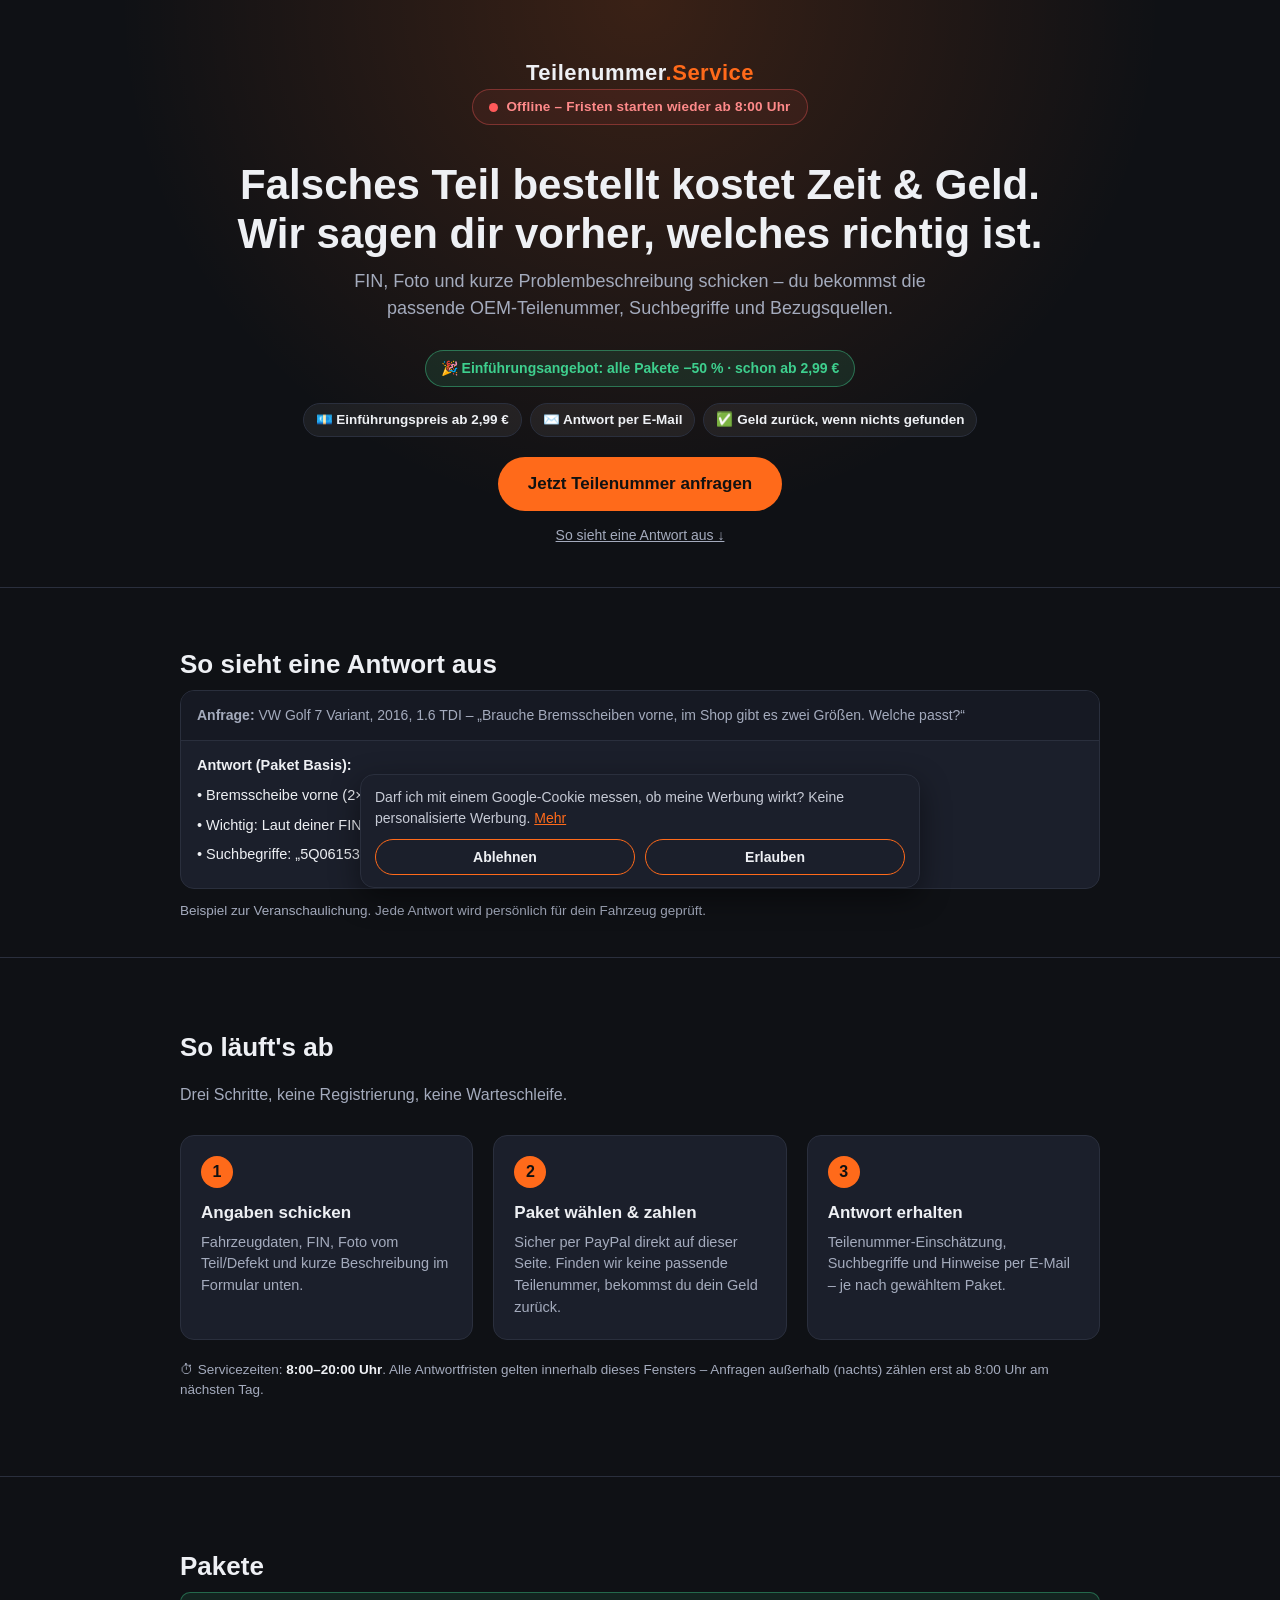
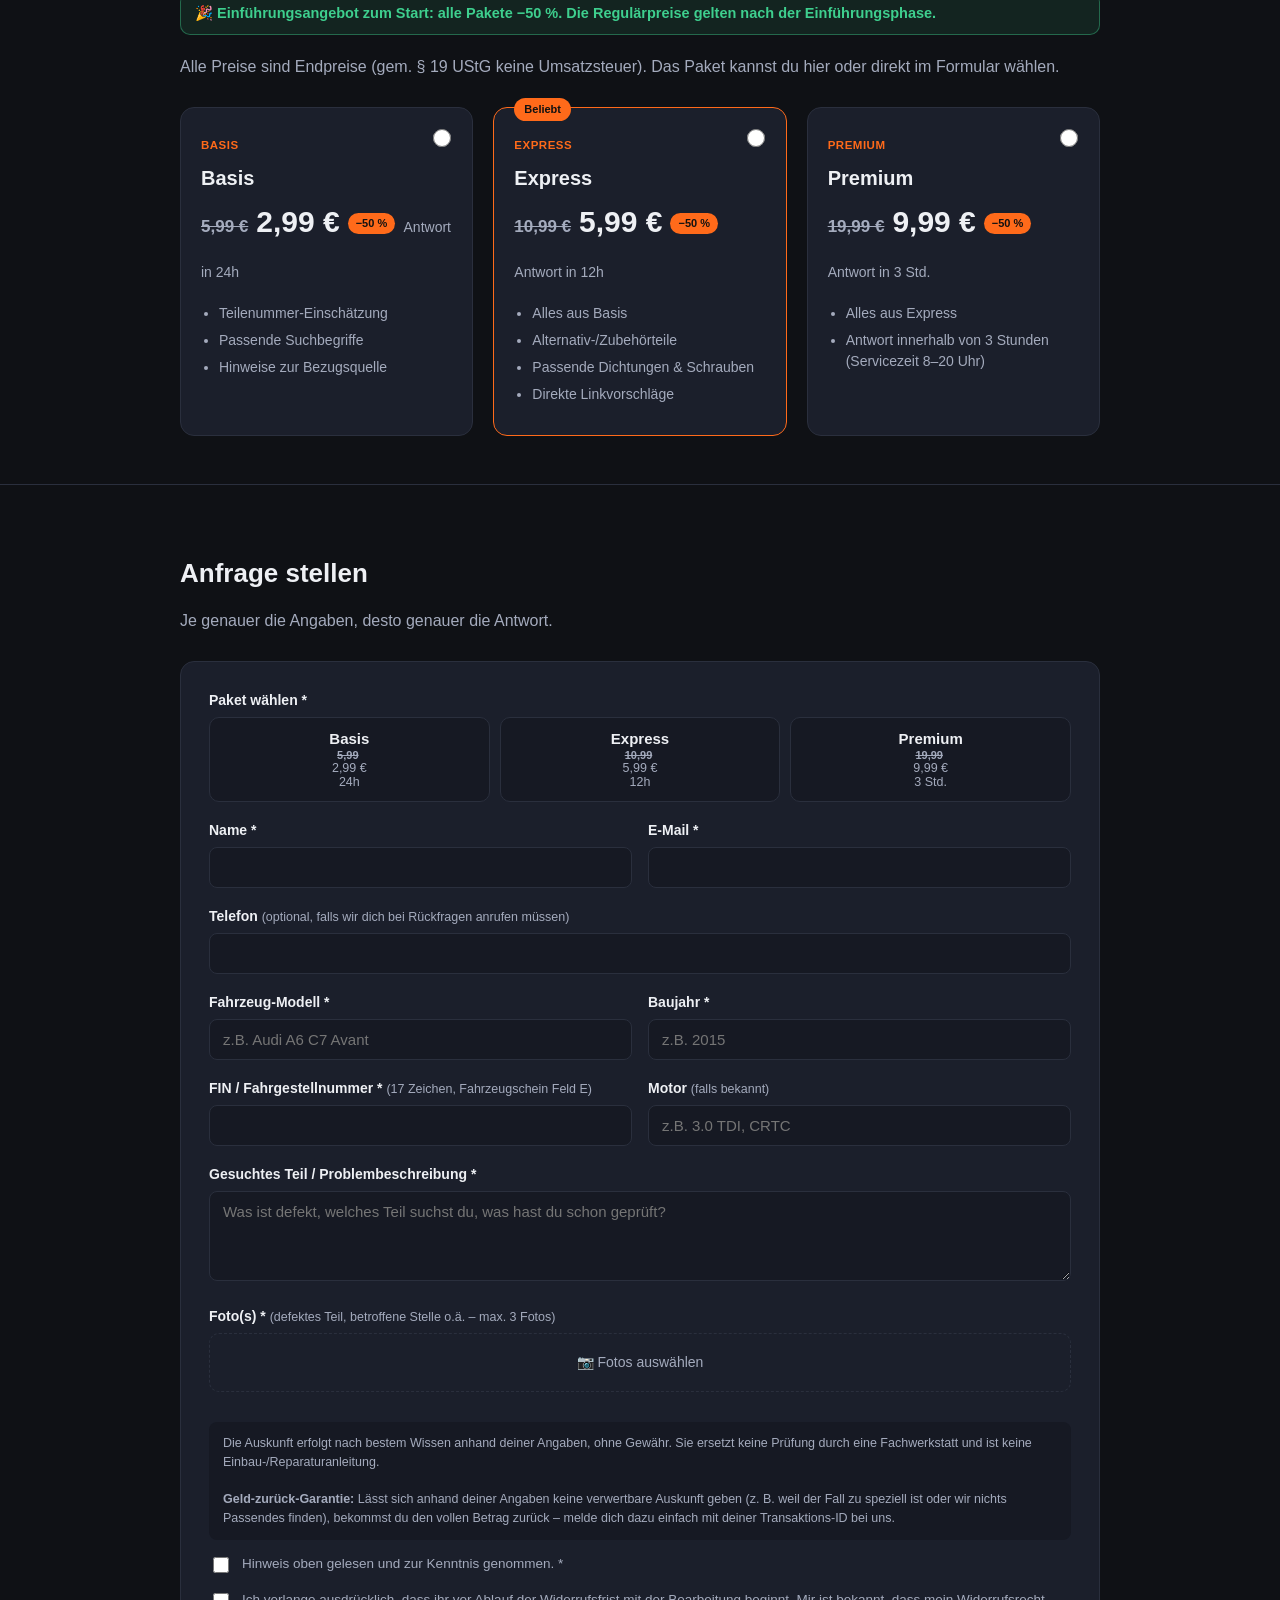
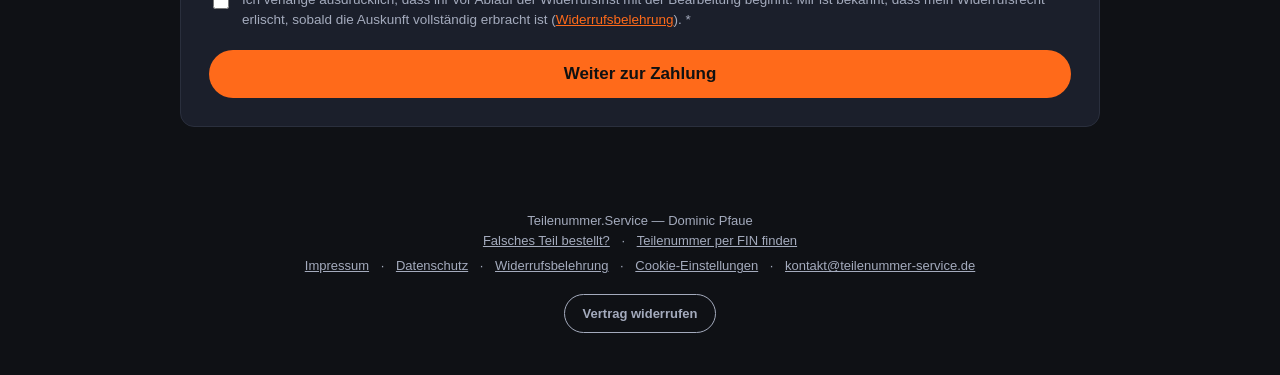
<file: index.html>
<!DOCTYPE html>
<html lang="de">
<head>
<meta charset="UTF-8">
<meta name="viewport" content="width=device-width, initial-scale=1.0">
<title>Kfz-Ersatzteilnummer finden per FIN & Foto | Teilenummer.Service</title>
<meta name="description" content="Falsches Teil bestellt? Schick FIN, Foto und Problembeschreibung – wir ermitteln deine passende Kfz-Ersatzteilnummer, ab 2,99€, mit Geld-zurück-Garantie.">
<link rel="canonical" href="https://teilenummer-service.de/">
<link rel="icon" type="image/png" href="[data-uri]">
<meta name="theme-color" content="#0f1115">
<meta property="og:type" content="website">
<meta property="og:locale" content="de_DE">
<meta property="og:url" content="https://teilenummer-service.de/">
<meta property="og:title" content="Kfz-Ersatzteilnummer finden per FIN & Foto | Teilenummer.Service">
<meta property="og:description" content="Falsches Teil bestellt? Schick FIN, Foto und Problembeschreibung – wir ermitteln deine passende Kfz-Ersatzteilnummer, ab 2,99€, mit Geld-zurück-Garantie.">
<script type="application/ld+json">
{
  "@context": "https://schema.org",
  "@type": "Service",
  "serviceType": "Kfz-Ersatzteilnummer-Beratung",
  "name": "Teilenummer.Service",
  "description": "Ermittlung der passenden Kfz-Ersatzteilnummer anhand Fahrgestellnummer (FIN), Foto und Problembeschreibung.",
  "provider": {
    "@type": "Organization",
    "name": "Teilenummer.Service",
    "url": "https://teilenummer-service.de/",
    "email": "kontakt@teilenummer-service.de"
  },
  "areaServed": "DE",
  "audience": {
    "@type": "Audience",
    "audienceType": "Fahrzeughalter, Hobbyschrauber, Werkstätten"
  },
  "offers": [
    {
      "@type": "Offer",
      "name": "Basis",
      "price": "2.99",
      "priceCurrency": "EUR",
      "description": "Teilenummer-Einschätzung, Suchbegriffe, Hinweise zur Bezugsquelle. Antwort in 24h."
    },
    {
      "@type": "Offer",
      "name": "Express",
      "price": "5.99",
      "priceCurrency": "EUR",
      "description": "Zusätzlich Alternativ-/Zubehörteile, passende Dichtungen & Schrauben, Linkvorschläge. Antwort in 12h."
    },
    {
      "@type": "Offer",
      "name": "Premium",
      "price": "9.99",
      "priceCurrency": "EUR",
      "description": "Wie Express, Antwort innerhalb von 3 Stunden (Servicezeit 8–20 Uhr)."
    }
  ]
}
</script>
<style>
  :root{
    --bg:#0f1115; --bg-alt:#161923; --card:#1b1f2b; --border:#2a2f3d;
    --text:#eef0f4; --text-dim:#a4abbd; --accent:#ff6a1a; --accent-dark:#e35a10;
    --ok:#3ecf8e; --radius:14px;
    font-family:-apple-system,BlinkMacSystemFont,"Segoe UI",Roboto,Helvetica,Arial,sans-serif;
  }
  *{box-sizing:border-box;}
  html{scroll-behavior:smooth;}
  body{margin:0;background:var(--bg);color:var(--text);line-height:1.5;}
  a{color:var(--accent);}
  .wrap{max-width:960px;margin:0 auto;padding:0 20px;}
  header.hero{padding:56px 0 40px;text-align:center;background:
    radial-gradient(circle at 50% 0%, rgba(255,106,26,0.18), transparent 60%);}
  .logo{font-weight:800;font-size:22px;letter-spacing:.5px;}
  .logo span{color:var(--accent);}
  h1{font-size:clamp(28px,5vw,42px);margin:18px 0 10px;line-height:1.15;}
  .hero p.sub{color:var(--text-dim);font-size:18px;max-width:600px;margin:0 auto 28px;}
  .cta-btn{display:inline-block;background:var(--accent);color:#111;font-weight:700;
    padding:14px 30px;border-radius:999px;text-decoration:none;font-size:17px;
    border:none;cursor:pointer;transition:background .15s;}
  .cta-btn:hover{background:var(--accent-dark);}
  .status-badge{display:inline-flex;align-items:center;gap:8px;background:var(--bg-alt);
    border:1px solid var(--border);border-radius:999px;padding:7px 16px;font-size:13.5px;
    font-weight:700;margin-bottom:18px;letter-spacing:.2px;}
  .status-badge .dot{width:9px;height:9px;border-radius:50%;background:#666;flex-shrink:0;}
  .status-badge.online{color:var(--ok);border-color:rgba(62,207,142,.4);background:rgba(62,207,142,.08);}
  .status-badge.online .dot{background:var(--ok);box-shadow:0 0 0 3px rgba(62,207,142,.25);}
  .status-badge.offline{color:#ff8a8a;border-color:rgba(255,90,90,.35);background:rgba(255,90,90,.07);}
  .status-badge.offline .dot{background:#ff5a5a;}
  section{padding:48px 0;border-top:1px solid var(--border);}
  h2{font-size:26px;margin-bottom:6px;}
  .lead{color:var(--text-dim);margin-bottom:28px;}
  .steps{display:grid;grid-template-columns:repeat(3,1fr);gap:20px;}
  .step{background:var(--card);border:1px solid var(--border);border-radius:var(--radius);padding:20px;}
  .step .num{display:inline-flex;align-items:center;justify-content:center;width:32px;height:32px;
    border-radius:50%;background:var(--accent);color:#111;font-weight:800;margin-bottom:12px;}
  .step h3{margin:0 0 6px;font-size:17px;}
  .step p{margin:0;color:var(--text-dim);font-size:14.5px;}
  .pricing{display:grid;grid-template-columns:repeat(3,1fr);gap:20px;}
  .plan{background:var(--card);border:1px solid var(--border);border-radius:var(--radius);
    padding:24px 20px;cursor:pointer;position:relative;transition:border-color .15s,transform .1s;}
  .plan:hover{transform:translateY(-2px);}
  .plan.selected{border-color:var(--accent);box-shadow:0 0 0 1px var(--accent);}
  .plan input{position:absolute;top:18px;right:18px;width:18px;height:18px;accent-color:var(--accent);}
  .plan .badge{display:inline-block;font-size:11.5px;font-weight:700;color:var(--accent);
    text-transform:uppercase;letter-spacing:.5px;margin-bottom:8px;}
  .plan h3{margin:0 0 4px;font-size:20px;}
  .plan .price{font-size:30px;font-weight:800;margin:6px 0 14px;}
  .plan .price small{font-size:14px;font-weight:500;color:var(--text-dim);}
  .plan ul{margin:0;padding-left:18px;color:var(--text-dim);font-size:14px;}
  .plan ul li{margin-bottom:6px;}
  .plan.featured{border-color:var(--accent);}
  .plan .flag{position:absolute;top:-10px;left:20px;background:var(--accent);color:#111;
    font-size:11px;font-weight:800;padding:3px 10px;border-radius:999px;}

  form#reqform{background:var(--card);border:1px solid var(--border);border-radius:var(--radius);padding:28px;}
  .field{margin-bottom:18px;}
  .field label{display:block;font-size:14px;font-weight:600;margin-bottom:6px;}
  .field .hint{font-weight:400;color:var(--text-dim);font-size:12.5px;}
  .field input[type=text],.field input[type=email],.field input[type=tel],.field input[type=number],.field textarea{
    width:100%;background:var(--bg-alt);border:1px solid var(--border);border-radius:8px;
    color:var(--text);padding:11px 13px;font-size:15px;font-family:inherit;}
  .field textarea{min-height:90px;resize:vertical;}
  .grid2{display:grid;grid-template-columns:1fr 1fr;gap:16px;}
  .file-drop{border:1.5px dashed var(--border);border-radius:10px;padding:18px;text-align:center;
    color:var(--text-dim);font-size:14px;cursor:pointer;}
  .file-drop.has-files{border-color:var(--ok);color:var(--ok);}
  #photoInput{display:none;}
  .disclaimer{font-size:12.5px;color:var(--text-dim);background:var(--bg-alt);border-radius:8px;
    padding:12px 14px;margin:20px 0;}
  .ack-check{display:flex;align-items:flex-start;gap:10px;font-size:13.5px;color:var(--text-dim);margin:-6px 0 20px;cursor:pointer;}
  .ack-check input{margin-top:3px;width:16px;height:16px;accent-color:var(--accent);flex-shrink:0;cursor:pointer;}
  .selected-plan-bar{display:flex;justify-content:space-between;align-items:center;
    background:var(--bg-alt);border-radius:10px;padding:14px 16px;margin-bottom:20px;font-size:14.5px;}
  .selected-plan-bar strong{font-size:17px;}
  #stage2{display:none;background:var(--card);border:1px solid var(--border);border-radius:var(--radius);
    padding:28px;text-align:center;}
  #stage2 .sum{font-size:18px;margin-bottom:22px;}
  #paypal-btn-container{max-width:380px;margin:0 auto;}
  .back-link{display:inline-block;margin-top:16px;font-size:14px;color:var(--text-dim);cursor:pointer;}
  #confirmation{display:none;background:var(--card);border:1px solid var(--ok);border-radius:var(--radius);
    padding:28px;text-align:center;}
  #confirmation h3{color:var(--ok);}
  #errorBox{display:none;background:#3a1a1a;border:1px solid #a33;color:#ffb4b4;border-radius:8px;
    padding:12px 14px;margin-bottom:16px;font-size:14px;}
  .plan-picker{display:grid;grid-template-columns:repeat(3,1fr);gap:10px;}
  .pp{background:var(--bg-alt);border:1.5px solid var(--border);border-radius:10px;color:var(--text);
    padding:12px 8px;cursor:pointer;font-family:inherit;text-align:center;transition:border-color .15s;}
  .pp b{display:block;font-size:15px;}
  .pp span{display:block;font-size:12.5px;color:var(--text-dim);margin-top:2px;}
  .pp.selected{border-color:var(--accent);box-shadow:0 0 0 1px var(--accent);background:rgba(255,106,26,.08);}
  .pp:focus-visible{outline:2px solid var(--accent);outline-offset:2px;}
  .field.need .plan-picker{outline:2px solid #a33;outline-offset:4px;border-radius:10px;}
  .thumbs{display:flex;gap:10px;flex-wrap:wrap;margin-top:10px;}
  .thumb{position:relative;width:84px;height:84px;border-radius:8px;overflow:hidden;border:1px solid var(--border);}
  .thumb img{width:100%;height:100%;object-fit:cover;display:block;}
  .thumb button{position:absolute;top:3px;right:3px;width:24px;height:24px;border-radius:50%;border:none;
    background:rgba(0,0,0,.7);color:#fff;font-size:15px;line-height:24px;cursor:pointer;padding:0;}
  .photo-note{font-size:12.5px;color:var(--text-dim);margin-top:6px;}
  .photo-note.warn{color:#ffb4b4;}
  .s2-note{font-size:13px;color:var(--text-dim);max-width:420px;margin:0 auto 18px;}
  #stage2{border:none;padding:0;background:none;}
  footer{padding:36px 0;text-align:center;color:var(--text-dim);font-size:13px;}
  footer a{color:var(--text-dim);margin:0 8px;}
  @media (max-width:760px){
    .steps,.pricing,.grid2{grid-template-columns:1fr;}
    form#reqform{padding:20px 16px;}
  }
  .usp{display:flex;flex-wrap:wrap;justify-content:center;gap:8px;margin:0 0 20px;}
  .usp span{background:rgba(255,255,255,.06);border:1px solid var(--border);border-radius:999px;padding:6px 12px;font-size:13.5px;font-weight:600;}
  .sec-link{color:var(--text-dim);font-size:14px;}
  #beispiel{padding:36px 0 8px;}
  .mail{background:var(--card);border:1px solid var(--border);border-radius:var(--radius);overflow:hidden;text-align:left;}
  .mail-q{padding:14px 16px;background:var(--bg-alt);color:var(--text-dim);font-size:14px;border-bottom:1px solid var(--border);}
  .mail-a{padding:14px 16px;font-size:14.5px;}
  .mail-a p{margin:0 0 8px;}
  .deal-badge{display:inline-block;background:rgba(62,207,142,.12);color:var(--ok);border:1px solid rgba(62,207,142,.45);border-radius:999px;padding:7px 15px;font-size:14px;font-weight:700;margin:0 0 16px;}
  .deal-note{background:rgba(62,207,142,.1);border:1px solid rgba(62,207,142,.4);color:var(--ok);border-radius:10px;padding:10px 14px;font-weight:600;font-size:14.5px;margin-bottom:20px;}
  .plan .price .old{color:var(--text-dim);text-decoration:line-through;font-weight:600;font-size:17px;margin-right:8px;}
  .plan .save{display:inline-block;background:var(--accent);color:#111;border-radius:999px;font-size:11px;font-weight:800;padding:2px 8px;margin-left:8px;vertical-align:middle;}
  .pp .old{text-decoration:line-through;color:var(--text-dim);font-size:11px;margin-right:3px;font-weight:600;}
</style>
</head>
<body>

<header class="hero">
  <div class="wrap">
    <div class="logo">Teilenummer<span>.Service</span></div>
    <div id="statusBadge" class="status-badge"><span class="dot"></span><span id="statusText">Status wird geprüft…</span></div>    <script>(function(){var h=parseInt(new Intl.DateTimeFormat('de-DE',{timeZone:'Europe/Berlin',hour:'2-digit',hour12:false}).format(new Date()),10);var o=h>=8&&h<20;var b=document.getElementById('statusBadge');var t=document.getElementById('statusText');if(b&&t){b.classList.toggle('online',o);b.classList.toggle('offline',!o);t.textContent=o?'Live – wir bearbeiten gerade Anfragen':'Offline – Fristen starten wieder ab 8:00 Uhr';}})();</script>
    <h1>Falsches Teil bestellt kostet Zeit &amp; Geld.<br>Wir sagen dir vorher, welches richtig ist.</h1>
    <p class="sub">FIN, Foto und kurze Problembeschreibung schicken – du bekommst die passende OEM-Teilenummer, Suchbegriffe und Bezugsquellen.</p>
    <div class="deal-badge">🎉 Einführungsangebot: alle Pakete −50 % · schon ab 2,99 €</div>
    <div class="usp">
      <span>💶 Einführungspreis ab 2,99 €</span><span>✉️ Antwort per E-Mail</span><span>✅ Geld zurück, wenn nichts gefunden</span>
    </div>
    <a href="#anfrage" class="cta-btn">Jetzt Teilenummer anfragen</a>
    <div style="margin-top:12px;"><a href="#beispiel" class="sec-link">So sieht eine Antwort aus ↓</a></div>
  </div>
</header>

<section id="beispiel">
  <div class="wrap">
    <h2>So sieht eine Antwort aus</h2>
    <div class="mail">
      <div class="mail-q"><strong>Anfrage:</strong> VW Golf 7 Variant, 2016, 1.6 TDI – „Brauche Bremsscheiben vorne, im Shop gibt es zwei Größen. Welche passt?“</div>
      <div class="mail-a">
        <p><strong>Antwort (Paket Basis):</strong></p>
        <p>• Bremsscheibe vorne (2×): <b>OEM 5Q0 615 301 F</b> – 312 × 25 mm, innenbelüftet</p>
        <p>• Wichtig: Laut deiner FIN ist die 312-mm-Bremse verbaut. Die 288-mm-Scheibe aus dem Shop passt <u>nicht</u>.</p>
        <p>• Suchbegriffe: „5Q0615301F“, „Bremsscheibe 312x25 Golf 7“</p>
      </div>
    </div>
    <p class="lead" style="margin-top:12px;font-size:13.5px;">Beispiel zur Veranschaulichung. Jede Antwort wird persönlich für dein Fahrzeug geprüft.</p>
  </div>
</section>

<section id="ablauf">
  <div class="wrap">
    <h2>So läuft's ab</h2>
    <p class="lead">Drei Schritte, keine Registrierung, keine Warteschleife.</p>
    <div class="steps">
      <div class="step"><div class="num">1</div><h3>Angaben schicken</h3>
        <p>Fahrzeugdaten, FIN, Foto vom Teil/Defekt und kurze Beschreibung im Formular unten.</p></div>
      <div class="step"><div class="num">2</div><h3>Paket wählen &amp; zahlen</h3>
        <p>Sicher per PayPal direkt auf dieser Seite. Finden wir keine passende Teilenummer, bekommst du dein Geld zurück.</p></div>
      <div class="step"><div class="num">3</div><h3>Antwort erhalten</h3>
        <p>Teilenummer-Einschätzung, Suchbegriffe und Hinweise per E-Mail – je nach gewähltem Paket.</p></div>
    </div>
    <p class="lead" style="margin-top:20px;font-size:13.5px;">
      ⏱ Servicezeiten: <strong style="color:var(--text)">8:00–20:00 Uhr</strong>. Alle Antwortfristen gelten innerhalb dieses Fensters – Anfragen außerhalb (nachts) zählen erst ab 8:00 Uhr am nächsten Tag.
    </p>
  </div>
</section>

<section id="pakete">
  <div class="wrap">
    <h2>Pakete</h2>
    <div class="deal-note">🎉 Einführungsangebot zum Start: alle Pakete −50 %. Die Regulärpreise gelten nach der Einführungsphase.</div>
    <p class="lead">Alle Preise sind Endpreise (gem. §&nbsp;19 UStG keine Umsatzsteuer). Das Paket kannst du hier oder direkt im Formular wählen.</p>
    <div class="pricing" id="pricingCards">
      <label class="plan" data-plan="basis" data-price="2.99">
        <input type="radio" name="planRadio" value="basis">
        <span class="badge">Basis</span>
        <h3>Basis</h3>
        <div class="price"><span class="old">5,99&nbsp;€</span>2,99&nbsp;€<span class="save">−50 %</span> <small>Antwort in 24h</small></div>
        <ul>
          <li>Teilenummer-Einschätzung</li>
          <li>Passende Suchbegriffe</li>
          <li>Hinweise zur Bezugsquelle</li>
        </ul>
      </label>
      <label class="plan featured" data-plan="express" data-price="5.99">
        <div class="flag">Beliebt</div>
        <input type="radio" name="planRadio" value="express">
        <span class="badge">Express</span>
        <h3>Express</h3>
        <div class="price"><span class="old">10,99&nbsp;€</span>5,99&nbsp;€<span class="save">−50 %</span> <small>Antwort in 12h</small></div>
        <ul>
          <li>Alles aus Basis</li>
          <li>Alternativ-/Zubehörteile</li>
          <li>Passende Dichtungen &amp; Schrauben</li>
          <li>Direkte Linkvorschläge</li>
        </ul>
      </label>
      <label class="plan" data-plan="premium" data-price="9.99">
        <input type="radio" name="planRadio" value="premium">
        <span class="badge">Premium</span>
        <h3>Premium</h3>
        <div class="price"><span class="old">19,99&nbsp;€</span>9,99&nbsp;€<span class="save">−50 %</span> <small>Antwort in 3&nbsp;Std.</small></div>
        <ul>
          <li>Alles aus Express</li>
          <li>Antwort innerhalb von 3 Stunden (Servicezeit 8–20 Uhr)</li>
        </ul>
      </label>
    </div>
  </div>
</section>

<section id="anfrage">
  <div class="wrap">
    <h2>Anfrage stellen</h2>
    <p class="lead">Je genauer die Angaben, desto genauer die Antwort.</p>

    <div id="errorBox"></div>

    <form id="reqform">
      <div id="stage1">
        <div class="field" id="planField">
          <label>Paket wählen *</label>
          <div class="plan-picker" id="planPicker" role="radiogroup" aria-label="Paket">
            <button type="button" class="pp" data-plan="basis" role="radio" aria-checked="false"><b>Basis</b><span><span class="old">5,99</span>2,99&nbsp;€<br>24h</span></button>
            <button type="button" class="pp" data-plan="express" role="radio" aria-checked="false"><b>Express</b><span><span class="old">10,99</span>5,99&nbsp;€<br>12h</span></button>
            <button type="button" class="pp" data-plan="premium" role="radio" aria-checked="false"><b>Premium</b><span><span class="old">19,99</span>9,99&nbsp;€<br>3&nbsp;Std.</span></button>
          </div>
        </div>

        <div class="grid2">
          <div class="field">
            <label>Name *</label>
            <input type="text" id="f_name" autocomplete="name" required>
          </div>
          <div class="field">
            <label>E-Mail *</label>
            <input type="email" id="f_email" autocomplete="email" required>
          </div>
        </div>

        <div class="field">
          <label>Telefon <span class="hint">(optional, falls wir dich bei Rückfragen anrufen müssen)</span></label>
          <input type="tel" id="f_phone" autocomplete="tel">
        </div>

        <div class="grid2">
          <div class="field">
            <label>Fahrzeug-Modell *</label>
            <input type="text" id="f_model" placeholder="z.B. Audi A6 C7 Avant" required>
          </div>
          <div class="field">
            <label>Baujahr *</label>
            <input type="text" id="f_year" inputmode="numeric" maxlength="4" pattern="(19|20)[0-9]{2}" title="Bitte 4-stelliges Baujahr eingeben, z.B. 2015" placeholder="z.B. 2015" required>
          </div>
        </div>

        <div class="grid2">
          <div class="field">
            <label>FIN / Fahrgestellnummer * <span class="hint">(17 Zeichen, Fahrzeugschein Feld E)</span></label>
            <input type="text" id="f_vin" maxlength="17" minlength="17" pattern="[A-HJ-NPR-Za-hj-npr-z0-9]{17}" title="Die FIN hat genau 17 Zeichen (Buchstaben I, O und Q kommen nicht vor). Du findest sie im Fahrzeugschein unter Feld E." autocomplete="off" autocapitalize="characters" spellcheck="false" style="text-transform:uppercase" required>
          </div>
          <div class="field">
            <label>Motor <span class="hint">(falls bekannt)</span></label>
            <input type="text" id="f_engine" placeholder="z.B. 3.0 TDI, CRTC">
          </div>
        </div>

        <div class="field">
          <label>Gesuchtes Teil / Problembeschreibung *</label>
          <textarea id="f_problem" placeholder="Was ist defekt, welches Teil suchst du, was hast du schon geprüft?" required></textarea>
        </div>

        <div class="field">
          <label>Foto(s) * <span class="hint">(defektes Teil, betroffene Stelle o.ä. – max. 3 Fotos)</span></label>
          <div class="file-drop" id="fileDrop" role="button" tabindex="0">📷 Fotos auswählen</div>
          <input type="file" id="photoInput" accept="image/*" multiple>
          <div class="thumbs" id="thumbs"></div>
          <div class="photo-note" id="photoNote"></div>
        </div>

        <div class="disclaimer">
          Die Auskunft erfolgt nach bestem Wissen anhand deiner Angaben, ohne Gewähr. Sie ersetzt keine Prüfung durch eine Fachwerkstatt und ist keine Einbau-/Reparaturanleitung.<br><br>
          <strong>Geld-zurück-Garantie:</strong> Lässt sich anhand deiner Angaben keine verwertbare Auskunft geben (z.&nbsp;B. weil der Fall zu speziell ist oder wir nichts Passendes finden), bekommst du den vollen Betrag zurück – melde dich dazu einfach mit deiner Transaktions-ID bei uns.
        </div>

        <label class="ack-check">
          <input type="checkbox" id="f_ack" required>
          <span>Hinweis oben gelesen und zur Kenntnis genommen. *</span>
        </label>

        <label class="ack-check">
          <input type="checkbox" id="f_widerruf" required>
          <span>Ich verlange ausdrücklich, dass ihr vor Ablauf der Widerrufsfrist mit der Bearbeitung beginnt. Mir ist bekannt, dass mein Widerrufsrecht erlischt, sobald die Auskunft vollständig erbracht ist (<a href="widerruf.html" target="_blank" rel="noopener">Widerrufsbelehrung</a>). *</span>
        </label>

        <button type="button" id="toStage2" class="cta-btn" style="width:100%">Weiter zur Zahlung</button>
      </div>

      <div id="stage2">
        <div class="sum">Paket <strong id="s2plan"></strong> — <strong id="s2price"></strong></div>
        <p class="s2-note">Endpreis, gem. §&nbsp;19 UStG ohne Umsatzsteuer. Mit Klick auf <strong>„Jetzt kaufen“</strong> bestellst du die Auskunft zahlungspflichtig. Du bekommst direkt danach eine Bestätigung per E-Mail.</p>
        <div id="paypal-btn-container"></div>
        <div class="back-link" id="backToForm">← zurück zum Formular</div>
      </div>
    </form>

    <div id="confirmation">
      <h3>✅ Zahlung erhalten, Anfrage ist bei uns eingegangen</h3>
      <p id="confirmText"></p>
      <p style="color:var(--text-dim);font-size:13px">
        Eine Bestätigung mit allen Angaben geht gleich an deine E-Mail-Adresse (bitte auch im Spam-Ordner schauen).
        Falls du innerhalb der Frist nichts hörst, melde dich mit deiner Transaktions-ID per E-Mail bei uns.
      </p>
    </div>
  </div>
</section>

<footer>
  <div class="wrap">
    <div>Teilenummer.Service — Dominic Pfaue</div>
    <div style="margin-bottom:6px;"><a href="ratgeber-falsches-teil-bestellt.html">Falsches Teil bestellt?</a> · <a href="ratgeber-teilenummer-per-fin-finden.html">Teilenummer per FIN finden</a></div>
    <div><a href="impressum.html">Impressum</a> · <a href="datenschutz.html">Datenschutz</a> · <a href="widerruf.html">Widerrufsbelehrung</a> · <a href="#" data-consent-settings>Cookie-Einstellungen</a> · <a href="mailto:kontakt@teilenummer-service.de">kontakt@teilenummer-service.de</a></div>
  </div>
<div style="text-align:center;margin:18px 0 6px"><a href="widerrufen.html" style="display:inline-block;padding:9px 18px;border:1.5px solid currentColor;border-radius:999px;font-weight:700;text-decoration:none">Vertrag widerrufen</a></div></footer>

<script src="https://www.paypal.com/sdk/js?client-id=BAAsjVXxgdQBDmmix0nPcFfvPWdEdysRrlNo1NUGm29-Db1CYm8RUYOWF1LtGmYuGYv70AgUrjaHHSVO_o&currency=EUR&locale=de_DE"></script>
<script>
/* ============ KONFIGURATION ============ */
const APPS_SCRIPT_URL = "https://script.google.com/macros/s/AKfycbz5uEEaTn5Pe-ec-33u-pvSRlJCKSAYdsRV3CgDyBfdfGwoHiEGjb46DXZIARyjO293aA/exec";
/* ======================================= */

const PLANS = {
  basis:   { label: "Basis (24h)",          price: "2.99"  },
  express: { label: "Express (12h)",        price: "5.99" },
  premium: { label: "Premium (3 Std.)",     price: "9.99" }
};
const MAX_PHOTOS = 3;
let selectedPlan = null;     // { key, price }
let photos = [];             // [{ dataUrl }]
let photosChanged = true;    // Fotos seit letzter Sicherung geändert?

function euro(p) { return p.replace('.', ',') + ' €'; }
function newId() {
  if (window.crypto && crypto.randomUUID) return crypto.randomUUID();
  return 'r' + Date.now().toString(36) + Math.random().toString(36).slice(2, 10);
}
const requestId = newId();

// --- Herkunft merken (für die Auswertung der Werbung, ohne Cookies) ---
const quelle = (function () {
  let q = '';
  try {
    const u = new URLSearchParams(location.search);
    q = u.get('quelle') || u.get('utm_source') || (u.get('gclid') ? 'google-ads' : '');
    if (!q && document.referrer) {
      const host = new URL(document.referrer).hostname.replace(/^www\./, '');
      if (host && host !== location.hostname.replace(/^www\./, '')) q = host;
    }
    if (q) sessionStorage.setItem('tns_quelle', q.slice(0, 60));
    else q = sessionStorage.getItem('tns_quelle') || '';
  } catch (e) {}
  return q || 'direkt';
})();

// --- Trichter: anonym zählen, bis zu welchem Schritt ein Besuch kommt (keine Eingaben, keine Cookies) ---
const visitId = newId();
const funnelSent = {};
function funnel(step) {
  if (funnelSent[step] || navigator.webdriver) return;
  funnelSent[step] = true;
  try {
    fetch(APPS_SCRIPT_URL, {
      method: 'POST', mode: 'no-cors', keepalive: true,
      headers: { 'Content-Type': 'text/plain;charset=utf-8' },
      body: JSON.stringify({ kind: 'funnel', visit: visitId, step, quelle,
        plan: selectedPlan ? selectedPlan.key : '',
        device: window.matchMedia && matchMedia('(max-width: 700px)').matches ? 'mobil' : 'desktop' })
    }).catch(() => {});
  } catch (e) {}
}
funnel('1 Seite geöffnet');
try {
  const pk = document.getElementById('pakete');
  if (pk && 'IntersectionObserver' in window) {
    const io = new IntersectionObserver(es => {
      if (es.some(x => x.isIntersecting)) { funnel('1b Preise gesehen'); io.disconnect(); }
    }, { threshold: 0.2 });
    io.observe(pk);
  }
} catch (e) {}

// --- Live/Offline-Status je nach Servicezeiten (8–20 Uhr, deutsche Zeit) ---
function updateStatusBadge() {
  const badge = document.getElementById('statusBadge');
  const text = document.getElementById('statusText');
  const hour = parseInt(new Intl.DateTimeFormat('de-DE', { timeZone: 'Europe/Berlin', hour: '2-digit', hour12: false }).format(new Date()), 10);
  const online = hour >= 8 && hour < 20;
  badge.classList.toggle('online', online);
  badge.classList.toggle('offline', !online);
  text.textContent = online ? 'Live – wir bearbeiten gerade Anfragen' : 'Offline – Fristen starten wieder ab 8:00 Uhr';
}
updateStatusBadge();
setInterval(updateStatusBadge, 60000);

// --- Paketwahl: Karten oben UND Auswahl im Formular sind immer synchron ---
function selectPlan(key) {
  if (!PLANS[key]) return;
  selectedPlan = { key, price: PLANS[key].price };
  document.querySelectorAll('.plan').forEach(c => {
    const on = c.dataset.plan === key;
    c.classList.toggle('selected', on);
    c.querySelector('input[type=radio]').checked = on;
  });
  document.querySelectorAll('.pp').forEach(b => {
    const on = b.dataset.plan === key;
    b.classList.toggle('selected', on);
    b.setAttribute('aria-checked', on ? 'true' : 'false');
  });
  document.getElementById('planField').classList.remove('need');
}
document.querySelectorAll('.plan').forEach(card => card.addEventListener('click', () => { selectPlan(card.dataset.plan); funnel('2 Paket gewählt'); }));
document.querySelectorAll('.pp').forEach(btn => btn.addEventListener('click', () => { selectPlan(btn.dataset.plan); funnel('2 Paket gewählt'); }));
try { const p = new URLSearchParams(location.search).get('paket'); if (p) selectPlan(p); } catch (e) {}

// --- FIN immer in Großbuchstaben ---
const vinInput = document.getElementById('f_vin');
vinInput.addEventListener('input', () => {
  const clean = vinInput.value.toUpperCase().replace(/\s+/g, '');
  if (clean === vinInput.value) return;
  const pos = vinInput.selectionStart;
  vinInput.value = clean;
  try { vinInput.setSelectionRange(pos, pos); } catch (e) {}
});

// --- Fotos: Vorschau, Entfernen, max. 3, Komprimierung im Browser ---
const fileDrop = document.getElementById('fileDrop');
const photoInput = document.getElementById('photoInput');
const thumbs = document.getElementById('thumbs');
const photoNote = document.getElementById('photoNote');
fileDrop.addEventListener('click', () => photoInput.click());
fileDrop.addEventListener('keydown', e => { if (e.key === 'Enter' || e.key === ' ') { e.preventDefault(); photoInput.click(); } });

function note(msg, warn) { photoNote.textContent = msg || ''; photoNote.classList.toggle('warn', !!warn); }

function renderPhotos() {
  thumbs.innerHTML = '';
  photos.forEach((p, i) => {
    const d = document.createElement('div'); d.className = 'thumb';
    const img = document.createElement('img'); img.src = p.dataUrl; img.alt = 'Foto ' + (i + 1);
    const x = document.createElement('button'); x.type = 'button'; x.textContent = '×'; x.setAttribute('aria-label', 'Foto ' + (i + 1) + ' entfernen');
    x.addEventListener('click', () => { photos.splice(i, 1); photosChanged = true; renderPhotos(); note(''); });
    d.append(img, x); thumbs.appendChild(d);
  });
  const n = photos.length;
  fileDrop.classList.toggle('has-files', n > 0);
  fileDrop.textContent = n === 0 ? '📷 Fotos auswählen' : (n < MAX_PHOTOS ? `✅ ${n} Foto(s) – weitere hinzufügen` : `✅ ${n} Fotos ausgewählt (Maximum)`);
}

photoInput.addEventListener('change', async () => {
  const files = Array.from(photoInput.files || []);
  photoInput.value = '';
  if (!files.length) return; // Auswahl abgebrochen -> nichts ändern
  const free = MAX_PHOTOS - photos.length;
  if (free <= 0) { note('Es sind schon 3 Fotos ausgewählt. Entferne eins, um ein anderes hinzuzufügen.', true); return; }
  const take = files.slice(0, free);
  fileDrop.textContent = 'Fotos werden verarbeitet…';
  let failed = 0;
  for (const f of take) {
    try { photos.push({ dataUrl: await compressImage(f, 1400, 0.72) }); photosChanged = true; funnel('4 Foto hinzugefügt'); }
    catch (e) { failed++; }
  }
  renderPhotos();
  const msgs = [];
  if (files.length > take.length) msgs.push(`Es werden maximal ${MAX_PHOTOS} Fotos übernommen.`);
  if (failed) msgs.push(failed === 1 ? 'Ein Foto konnte nicht gelesen werden – bitte als JPG oder PNG versuchen.' : failed + ' Fotos konnten nicht gelesen werden – bitte als JPG oder PNG versuchen.');
  note(msgs.join(' '), msgs.length > 0);
});

function compressImage(file, maxDim, quality) {
  return new Promise((resolve, reject) => {
    const img = new Image();
    const reader = new FileReader();
    const timer = setTimeout(() => reject(new Error('timeout')), 20000);
    reader.onload = e => { img.src = e.target.result; };
    reader.onerror = () => { clearTimeout(timer); reject(new Error('read')); };
    img.onerror = () => { clearTimeout(timer); reject(new Error('decode')); };
    img.onload = () => {
      clearTimeout(timer);
      let { width, height } = img;
      if (width > maxDim || height > maxDim) {
        const scale = maxDim / Math.max(width, height);
        width = Math.round(width * scale); height = Math.round(height * scale);
      }
      const canvas = document.createElement('canvas');
      canvas.width = width; canvas.height = height;
      canvas.getContext('2d').drawImage(img, 0, 0, width, height);
      resolve(canvas.toDataURL('image/jpeg', quality));
    };
    reader.readAsDataURL(file);
  });
}

// --- Daten sammeln + an das Backend schicken ---
function formData() {
  const v = id => document.getElementById(id).value.trim();
  return {
    requestId, quelle,
    timestamp: new Date().toISOString(),
    plan: selectedPlan.key, price: selectedPlan.price,
    name: v('f_name'), email: v('f_email'), phone: v('f_phone'),
    model: v('f_model'), year: v('f_year'), vin: v('f_vin').toUpperCase(), engine: v('f_engine'),
    problem: v('f_problem')
  };
}
function post(payload) {
  // no-cors: Apps Script sendet keine CORS-Header; die Antwort ist nicht lesbar, der Request kommt aber an.
  return fetch(APPS_SCRIPT_URL, {
    method: 'POST', mode: 'no-cors', keepalive: false,
    headers: { 'Content-Type': 'text/plain;charset=utf-8' },
    body: JSON.stringify(payload)
  });
}

// --- Validierung + Wechsel zur Zahlung ---
const form = document.getElementById('reqform');
const errorBox = document.getElementById('errorBox');
form.addEventListener('input', () => funnel('3 Formular begonnen'));

document.getElementById('toStage2').addEventListener('click', () => {
  errorBox.style.display = 'none';
  if (!selectedPlan) {
    document.getElementById('planField').classList.add('need');
    return showError('Bitte wähle oben im Formular ein Paket aus.');
  }
  if (!form.checkValidity()) { form.reportValidity(); return; }
  if (photos.length === 0) return showError('Bitte mindestens ein Foto hochladen.');
  funnel('5 Weiter zur Zahlung');

  // Formular vor der Zahlung sichern (Fotos nur, wenn sie sich geändert haben)
  const payload = Object.assign({ kind: 'request' }, formData(), { photos: photosChanged ? photos.map(p => p.dataUrl) : [] });
  post(payload).then(() => { photosChanged = false; }).catch(err => console.error('Sicherung fehlgeschlagen', err));

  document.getElementById('stage1').style.display = 'none';
  document.getElementById('stage2').style.display = 'block';
  document.getElementById('s2plan').textContent = PLANS[selectedPlan.key].label;
  document.getElementById('s2price').textContent = euro(selectedPlan.price);
  renderPaypalButton();
  document.getElementById('anfrage').scrollIntoView({ behavior: 'smooth' });
});

document.getElementById('backToForm').addEventListener('click', () => {
  document.getElementById('stage2').style.display = 'none';
  document.getElementById('stage1').style.display = 'block';
});

function showError(msg) {
  errorBox.textContent = msg;
  errorBox.style.display = 'block';
  errorBox.scrollIntoView({ behavior: 'smooth', block: 'center' });
}

// --- PayPal-Button (wird einmal gerendert und bleibt erhalten, auch nach "zurück") ---
let paypalRendered = false;
function renderPaypalButton() {
  if (paypalRendered) return;
  if (typeof paypal === 'undefined') { showError('Die Zahlungsfunktion konnte nicht geladen werden. Bitte Seite neu laden oder Werbeblocker kurz deaktivieren.'); return; }
  paypalRendered = true;
  paypal.Buttons({
    style: { layout: 'vertical', color: 'gold', shape: 'pill', label: 'buynow' },
    createOrder: (data, actions) => (funnel('6 PayPal geöffnet'), actions.order.create({
      purchase_units: [{
        amount: { value: selectedPlan.price, currency_code: 'EUR' },
        description: 'Teilenummer.Service – Paket ' + PLANS[selectedPlan.key].label,
        custom_id: requestId
      }]
    })),
    onApprove: async (data, actions) => {
      const order = await actions.order.capture();
      await submitPaid(order);
    },
    onError: (err) => {
      console.error(err);
      paypalRendered = false;
      document.getElementById('paypal-btn-container').innerHTML = '';
      showError('Bei der Zahlung ist ein Fehler aufgetreten. Es wurde nichts abgebucht – bitte versuch es erneut.');
      renderPaypalButton();
    }
  }).render('#paypal-btn-container');
}

// --- Nach der Zahlung: Anfrage als bezahlt melden (inkl. aller Daten als Rückfallebene) ---
async function submitPaid(order) {
  funnel('7 Bezahlt');
  const payload = Object.assign({ kind: 'paid' }, formData(), {
    photos: photos.map(p => p.dataUrl),
    paypalOrderId: order.id,
    paypalPayerEmail: (order.payer && order.payer.email_address) || ''
  });
  let sent = false;
  for (let i = 0; i < 3 && !sent; i++) {
    try { await post(payload); sent = true; }
    catch (e) { console.error('Übertragung fehlgeschlagen, neuer Versuch', e); await new Promise(r => setTimeout(r, 1500)); }
  }

  document.getElementById('stage2').style.display = 'none';
  document.getElementById('confirmation').style.display = 'block';
  const t = document.getElementById('confirmText');
  t.textContent = '';
  t.append('Paket ', Object.assign(document.createElement('strong'), { textContent: PLANS[selectedPlan.key].label }),
    ' · Transaktions-ID: ', Object.assign(document.createElement('strong'), { textContent: order.id }),
    document.createElement('br'), 'Antwort geht an ' + payload.email + '.');
  try { if (window.tnsConversion) window.tnsConversion(selectedPlan.price, order.id); } catch (e) {}
  if (!sent) t.append(document.createElement('br'), 'Hinweis: Die Übertragung war gestört. Bitte schick uns kurz deine Transaktions-ID per E-Mail, damit nichts verloren geht.');
  document.getElementById('confirmation').scrollIntoView({ behavior: 'smooth' });
}
</script>
<script src="consent.js?v=2"></script>
<!-- Cloudflare Web Analytics --><script type='module' src='https://static.cloudflareinsights.com/beacon.min.js' data-cf-beacon='{"token": "d872927817e94946a4bc0a62241a03fe"}'></script><!-- End Cloudflare Web Analytics -->
</body>
</html>
</file>
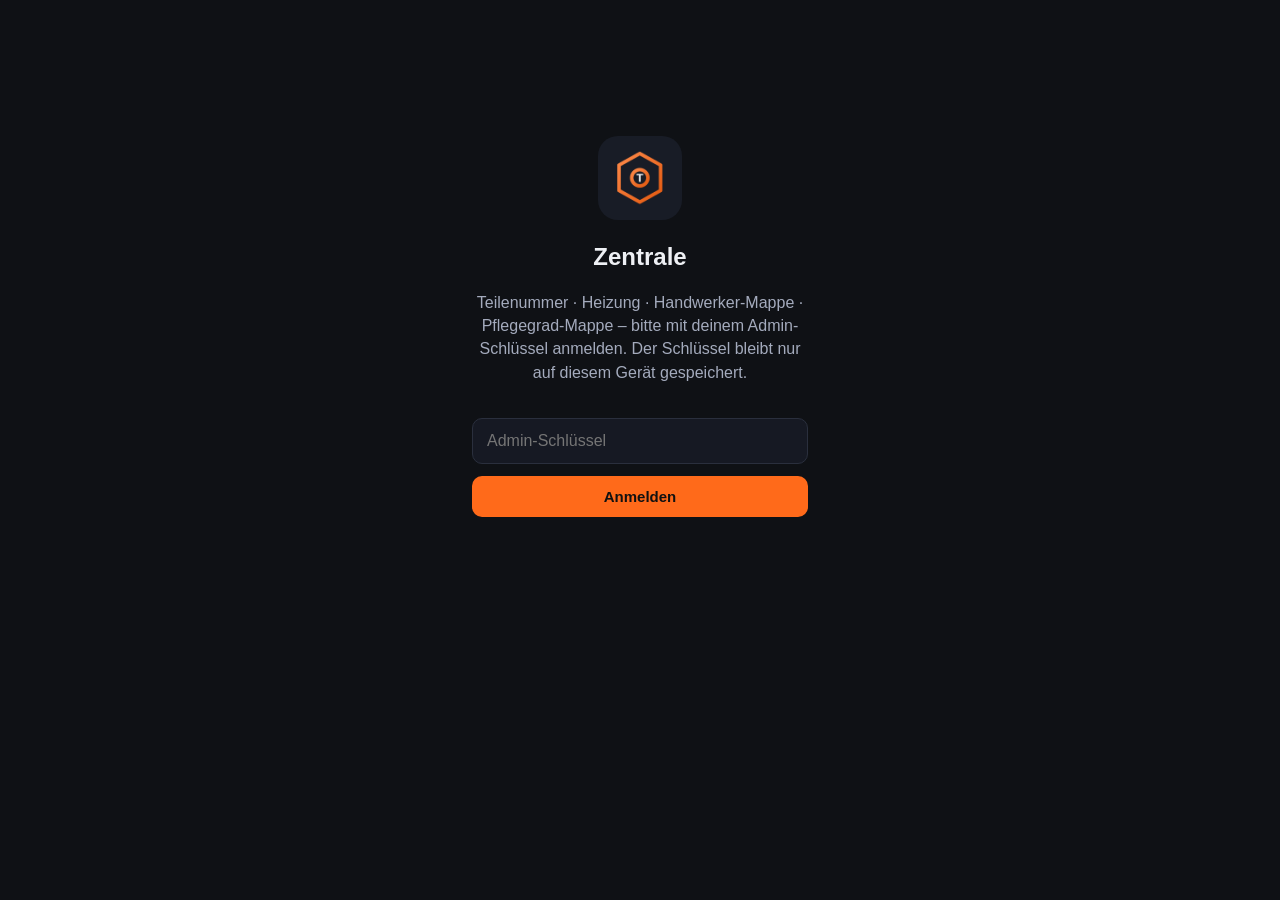
<file: app/index.html>
<!DOCTYPE html>
<html lang="de">
<head>
<meta charset="UTF-8">
<meta name="viewport" content="width=device-width, initial-scale=1.0, viewport-fit=cover">
<title>Zentrale – Verwaltung</title>
<meta name="robots" content="noindex,nofollow">
<meta name="theme-color" content="#0f1115">
<meta name="apple-mobile-web-app-capable" content="yes">
<meta name="mobile-web-app-capable" content="yes">
<meta name="apple-mobile-web-app-status-bar-style" content="black-translucent">
<meta name="apple-mobile-web-app-title" content="Zentrale">
<link rel="manifest" href="manifest.webmanifest">
<link rel="icon" type="image/png" href="icons/favicon-64.png">
<link rel="apple-touch-icon" href="icons/icon-180.png">
<link rel="stylesheet" href="style.css?v=8">
<style>
  @media (max-width:899px){.tabs{grid-template-columns:repeat(5,1fr)}}
  #bereichSel{background:var(--card,#1b1f2b);color:inherit;border:1px solid var(--border,#2a2f3d);border-radius:10px;padding:6px 8px;font-size:14px;max-width:46vw}
  #view-buch{padding:0!important;margin:0 -16px}
  @media (max-width:520px){#syncInfo{display:none}}
  #buchFrame{display:block;width:100%;border:0;height:calc(100dvh - 128px - env(safe-area-inset-bottom));background:transparent}
  @media (min-width:900px){#view-buch{margin:-22px -32px -40px;max-width:none}#buchFrame{height:calc(100dvh - 62px)}}
</style>
</head>
<body>

<!-- Anmeldung -->
<section id="gate" class="gate" hidden>
  <img src="icons/icon-192.png" alt="" class="gate-logo">
  <h1>Zentrale</h1>
  <p class="dim">Teilenummer · Heizung · Handwerker-Mappe · Pflegegrad-Mappe – bitte mit deinem Admin-Schlüssel anmelden. Der Schlüssel bleibt nur auf diesem Gerät gespeichert.</p>
  <form id="gateForm">
    <input type="password" id="keyInput" placeholder="Admin-Schlüssel" autocomplete="current-password" required>
    <button type="submit" class="btn">Anmelden</button>
  </form>
  <div id="gateError" class="err"></div>
</section>

<!-- App -->
<div id="app" hidden>
  <header class="top">
    <div class="brand"><img src="icons/favicon-64.png" alt=""><span>Zentrale</span></div>
    <div class="top-right">
      <select id="bereichSel" aria-label="Bereich wählen"></select>
      <span id="syncInfo" class="dim small"></span>
      <button id="refreshBtn" class="icon-btn" title="Aktualisieren" aria-label="Aktualisieren">↻</button>
    </div>
  </header>

  <nav class="tabs" id="tabs">
    <button data-view="anfragen" class="active"><span class="ti">📋</span><span>Anfragen</span><em id="badgeOpen" hidden></em></button>
    <button data-view="postfach"><span class="ti">✉️</span><span>Postfach</span><em id="badgeMail" hidden></em></button>
    <button data-view="umsatz"><span class="ti">📈</span><span>Umsatz</span></button>
    <button data-view="buch"><span class="ti">🧾</span><span>Buchhaltung</span></button>
    <button data-view="mehr"><span class="ti">⚙️</span><span>Mehr</span></button>
  </nav>

  <main id="main">
    <!-- Anfragen -->
    <section class="view" id="view-anfragen">
      <div id="summary" class="summary"></div>
      <div id="replyBanner" class="banner" hidden></div>
      <div class="chips" id="statusChips"></div>
      <input type="search" id="search" class="search" placeholder="Suchen: Name, FIN/Fehlercode, Modell/Gerät, E-Mail …">
      <div id="list"></div>
    </section>

    <!-- Detail -->
    <section class="view" id="view-detail" hidden>
      <button class="back" id="backBtn">← Zurück</button>
      <div id="detail"></div>
    </section>

    <!-- Postfach -->
    <section class="view" id="view-postfach" hidden>
      <div class="view-head"><h2>Postfach</h2><a class="small" target="_blank" rel="noopener" href="https://mail.google.com/mail/?authuser=teilenummer.service@gmail.com#inbox">In Gmail öffnen ↗</a></div>
      <p class="dim small">Posteingang von teilenummer.service@gmail.com (letzte 25 Unterhaltungen).</p>
      <div id="inbox"><div class="empty">Wird geladen …</div></div>
    </section>

    <!-- Umsatz -->
    <section class="view" id="view-umsatz" hidden>
      <h2>Umsatz</h2>
      <div id="revenue"></div>
    </section>

    <!-- Buchhaltung (eingebettet, gleicher Schlüssel) -->
    <section class="view" id="view-buch" hidden>
      <iframe id="buchFrame" title="Buchhaltung"></iframe>
    </section>

    <!-- Mehr -->
    <section class="view" id="view-mehr" hidden>
      <h2>Einstellungen</h2>
      <div class="card">
        <h3>Push-Benachrichtigungen</h3>
        <p class="dim small">Meldung aufs Gerät bei neuer bezahlter Anfrage, neuer E-Mail bzw. Kundenantwort und 60 Minuten vor Ablauf einer Frist.</p>
        <p class="small" id="pushInfo"></p>
        <div class="actions">
          <button class="btn small" id="pushBtn">🔔 Auf diesem Gerät aktivieren</button>
          <button class="btn ghost small" id="pushTestBtn" hidden>Test senden</button>
          <button class="btn ghost small" id="pushOffBtn" hidden>Deaktivieren</button>
        </div>
      </div>
      <div class="card">
        <h3>Textbausteine</h3>
        <p class="dim small">Erscheinen beim Antworten als Knöpfe. Platzhalter: {teile} (deine Teileliste), {extras} (bei Express/Premium: Zubehör + Links), {vorname}, {modell}, {baujahr}, {fin}, {motor}. „Hallo …“ und die Grußformel ergänzt das System automatisch – Text daher mit großem Anfangsbuchstaben als eigenen Absatz schreiben.</p>
        <div id="tplList"></div>
        <div class="actions"><button class="btn ghost small" id="tplAdd">+ Neuer Baustein</button><button class="btn ghost small" id="tplReset">Standard wiederherstellen</button></div>
      </div>
      <div class="card">
        <h3>App installieren</h3>
        <p class="dim small"><b>iPhone/iPad:</b> in Safari öffnen → Teilen-Symbol → „Zum Home-Bildschirm“.<br>
        <b>Mac:</b> in Safari „Ablage → Zum Dock hinzufügen“ bzw. in Chrome das Installieren-Symbol in der Adresszeile.<br>
        <b>Android/Windows:</b> Chrome-Menü → „App installieren“.</p>
        <button class="btn ghost" id="installBtn" hidden>Jetzt installieren</button>
      </div>
      <div class="card">
        <h3>Links</h3>
        <p class="small">Websites: <a href="https://teilenummer-service.de/" target="_blank" rel="noopener">Teilenummer ↗</a> ·
        <a href="https://heizung-stoerung.de/" target="_blank" rel="noopener">Heizung ↗</a> ·
        <a href="https://handwerker-mappe.de/" target="_blank" rel="noopener">Handwerker-Mappe ↗</a> ·
        <a href="https://pflegegrad-mappe.de/" target="_blank" rel="noopener">Pflegegrad-Mappe ↗</a><br>
        <a href="https://www.paypal.com/activities" target="_blank" rel="noopener">PayPal-Aktivitäten ↗</a> ·
        <a href="https://mail.google.com/mail/?authuser=teilenummer.service@gmail.com" target="_blank" rel="noopener">Gmail ↗</a></p>
      </div>
      <div class="card">
        <h3>Abmelden</h3>
        <p class="dim small">Entfernt den gespeicherten Schlüssel von diesem Gerät.</p>
        <button class="btn danger" id="logoutBtn">Abmelden</button>
      </div>
      <p class="dim small center">Version <span id="appVersion"></span></p>
    </section>
  </main>
</div>

<div id="toast" class="toast" hidden></div>
<script src="app.js?v=12"></script>
<script src="hz-assist.js?v=2"></script>
</body>
</html>
</file>
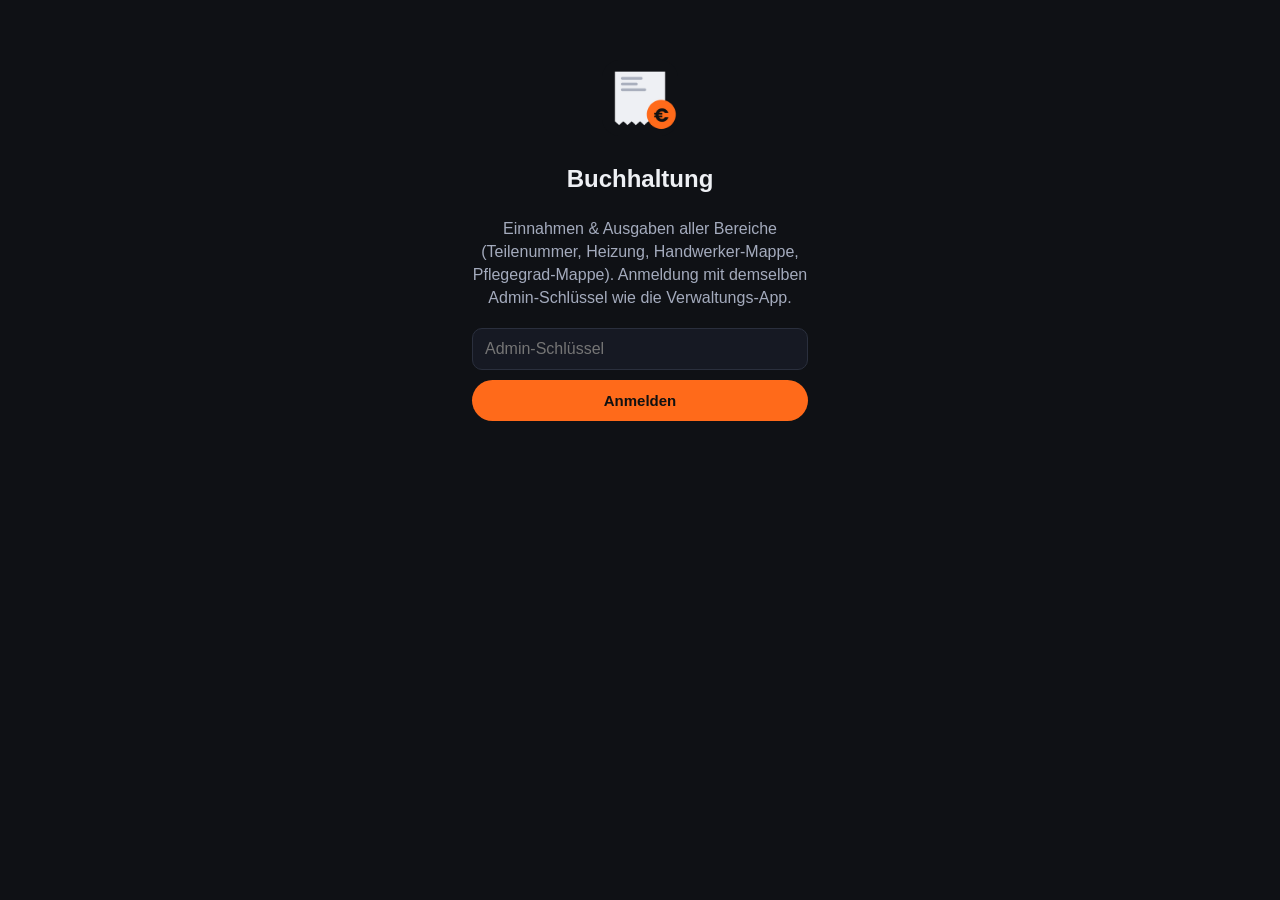
<file: buchhaltung/index.html>
<!DOCTYPE html>
<html lang="de">
<head>
<meta charset="UTF-8">
<meta name="viewport" content="width=device-width, initial-scale=1.0, viewport-fit=cover">
<title>Teilenummer – Buchhaltung</title>
<meta name="robots" content="noindex,nofollow">
<meta name="theme-color" content="#0f1115">
<meta name="apple-mobile-web-app-capable" content="yes">
<meta name="mobile-web-app-capable" content="yes">
<meta name="apple-mobile-web-app-status-bar-style" content="black-translucent">
<meta name="apple-mobile-web-app-title" content="Buchhaltung">
<link rel="manifest" href="manifest.webmanifest">
<link rel="icon" type="image/png" href="icons/favicon-64.png">
<link rel="apple-touch-icon" href="icons/icon-180.png">
<link rel="stylesheet" href="style.css?v=2">
<style>
  #berSel{max-width:150px}
  body.embed .top .brand{display:none}
  body.embed .top{justify-content:flex-end}
  body.embed #berSel{display:none}
  body.embed .top{padding-top:6px;padding-bottom:6px}
  .bertab{font-size:13px}
  .berlabel{margin:-4px 0 12px;font-size:13px;color:var(--dim,#9aa3b2)}
  .bertab td:first-child{white-space:nowrap}
  .bi{opacity:.9;margin-right:3px}
</style>
</head>
<body>

<section id="gate" class="gate" hidden>
  <img src="icons/icon-192.png" alt="" class="gate-logo">
  <h1>Buchhaltung</h1>
  <p class="dim">Einnahmen &amp; Ausgaben aller Bereiche (Teilenummer, Heizung, Handwerker-Mappe, Pflegegrad-Mappe). Anmeldung mit demselben Admin-Schlüssel wie die Verwaltungs-App.</p>
  <form id="gateForm">
    <input type="password" id="keyInput" placeholder="Admin-Schlüssel" autocomplete="current-password" required>
    <button type="submit" class="btn">Anmelden</button>
  </form>
  <div id="gateError" class="err"></div>
</section>

<div id="app" hidden>
  <header class="top">
    <div class="brand"><img src="icons/favicon-64.png" alt=""><span>Buchhaltung</span></div>
    <div class="top-right">
      <select id="berSel" aria-label="Bereich"></select>
      <select id="yearSel" aria-label="Jahr"></select>
      <button id="refreshBtn" class="icon-btn" title="Aktualisieren" aria-label="Aktualisieren">↻</button>
    </div>
  </header>

  <main>
    <!-- Übersicht -->
    <section id="v-start" class="view">
      <div class="kpis">
        <div class="kpi"><span>Einnahmen</span><b id="kEin">–</b></div>
        <div class="kpi"><span>Ausgaben</span><b id="kAus">–</b></div>
        <div class="kpi big"><span>Gewinn</span><b id="kGew">–</b></div>
      </div>
      <div class="berlabel" id="berLabel"></div>

      <div id="vorBox" class="vorbox" hidden>
        <h2 id="vorschlaege">🧾 <span id="vorTitle"></span></h2>
        <p class="dim small">Aus deinen E-Mails erkannt. Kurz prüfen und übernehmen.</p>
        <div id="vorList"></div>
      </div>

      <div class="actions">
        <label class="act primary">📷 Beleg fotografieren
          <input type="file" id="camInput" accept="image/*" capture="environment" hidden></label>
        <label class="act">📄 Datei / PDF
          <input type="file" id="fileInput" accept="image/*,application/pdf" hidden></label>
        <button class="act" id="addAus">➖ Ausgabe ohne Beleg</button>
        <button class="act" id="addEin">➕ Einnahme</button>
      </div>

      <div class="hint">
        <b>Automatisch:</b> Verkäufe über die Website (mit PayPal-Gebühr und Erstattungen) werden selbst gebucht.
        Rechnungen per E-Mail einfach an <b>teilenummer.service@gmail.com</b> weiterleiten – sie erscheinen hier als Vorschlag.
        Oben rechts wählst du den Bereich; das Finanzamt bekommt am Ende alles zusammen.
      </div>

      <div id="berBox"></div>
      <h3 class="sec">Zuletzt</h3>
      <div id="recentList"></div>
      <div id="syncInfo" class="dim small center"></div>
    </section>

    <!-- Buchungen -->
    <section id="v-list" class="view" hidden>
      <input type="search" id="search" placeholder="Suchen (Partner, Beschreibung, Betrag) …">
      <div class="chips" id="artChips">
        <button data-f="alle" class="chip on">Alle</button>
        <button data-f="Einnahme" class="chip">Einnahmen</button>
        <button data-f="Ausgabe" class="chip">Ausgaben</button>
        <button data-f="ohne" class="chip">Ohne Beleg</button>
      </div>
      <div id="fullList"></div>
    </section>

    <!-- Auswertung -->
    <section id="v-report" class="view" hidden>
      <h2>Anlage EÜR <span id="rYear"></span></h2>
      <p class="dim small">Diese Werte trägst du in die Anlage EÜR (ELSTER) ein – immer <b>alle Bereiche zusammen</b> (ein Gewerbe). Als Kleinunternehmer alles brutto.</p>
      <div id="euerTable"></div>
      <div id="rWarn"></div>
      <h3 class="sec">Nach Bereich (nur zur Übersicht)</h3>
      <div id="berTable"></div>
      <h3 class="sec">Nach Kategorie</h3>
      <div id="katTable"></div>
      <div class="actions col">
        <button class="act primary" id="exportBtn">📦 PDF + alle Belege (ZIP) erstellen</button>
        <button class="act" id="csvBtn">⬇️ Tabelle als CSV herunterladen</button>
        <a class="act" id="sheetLink" target="_blank" rel="noopener">📊 Google-Tabelle öffnen</a>
        <a class="act" id="folderLink" target="_blank" rel="noopener">📁 Belege-Ordner öffnen</a>
      </div>
      <div id="exportOut"></div>
      <p class="dim small">Hinweis: keine Steuerberatung. Bei Unklarheiten (z. B. Reverse Charge) kurz beim Finanzamt nachfragen.</p>
      <p class="dim small center"><button id="logoutBtn" class="link">Abmelden</button></p>
    </section>
  </main>

  <nav class="tabs">
    <button data-v="start" class="on">🏠<span>Übersicht</span></button>
    <button data-v="list">📒<span>Buchungen</span></button>
    <button data-v="report">📊<span>Auswertung</span></button>
  </nav>
</div>

<!-- Erfassen / Bearbeiten -->
<div id="sheet" class="sheet" hidden>
  <div class="sheet-inner">
    <div class="sheet-head">
      <b id="sheetTitle">Buchung</b>
      <button class="icon-btn" id="sheetClose" aria-label="Schließen">✕</button>
    </div>
    <div id="belegState" class="belegstate" hidden></div>
    <form id="bForm">
      <div class="seg">
        <label><input type="radio" name="art" value="Ausgabe" checked><span>Ausgabe</span></label>
        <label><input type="radio" name="art" value="Einnahme"><span>Einnahme</span></label>
      </div>
      <div class="row2">
        <label>Betrag (€)<input id="fBetrag" inputmode="decimal" placeholder="0,00" required></label>
        <label>Datum<input type="date" id="fDatum" required></label>
      </div>
      <label>Bei wem / von wem<input id="fPartner" placeholder="z. B. Google, Amazon, Kunde"></label>
      <div class="row2">
        <label>Kategorie<select id="fKat"></select></label>
        <label>Bereich<select id="fBereich"></select></label>
      </div>
      <label>Wofür<input id="fBeschr" placeholder="z. B. Druckerpapier, Google Ads Oktober"></label>
      <div class="row2">
        <label>Bezahlt mit<select id="fZahl">
          <option>PayPal</option><option>Karte</option><option>Überweisung</option><option>Lastschrift</option><option>Bar</option><option value="">–</option>
        </select></label>
        <label class="chk"><input type="checkbox" id="fRc"> Reverse Charge<small>Rechnung ohne MwSt. aus dem EU-Ausland</small></label>
      </div>
      <label>Notiz<input id="fNotiz" placeholder="optional"></label>
      <div class="sheet-actions">
        <button type="submit" class="btn" id="saveBtn">Speichern</button>
        <button type="button" class="btn ghost danger" id="delBtn" hidden>Entfernen</button>
      </div>
    </form>
  </div>
</div>

<div id="toast" class="toast" hidden></div>
<script src="app.js?v=5"></script>
</body>
</html>
</file>
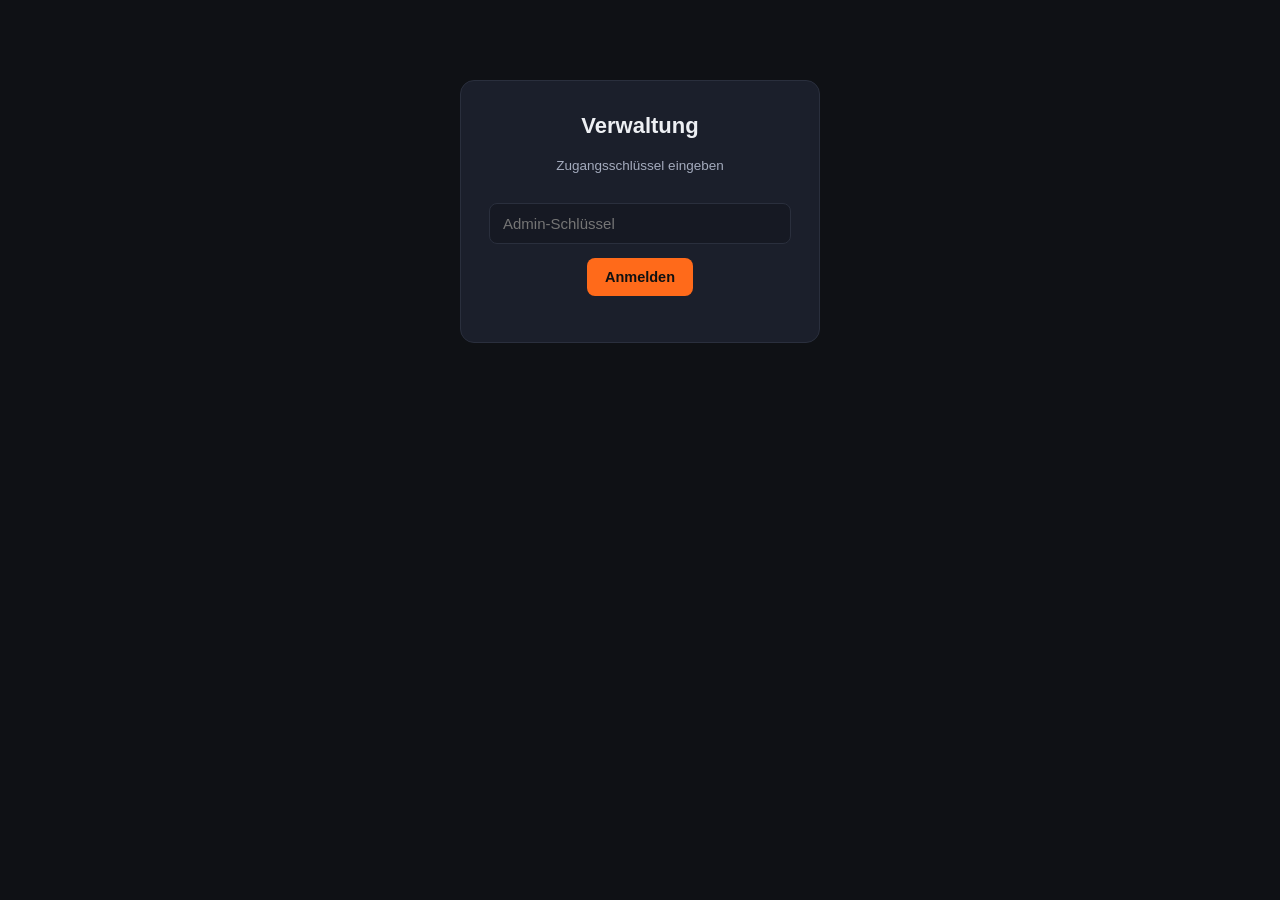
<file: admin-alt.html>
<!DOCTYPE html>
<html lang="de">
<head>
<meta charset="UTF-8">
<meta name="viewport" content="width=device-width, initial-scale=1.0">
<title>Verwaltung – Teilenummer.Service</title>
<meta name="robots" content="noindex,nofollow">
<style>
  :root{
    --bg:#0f1115; --bg-alt:#161923; --card:#1b1f2b; --border:#2a2f3d;
    --text:#eef0f4; --text-dim:#a4abbd; --accent:#ff6a1a; --accent-dark:#e35a10;
    --ok:#3ecf8e; --warn:#f5c451; --radius:14px;
    font-family:-apple-system,BlinkMacSystemFont,"Segoe UI",Roboto,Helvetica,Arial,sans-serif;
  }
  *{box-sizing:border-box;}
  body{margin:0;background:var(--bg);color:var(--text);line-height:1.5;}
  a{color:var(--accent);}
  .wrap{max-width:920px;margin:0 auto;padding:28px 20px 60px;}
  h1{font-size:22px;margin:0 0 4px;}
  .muted{color:var(--text-dim);font-size:13.5px;}

  /* Login-Gate */
  #gate{max-width:360px;margin:80px auto;background:var(--card);border:1px solid var(--border);
    border-radius:var(--radius);padding:28px;text-align:center;}
  #gate input{width:100%;background:var(--bg-alt);border:1px solid var(--border);border-radius:8px;
    color:var(--text);padding:11px 13px;font-size:15px;margin:14px 0;}
  #gate button, .btn{background:var(--accent);color:#111;font-weight:700;border:none;border-radius:8px;
    padding:11px 18px;font-size:14.5px;cursor:pointer;}
  #gate button:hover, .btn:hover{background:var(--accent-dark);}
  #gateError{color:#ff8a8a;font-size:13px;min-height:18px;}

  /* App */
  #app{display:none;}
  .stats{display:grid;grid-template-columns:repeat(4,1fr);gap:14px;margin:20px 0 26px;}
  @media (max-width:700px){ .stats{grid-template-columns:repeat(2,1fr);} }
  .stat{background:var(--card);border:1px solid var(--border);border-radius:var(--radius);padding:16px;}
  .stat .val{font-size:24px;font-weight:800;}
  .stat .lbl{color:var(--text-dim);font-size:12.5px;}

  .filters{display:flex;gap:8px;margin-bottom:18px;flex-wrap:wrap;}
  .filters button{background:var(--card);border:1px solid var(--border);color:var(--text-dim);
    padding:7px 14px;border-radius:999px;font-size:13.5px;cursor:pointer;}
  .filters button.active{background:var(--accent);color:#111;border-color:var(--accent);font-weight:700;}
  #reload{margin-left:auto;background:none;border:1px solid var(--border);color:var(--text-dim);
    border-radius:999px;padding:7px 14px;font-size:13.5px;cursor:pointer;}

  .card{background:var(--card);border:1px solid var(--border);border-radius:var(--radius);
    padding:20px;margin-bottom:16px;}
  .card-top{display:flex;justify-content:space-between;align-items:flex-start;gap:10px;flex-wrap:wrap;}
  .card-top h3{margin:0 0 2px;font-size:17px;}
  .status-pill{font-size:11.5px;font-weight:800;text-transform:uppercase;letter-spacing:.4px;
    padding:4px 10px;border-radius:999px;white-space:nowrap;}
  .status-offen{background:rgba(245,196,81,.15);color:var(--warn);}
  .status-beantwortet{background:rgba(62,207,142,.15);color:var(--ok);}
  .status-in-bearbeitung{background:rgba(164,171,189,.15);color:var(--text-dim);}
  .status-erstattet{background:rgba(255,90,90,.15);color:#ff8a8a;}
  .kv{display:grid;grid-template-columns:1fr 1fr;gap:6px 20px;font-size:13.5px;margin:14px 0;color:var(--text-dim);}
  .kv b{color:var(--text);}
  .problem-box{background:var(--bg-alt);border-radius:8px;padding:12px 14px;font-size:14px;margin:10px 0;}
  .photos{display:flex;gap:8px;flex-wrap:wrap;margin:10px 0;}
  .photos a{font-size:12.5px;background:var(--bg-alt);padding:5px 10px;border-radius:6px;text-decoration:none;}
  .actions{display:flex;gap:8px;flex-wrap:wrap;margin-top:14px;}
  .actions button{background:var(--bg-alt);border:1px solid var(--border);color:var(--text);
    padding:8px 14px;border-radius:8px;font-size:13.5px;cursor:pointer;}
  .actions button:hover{border-color:var(--accent);}
  .reply-box{display:none;margin-top:14px;}
  .reply-box textarea{width:100%;min-height:100px;background:var(--bg-alt);border:1px solid var(--border);
    border-radius:8px;color:var(--text);padding:11px 13px;font-size:14px;font-family:inherit;}
  .reply-box .pdf-input{margin-top:10px;font-size:13px;color:var(--text-dim);}
  .reply-box .pdf-hint{margin-top:4px;}
  .invoice-box{display:none;margin-top:14px;}
  .invoice-box textarea{width:100%;min-height:80px;background:var(--bg-alt);border:1px solid var(--border);
    border-radius:8px;color:var(--text);padding:11px 13px;font-size:13.5px;font-family:inherit;}
  .invoice-box .hint{margin-bottom:6px;}
  .invoice-box .hint code{background:var(--bg-alt);padding:1px 5px;border-radius:4px;}
  .invoice-link{display:inline-flex;align-items:center;gap:6px;font-size:13px;text-decoration:none;
    background:rgba(62,207,142,.15);color:var(--ok);padding:8px 14px;border-radius:8px;font-weight:700;}
  .invoice-meta{margin-top:8px;}
  .reply-existing{margin-top:10px;font-size:13px;color:var(--text-dim);border-left:2px solid var(--ok);
    padding-left:10px;}
  .empty{color:var(--text-dim);text-align:center;padding:40px 0;}
  .mail-link{display:inline-flex;align-items:center;gap:6px;font-size:12.5px;text-decoration:none;
    background:var(--bg-alt);padding:5px 10px;border-radius:6px;margin-top:8px;}
  .mail-link.unread{background:rgba(245,196,81,.18);color:var(--warn);font-weight:700;}
  #unreadBanner{display:none;align-items:center;gap:10px;background:rgba(245,196,81,.15);
    border:1px solid var(--warn);color:var(--warn);font-weight:700;font-size:14px;
    border-radius:var(--radius);padding:12px 16px;margin:18px 0 0;}
  #reload.just-reloaded{color:var(--ok);border-color:var(--ok);}
</style>
</head>
<body>

<div id="gate">
  <h1>Verwaltung</h1>
  <p class="muted">Zugangsschlüssel eingeben</p>
  <input type="password" id="keyInput" placeholder="Admin-Schlüssel">
  <button onclick="login()">Anmelden</button>
  <div id="gateError"></div>
</div>

<div class="wrap" id="app">
  <h1>Teilenummer.Service — Anfragen</h1>
  <p class="muted">Nicht öffentlich verlinkt. Diese Seite bitte nicht teilen.</p>

  <div id="unreadBanner">🔵 <span id="unreadText"></span></div>

  <div class="stats">
    <div class="stat"><div class="val" id="statOpen">–</div><div class="lbl">offene Anfragen</div></div>
    <div class="stat"><div class="val" id="statCount">–</div><div class="lbl">Anfragen gesamt</div></div>
    <div class="stat"><div class="val" id="statRevenue">–</div><div class="lbl">Umsatz netto (bezahlt − erstattet)</div></div>
    <div class="stat"><div class="val" id="statRefunded">–</div><div class="lbl">Erstattet (Anzahl / Betrag)</div></div>
  </div>

  <div class="filters">
    <button class="active" data-f="alle" onclick="setFilter('alle')">Alle</button>
    <button data-f="offen" onclick="setFilter('offen')">Offen</button>
    <button data-f="in Bearbeitung" onclick="setFilter('in Bearbeitung')">In Bearbeitung</button>
    <button data-f="beantwortet" onclick="setFilter('beantwortet')">Beantwortet</button>
    <button data-f="erstattet" onclick="setFilter('erstattet')">Erstattet</button>
    <button id="reload" onclick="loadList()">↻ Aktualisieren</button>
  </div>

  <div id="list"></div>
</div>

<script>
const APPS_SCRIPT_URL = "https://script.google.com/macros/s/AKfycbz5uEEaTn5Pe-ec-33u-pvSRlJCKSAYdsRV3CgDyBfdfGwoHiEGjb46DXZIARyjO293aA/exec";

let adminKey = localStorage.getItem('tns_admin_key') || '';
let allRows = [];
let currentFilter = 'alle';

function jsonp(params) {
  return new Promise((resolve, reject) => {
    const cbName = 'cb_' + Math.random().toString(36).slice(2);
    window[cbName] = (data) => { cleanup(); resolve(data); };
    const script = document.createElement('script');
    const qs = new URLSearchParams({ ...params, admin: '1', key: adminKey, callback: cbName });
    script.src = APPS_SCRIPT_URL + '?' + qs.toString();
    script.onerror = () => { cleanup(); reject(new Error('Netzwerkfehler')); };
    function cleanup() { delete window[cbName]; script.remove(); }
    document.body.appendChild(script);
    setTimeout(() => { if (window[cbName]) { cleanup(); reject(new Error('Zeitüberschreitung')); } }, 15000);
  });
}

async function login() {
  const val = document.getElementById('keyInput').value.trim();
  if (!val) return;
  adminKey = val;
  document.getElementById('gateError').textContent = 'Prüfe...';
  try {
    const res = await jsonp({ action: 'list' });
    if (!res.ok) {
      document.getElementById('gateError').textContent = 'Falscher Schlüssel.';
      adminKey = '';
      return;
    }
    localStorage.setItem('tns_admin_key', val);
    document.getElementById('gate').style.display = 'none';
    document.getElementById('app').style.display = 'block';
    renderRows(res.rows);
  } catch (e) {
    document.getElementById('gateError').textContent = 'Fehler: ' + e.message;
  }
}

async function loadList() {
  const btn = document.getElementById('reload');
  const originalLabel = '↻ Aktualisieren';
  if (btn) { btn.disabled = true; btn.textContent = 'Lädt…'; }
  try {
    const res = await jsonp({ action: 'list' });
    if (!res.ok) { alert('Fehler: ' + res.error); return; }
    renderRows(res.rows);
    if (btn) {
      btn.textContent = '✓ Aktualisiert';
      btn.classList.add('just-reloaded');
      setTimeout(() => { btn.textContent = originalLabel; btn.classList.remove('just-reloaded'); }, 1500);
    }
  } catch (e) {
    alert('Netzwerkfehler beim Laden: ' + e.message);
    if (btn) btn.textContent = originalLabel;
  } finally {
    if (btn) btn.disabled = false;
  }
}

function setFilter(f) {
  currentFilter = f;
  document.querySelectorAll('.filters button[data-f]').forEach(b => b.classList.toggle('active', b.dataset.f === f));
  renderList();
}

function renderRows(rows) {
  allRows = rows;
  renderList();
}

function fmtDate(iso) {
  if (!iso) return '–';
  const d = new Date(iso);
  return d.toLocaleString('de-DE', { day:'2-digit', month:'2-digit', year:'numeric', hour:'2-digit', minute:'2-digit' });
}

function statusClass(s) {
  return 'status-' + (s || 'offen').replace(/\s+/g, '-');
}

function renderList() {
  const open = allRows.filter(r => r.status === 'offen').length;
  const refundedRows = allRows.filter(r => r.status === 'erstattet');
  const refundedSum = refundedRows.reduce((sum, r) => sum + (parseFloat(r.preis) || 0), 0);
  const revenue = allRows.reduce((sum, r) => sum + (r.status === 'erstattet' ? 0 : (parseFloat(r.preis) || 0)), 0);
  document.getElementById('statOpen').textContent = open;
  document.getElementById('statCount').textContent = allRows.length;
  document.getElementById('statRevenue').textContent = revenue.toFixed(2).replace('.', ',') + ' €';
  document.getElementById('statRefunded').textContent = refundedRows.length + ' / ' + refundedSum.toFixed(2).replace('.', ',') + ' €';

  const unread = allRows.filter(r => r.kundenAntwortUngelesen).length;
  const banner = document.getElementById('unreadBanner');
  if (unread > 0) {
    document.getElementById('unreadText').textContent = unread === 1
      ? 'Neue Antwort von einem Kunden – siehe markierte Karte unten.'
      : unread + ' neue Kundenantworten – siehe markierte Karten unten.';
    banner.style.display = 'flex';
    document.title = '(' + unread + ') Teilenummer.Service — Anfragen';
  } else {
    banner.style.display = 'none';
    document.title = 'Teilenummer.Service — Anfragen';
  }

  const rows = currentFilter === 'alle' ? allRows : allRows.filter(r => r.status === currentFilter);
  const list = document.getElementById('list');

  if (rows.length === 0) {
    list.innerHTML = '<div class="empty">Keine Anfragen in dieser Ansicht.</div>';
    return;
  }

  list.innerHTML = rows.map(r => `
    <div class="card">
      <div class="card-top">
        <div>
          <h3>${esc(r.name)} — ${esc(r.modell)} (${esc(r.baujahr)})</h3>
          <div class="muted">${fmtDate(r.eingang)} · Paket ${esc(r.paket)} · ${parseFloat(r.preis||0).toFixed(2).replace('.',',')} €</div>
        </div>
        <span class="status-pill ${statusClass(r.status)}">${esc(r.status || 'offen')}</span>
      </div>

      <div class="kv">
        <div>E-Mail: <b>${esc(r.email)}</b></div>
        <div>Telefon: <b>${esc(r.telefon) || '–'}</b></div>
        <div>FIN: <b>${esc(r.fin)}</b></div>
        <div>Motor: <b>${esc(r.motor) || '–'}</b></div>
        <div>Frist: <b>${r.frist ? fmtDate(r.frist) : '–'}</b></div>
        <div>PayPal-Order-ID: <b>${esc(r.orderId)}</b></div>
        <div>Quelle: <b>${esc(r.quelle) || '–'}</b></div>
        <div>Zahlung: <b${String(r.zahlungCheck || '').indexOf('ABWEICHUNG') === 0 ? ' style="color:#ff8a8a"' : ''}>${esc(r.zahlungCheck) || '–'}</b></div>
      </div>

      <div class="problem-box">${esc(r.problem)}</div>

      <div class="photos">
        ${(r.fotos || []).filter(Boolean).map((u, i) => `<a href="${esc(u)}" target="_blank" rel="noopener">Foto ${i+1} ↗</a>`).join('')}
      </div>

      ${r.antwort ? `<div class="reply-existing">Letzte Antwort (${fmtDate(r.antwortDatum)}):<br>${esc(r.antwort)}</div>` : ''}

      ${r.threadId ? `<a class="mail-link${r.kundenAntwortUngelesen ? ' unread' : ''}" href="${gmailThreadUrl(r.threadId)}" target="_blank" rel="noopener">
        ${r.kundenAntwortUngelesen ? '🔵 Neue Antwort vom Kunden – Verlauf in Gmail öffnen ↗' : '📧 Mail-Verlauf in Gmail öffnen ↗'}
      </a>` : ''}

      <div class="actions">
        <button onclick="toggleReply(this)">✉️ Antworten</button>
        <button onclick="toggleInvoice(this)">🧾 Rechnung/PDF${r.rechnungsnummer ? ' (' + esc(r.rechnungsnummer) + ')' : ''}</button>
        ${r.status !== 'beantwortet' ? `<button onclick="quickStatus('${esc(r.orderId)}','beantwortet',this)">Als beantwortet markieren</button>` : ''}
        ${r.status !== 'in Bearbeitung' && r.status !== 'beantwortet' ? `<button onclick="quickStatus('${esc(r.orderId)}','in Bearbeitung',this)">In Bearbeitung</button>` : ''}
        ${r.status !== 'erstattet' ? `<button onclick="quickStatus('${esc(r.orderId)}','erstattet',this)">💸 Als erstattet markieren</button>` : ''}
        ${r.status !== 'offen' ? `<button onclick="quickStatus('${esc(r.orderId)}','offen',this)">Wieder öffnen</button>` : ''}
      </div>

      <div class="reply-box">
        <textarea placeholder="Nur deine Antwort eintippen – Anrede, Fahrzeugbezug und Grußformel werden beim Senden automatisch ergänzt…"></textarea>
        <input type="file" class="pdf-input" accept="application/pdf" multiple>
        <div class="muted pdf-hint">Optional: PDF(s) anhängen (z.B. Explosionszeichnung, Teileliste)</div>
        <div class="actions">
          <button class="send-btn" onclick="sendReply(this,'${esc(r.orderId)}','${esc(r.email)}','${esc(r.name)}')">Senden</button>
        </div>
      </div>

      <div class="invoice-box">
        <div class="muted hint">Gefundene Ersatzteile, eine Zeile pro Teil: <code>Bezeichnung | Teilenummer | Hinweis</code> (Hinweis optional, z.B. „links“/„rechts“)</div>
        <textarea class="teile-input" placeholder="Abdeckblech-Bremsscheibe rechts | 13219214&#10;Abdeckblech-Bremsscheibe links | 13219213">${esc(r.ersatzteile)}</textarea>
        <div class="actions">
          <button class="pdf-gen-btn" onclick="generatePdf(this,'${esc(r.orderId)}')">📄 PDF erstellen/aktualisieren</button>
          ${r.pdfLink ? `<a class="invoice-link" href="${esc(r.pdfLink)}" target="_blank" rel="noopener">📄 PDF ansehen ↗</a>` : ''}
        </div>
        ${r.rechnungsnummer ? `<div class="muted invoice-meta">Rechnungsnummer <b>${esc(r.rechnungsnummer)}</b> – wird automatisch an die nächste Antwort-Mail angehängt.</div>` : ''}
      </div>
    </div>
  `).join('');
}

function gmailThreadUrl(threadId) {
  return 'https://mail.google.com/mail/u/0/#all/' + encodeURIComponent(threadId);
}

function esc(s) {
  return String(s ?? '').replace(/[&<>"']/g, c => ({'&':'&amp;','<':'&lt;','>':'&gt;','"':'&quot;',"'":'&#39;'}[c]));
}

function toggleReply(btn) {
  const box = btn.closest('.card').querySelector('.reply-box');
  box.style.display = box.style.display === 'block' ? 'none' : 'block';
}

function toggleInvoice(btn) {
  const box = btn.closest('.card').querySelector('.invoice-box');
  box.style.display = box.style.display === 'block' ? 'none' : 'block';
}

async function generatePdf(btn, orderId) {
  const box = btn.closest('.invoice-box');
  const ersatzteile = box.querySelector('.teile-input').value;
  btn.disabled = true;
  const orig = btn.textContent;
  btn.textContent = 'Erstelle...';
  try {
    const res = await jsonp({ action: 'generatePdf', orderId, ersatzteile });
    if (!res.ok) { alert('Fehler: ' + res.error); return; }
    alert('✅ PDF erstellt (Rechnungsnummer ' + res.invoiceNumber + ').\nWird automatisch an die nächste Antwort-Mail angehängt.\n\n' + res.url);
    await loadList();
  } catch (e) {
    alert('Netzwerkfehler: ' + e.message);
  } finally {
    btn.disabled = false;
    btn.textContent = orig;
  }
}

async function quickStatus(orderId, status, btn) {
  if (status === 'erstattet' && !confirm('Als erstattet markieren? Bitte die Rückerstattung vorher in PayPal auslösen – das hier ist nur die Protokoll-Notiz im Sheet, kein automatischer Geldtransfer.')) return;
  btn.disabled = true;
  try {
    const res = await jsonp({ action: 'markStatus', orderId, status });
    if (!res.ok) { alert('Fehler: ' + res.error); btn.disabled = false; return; }
    await loadList();
  } catch (e) {
    alert('Netzwerkfehler: ' + e.message);
    btn.disabled = false;
  }
}

function fileToDataUrl(file) {
  return new Promise((resolve, reject) => {
    const reader = new FileReader();
    reader.onload = () => resolve(reader.result);
    reader.onerror = () => reject(new Error('Datei konnte nicht gelesen werden'));
    reader.readAsDataURL(file);
  });
}

async function uploadAttachment(orderId, file) {
  const dataUrl = await fileToDataUrl(file);
  await fetch(APPS_SCRIPT_URL, {
    method: 'POST',
    mode: 'no-cors',
    body: JSON.stringify({
      kind: 'admin_attachment',
      adminKey,
      orderId,
      filename: file.name,
      mimeType: file.type || 'application/pdf',
      dataUrl
    })
  });
}

async function sendReply(btn, orderId, email, name) {
  const box = btn.closest('.reply-box');
  const text = box.querySelector('textarea').value.trim();
  const files = Array.from(box.querySelector('.pdf-input').files || []);
  if (!text) return;
  btn.disabled = true; btn.textContent = 'Sende...';
  try {
    for (const file of files) {
      await uploadAttachment(orderId, file);
    }
    const res = await jsonp({ action: 'reply', orderId, email, name, text });
    if (!res.ok) { alert('Fehler: ' + res.error); btn.disabled = false; btn.textContent = 'Senden'; return; }
    await loadList();
  } catch (e) {
    alert('Netzwerkfehler: ' + e.message);
    btn.disabled = false; btn.textContent = 'Senden';
  }
}

// Auto-Login, falls Schlüssel schon gespeichert ist
if (adminKey) {
  jsonp({ action: 'list' }).then(res => {
    if (res.ok) {
      document.getElementById('gate').style.display = 'none';
      document.getElementById('app').style.display = 'block';
      renderRows(res.rows);
    } else {
      localStorage.removeItem('tns_admin_key');
      adminKey = '';
    }
  }).catch(() => {});
}
</script>
</body>
</html>
</file>
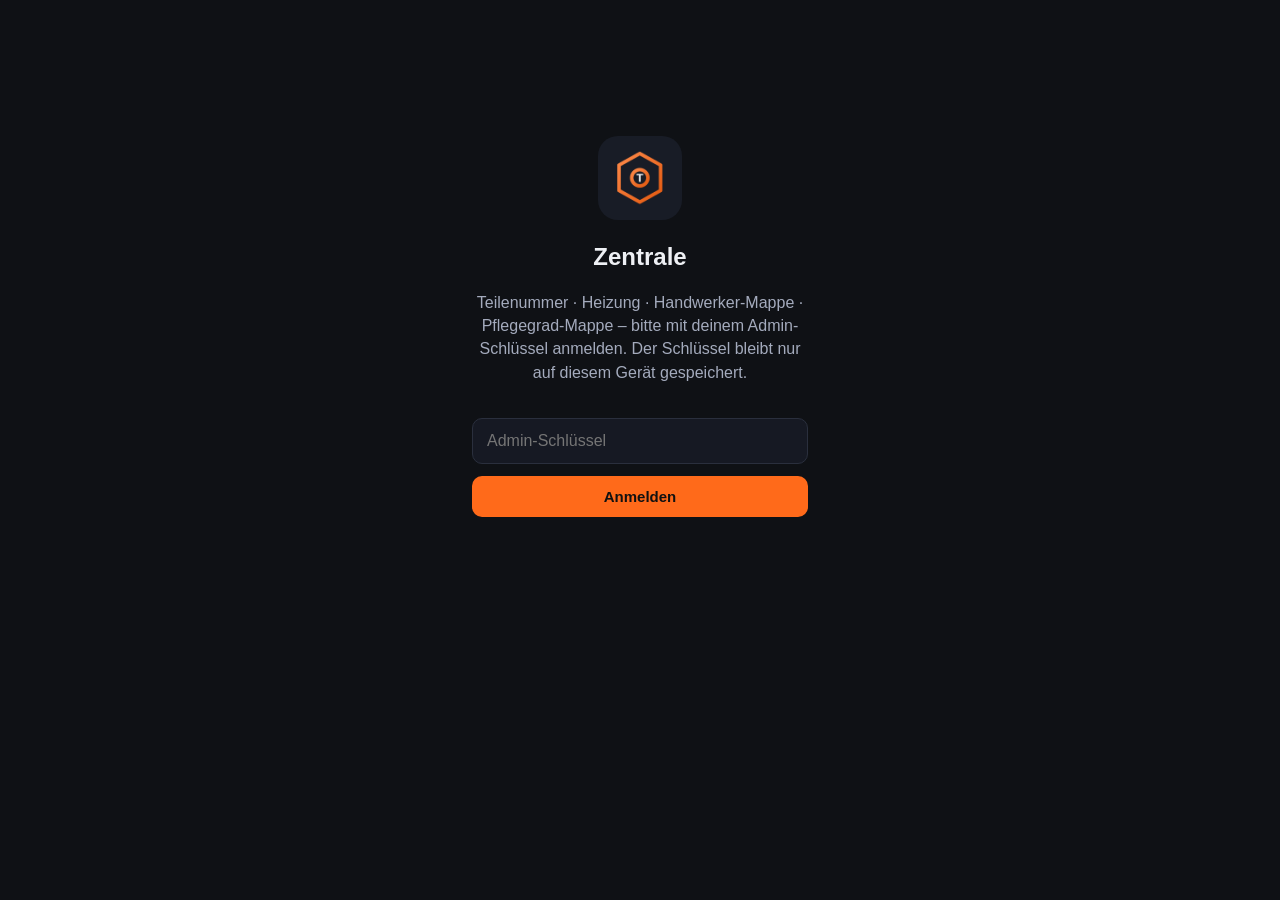
<file: admin.html>
<!DOCTYPE html>
<html lang="de">
<head>
<meta charset="UTF-8">
<meta name="viewport" content="width=device-width, initial-scale=1.0">
<meta name="robots" content="noindex,nofollow">
<title>Verwaltung – Teilenummer.Service</title>
<script>location.replace('app/' + location.hash);</script>
<meta http-equiv="refresh" content="0; url=app/">
<style>body{margin:0;background:#0f1115;color:#eef0f4;font-family:-apple-system,BlinkMacSystemFont,"Segoe UI",Roboto,Arial,sans-serif;text-align:center;padding:22vh 16px 0}a{color:#ff6a1a}.alt{color:#a4abbd;font-size:13px}</style>
</head>
<body>
<p>Die Verwaltung ist jetzt die Verwaltungs-App: <a href="app/">zur App</a></p>
<p class="alt"><a class="alt" href="admin-alt.html">alte Verwaltungsseite (Notfall)</a></p>
</body>
</html>
</file>
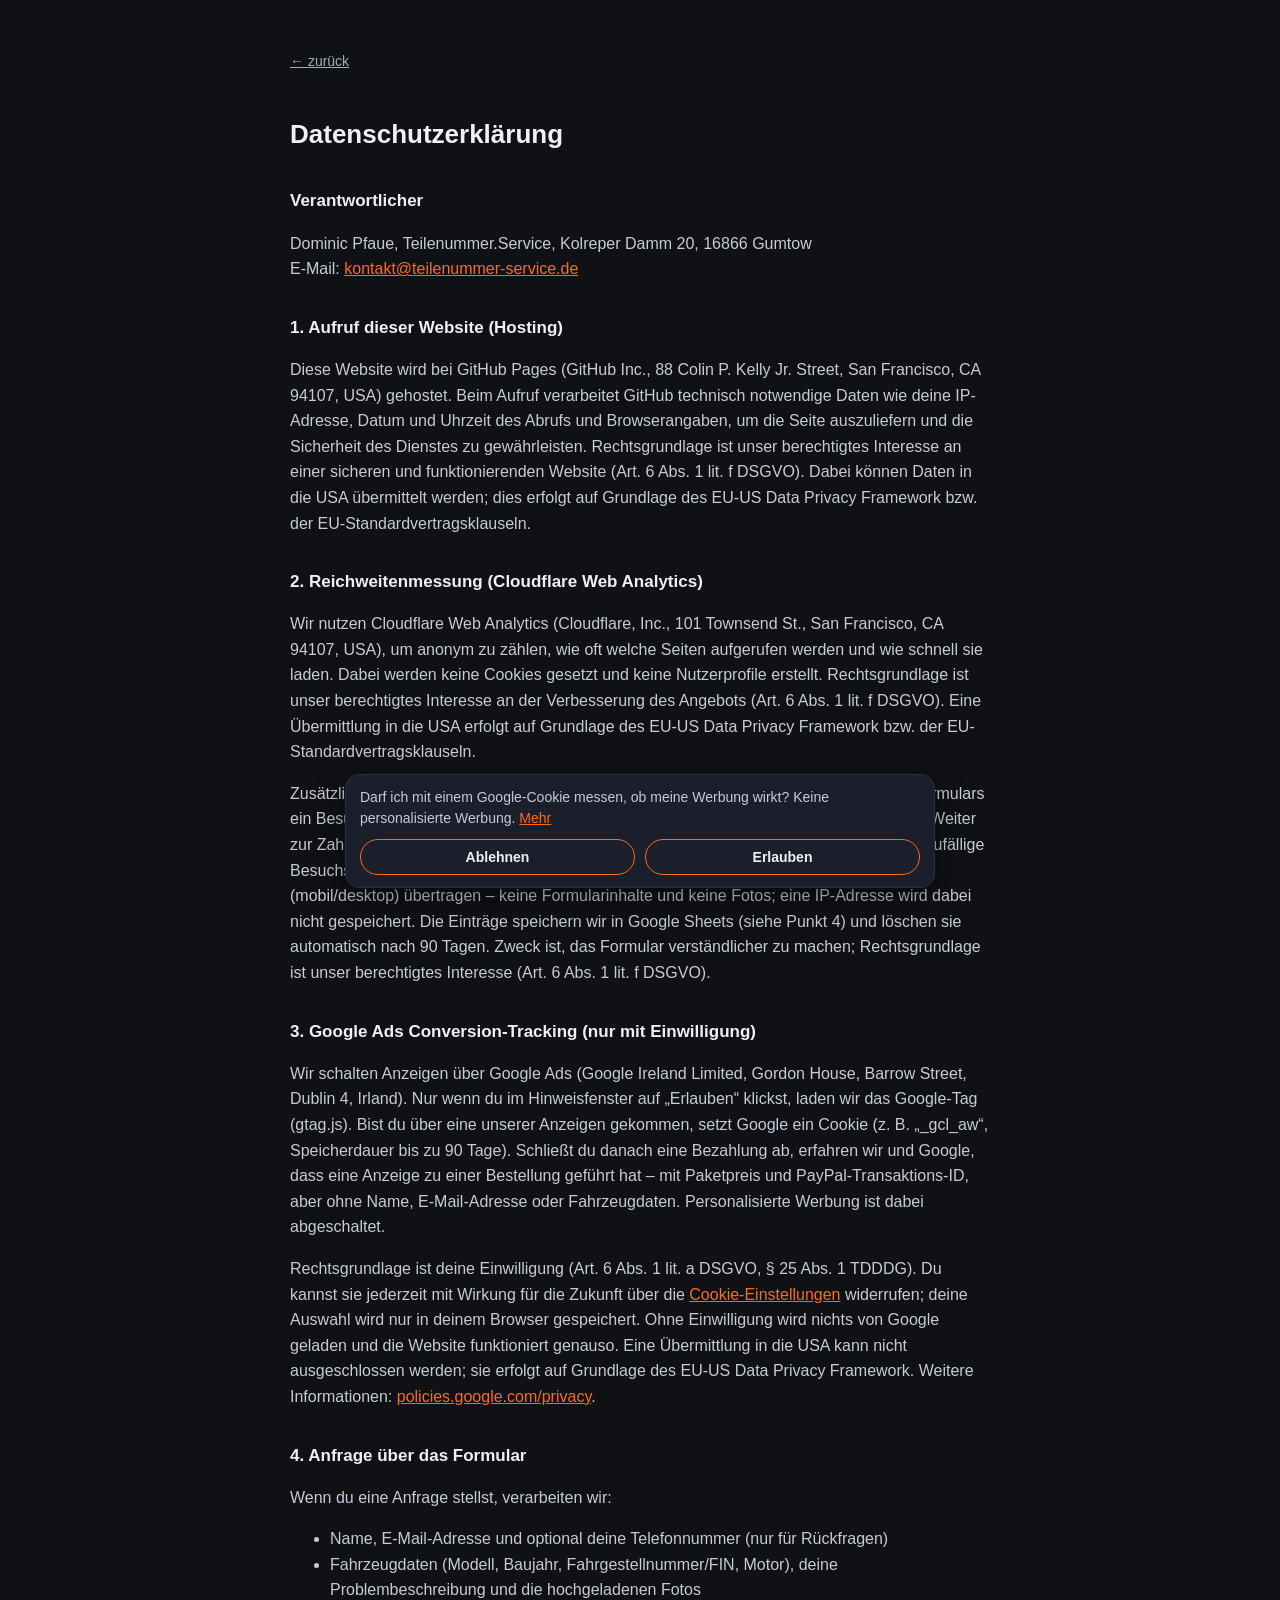
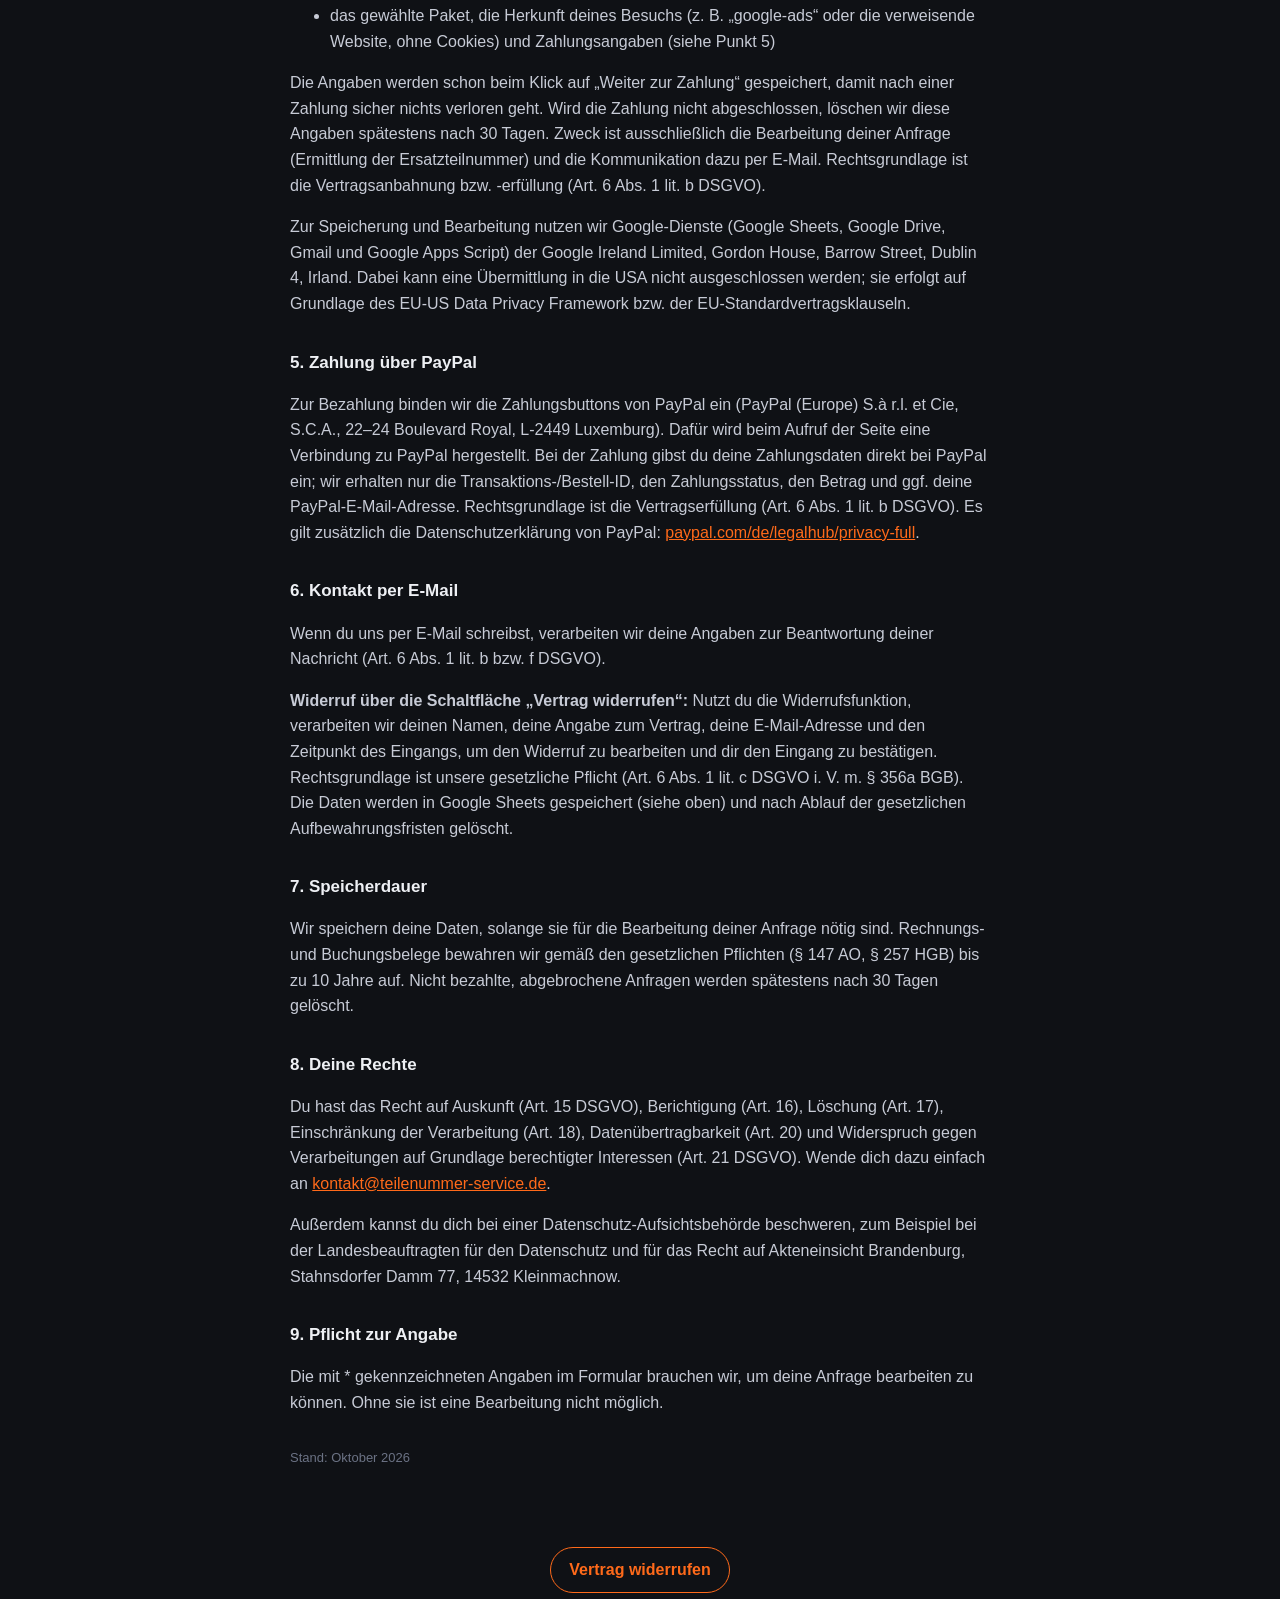
<file: datenschutz.html>
<!DOCTYPE html>
<html lang="de">
<head>
<meta charset="UTF-8">
<meta name="viewport" content="width=device-width, initial-scale=1.0">
<title>Datenschutzerklärung – Teilenummer.Service</title>
<style>
  body{margin:0;background:#0f1115;color:#eef0f4;font-family:-apple-system,BlinkMacSystemFont,"Segoe UI",Roboto,Helvetica,Arial,sans-serif;line-height:1.6;}
  .wrap{max-width:700px;margin:0 auto;padding:48px 20px;}
  a{color:#ff6a1a;}
  h1{font-size:26px;}
  h2{font-size:17px;margin-top:32px;}
  p,li{color:#c7cbd6;}
  .box{border:1px solid #2a2f3d;border-radius:10px;padding:16px 18px;background:#161923;}
  .back{display:inline-block;margin-bottom:24px;color:#a4abbd;font-size:14px;}
</style>
</head>
<body>
<div class="wrap">
  <a class="back" href="index.html">← zurück</a>
  <h1>Datenschutzerklärung</h1>

  <h2>Verantwortlicher</h2>
  <p>Dominic Pfaue, Teilenummer.Service, Kolreper Damm 20, 16866 Gumtow<br>
  E-Mail: <a href="mailto:kontakt@teilenummer-service.de">kontakt@teilenummer-service.de</a></p>

  <h2>1. Aufruf dieser Website (Hosting)</h2>
  <p>Diese Website wird bei GitHub Pages (GitHub Inc., 88 Colin P. Kelly Jr. Street, San Francisco, CA 94107, USA) gehostet. Beim Aufruf verarbeitet GitHub technisch notwendige Daten wie deine IP-Adresse, Datum und Uhrzeit des Abrufs und Browserangaben, um die Seite auszuliefern und die Sicherheit des Dienstes zu gewährleisten. Rechtsgrundlage ist unser berechtigtes Interesse an einer sicheren und funktionierenden Website (Art. 6 Abs. 1 lit. f DSGVO). Dabei können Daten in die USA übermittelt werden; dies erfolgt auf Grundlage des EU-US Data Privacy Framework bzw. der EU-Standardvertragsklauseln.</p>

  <h2>2. Reichweitenmessung (Cloudflare Web Analytics)</h2>
  <p>Wir nutzen Cloudflare Web Analytics (Cloudflare, Inc., 101 Townsend St., San Francisco, CA 94107, USA), um anonym zu zählen, wie oft welche Seiten aufgerufen werden und wie schnell sie laden. Dabei werden keine Cookies gesetzt und keine Nutzerprofile erstellt. Rechtsgrundlage ist unser berechtigtes Interesse an der Verbesserung des Angebots (Art. 6 Abs. 1 lit. f DSGVO). Eine Übermittlung in die USA erfolgt auf Grundlage des EU-US Data Privacy Framework bzw. der EU-Standardvertragsklauseln.</p>

  <p>Zusätzlich zählen wir selbst, ebenfalls ohne Cookies, bis zu welchem Schritt des Anfrageformulars ein Besuch kommt (Seite geöffnet, Paket gewählt, Formular begonnen, Foto hinzugefügt, „Weiter zur Zahlung“, PayPal geöffnet, bezahlt). Dabei werden nur der Schritt, der Zeitpunkt, eine zufällige Besuchskennung, die Herkunft (z.&nbsp;B. „google-ads“), das gewählte Paket und die Geräteart (mobil/desktop) übertragen – keine Formularinhalte und keine Fotos; eine IP-Adresse wird dabei nicht gespeichert. Die Einträge speichern wir in Google Sheets (siehe Punkt 4) und löschen sie automatisch nach 90 Tagen. Zweck ist, das Formular verständlicher zu machen; Rechtsgrundlage ist unser berechtigtes Interesse (Art. 6 Abs. 1 lit. f DSGVO).</p>

  <h2 id="google-ads">3. Google Ads Conversion-Tracking (nur mit Einwilligung)</h2>
  <p>Wir schalten Anzeigen über Google Ads (Google Ireland Limited, Gordon House, Barrow Street, Dublin 4, Irland). Nur wenn du im Hinweisfenster auf „Erlauben“ klickst, laden wir das Google-Tag (gtag.js). Bist du über eine unserer Anzeigen gekommen, setzt Google ein Cookie (z.&nbsp;B. „_gcl_aw“, Speicherdauer bis zu 90 Tage). Schließt du danach eine Bezahlung ab, erfahren wir und Google, dass eine Anzeige zu einer Bestellung geführt hat – mit Paketpreis und PayPal-Transaktions-ID, aber ohne Name, E-Mail-Adresse oder Fahrzeugdaten. Personalisierte Werbung ist dabei abgeschaltet.</p>
  <p>Rechtsgrundlage ist deine Einwilligung (Art. 6 Abs. 1 lit. a DSGVO, § 25 Abs. 1 TDDDG). Du kannst sie jederzeit mit Wirkung für die Zukunft über die <a href="#" data-consent-settings>Cookie-Einstellungen</a> widerrufen; deine Auswahl wird nur in deinem Browser gespeichert. Ohne Einwilligung wird nichts von Google geladen und die Website funktioniert genauso. Eine Übermittlung in die USA kann nicht ausgeschlossen werden; sie erfolgt auf Grundlage des EU-US Data Privacy Framework. Weitere Informationen: <a href="https://policies.google.com/privacy" target="_blank" rel="noopener">policies.google.com/privacy</a>.</p>

  <h2>4. Anfrage über das Formular</h2>
  <p>Wenn du eine Anfrage stellst, verarbeiten wir:</p>
  <ul>
    <li>Name, E-Mail-Adresse und optional deine Telefonnummer (nur für Rückfragen)</li>
    <li>Fahrzeugdaten (Modell, Baujahr, Fahrgestellnummer/FIN, Motor), deine Problembeschreibung und die hochgeladenen Fotos</li>
    <li>das gewählte Paket, die Herkunft deines Besuchs (z.&nbsp;B. „google-ads“ oder die verweisende Website, ohne Cookies) und Zahlungsangaben (siehe Punkt 5)</li>
  </ul>
  <p>Die Angaben werden schon beim Klick auf „Weiter zur Zahlung“ gespeichert, damit nach einer Zahlung sicher nichts verloren geht. Wird die Zahlung nicht abgeschlossen, löschen wir diese Angaben spätestens nach 30 Tagen. Zweck ist ausschließlich die Bearbeitung deiner Anfrage (Ermittlung der Ersatzteilnummer) und die Kommunikation dazu per E-Mail. Rechtsgrundlage ist die Vertragsanbahnung bzw. -erfüllung (Art. 6 Abs. 1 lit. b DSGVO).</p>
  <p>Zur Speicherung und Bearbeitung nutzen wir Google-Dienste (Google Sheets, Google Drive, Gmail und Google Apps Script) der Google Ireland Limited, Gordon House, Barrow Street, Dublin 4, Irland. Dabei kann eine Übermittlung in die USA nicht ausgeschlossen werden; sie erfolgt auf Grundlage des EU-US Data Privacy Framework bzw. der EU-Standardvertragsklauseln.</p>

  <h2>5. Zahlung über PayPal</h2>
  <p>Zur Bezahlung binden wir die Zahlungsbuttons von PayPal ein (PayPal (Europe) S.à r.l. et Cie, S.C.A., 22–24 Boulevard Royal, L-2449 Luxemburg). Dafür wird beim Aufruf der Seite eine Verbindung zu PayPal hergestellt. Bei der Zahlung gibst du deine Zahlungsdaten direkt bei PayPal ein; wir erhalten nur die Transaktions-/Bestell-ID, den Zahlungsstatus, den Betrag und ggf. deine PayPal-E-Mail-Adresse. Rechtsgrundlage ist die Vertragserfüllung (Art. 6 Abs. 1 lit. b DSGVO). Es gilt zusätzlich die Datenschutzerklärung von PayPal: <a href="https://www.paypal.com/de/legalhub/privacy-full" target="_blank" rel="noopener">paypal.com/de/legalhub/privacy-full</a>.</p>

  <h2>6. Kontakt per E-Mail</h2>
  <p>Wenn du uns per E-Mail schreibst, verarbeiten wir deine Angaben zur Beantwortung deiner Nachricht (Art. 6 Abs. 1 lit. b bzw. f DSGVO).</p>
<p><b>Widerruf über die Schaltfläche „Vertrag widerrufen“:</b> Nutzt du die Widerrufsfunktion, verarbeiten wir deinen Namen, deine Angabe zum Vertrag, deine E-Mail-Adresse und den Zeitpunkt des Eingangs, um den Widerruf zu bearbeiten und dir den Eingang zu bestätigen. Rechtsgrundlage ist unsere gesetzliche Pflicht (Art. 6 Abs. 1 lit. c DSGVO i. V. m. § 356a BGB). Die Daten werden in Google Sheets gespeichert (siehe oben) und nach Ablauf der gesetzlichen Aufbewahrungsfristen gelöscht.</p>

  <h2>7. Speicherdauer</h2>
  <p>Wir speichern deine Daten, solange sie für die Bearbeitung deiner Anfrage nötig sind. Rechnungs- und Buchungsbelege bewahren wir gemäß den gesetzlichen Pflichten (§ 147 AO, § 257 HGB) bis zu 10 Jahre auf. Nicht bezahlte, abgebrochene Anfragen werden spätestens nach 30 Tagen gelöscht.</p>

  <h2>8. Deine Rechte</h2>
  <p>Du hast das Recht auf Auskunft (Art. 15 DSGVO), Berichtigung (Art. 16), Löschung (Art. 17), Einschränkung der Verarbeitung (Art. 18), Datenübertragbarkeit (Art. 20) und Widerspruch gegen Verarbeitungen auf Grundlage berechtigter Interessen (Art. 21 DSGVO). Wende dich dazu einfach an <a href="mailto:kontakt@teilenummer-service.de">kontakt@teilenummer-service.de</a>.</p>
  <p>Außerdem kannst du dich bei einer Datenschutz-Aufsichtsbehörde beschweren, zum Beispiel bei der Landesbeauftragten für den Datenschutz und für das Recht auf Akteneinsicht Brandenburg, Stahnsdorfer Damm 77, 14532 Kleinmachnow.</p>

  <h2>9. Pflicht zur Angabe</h2>
  <p>Die mit * gekennzeichneten Angaben im Formular brauchen wir, um deine Anfrage bearbeiten zu können. Ohne sie ist eine Bearbeitung nicht möglich.</p>

  <p style="margin-top:32px;font-size:13px;color:#6b7284;">Stand: Oktober 2026</p>
</div>
<script src="consent.js?v=2"></script>
<!-- Cloudflare Web Analytics --><script type='module' src='https://static.cloudflareinsights.com/beacon.min.js' data-cf-beacon='{"token": "d872927817e94946a4bc0a62241a03fe"}'></script><!-- End Cloudflare Web Analytics -->
<div style="text-align:center;margin:18px 0 6px"><a href="widerrufen.html" style="display:inline-block;padding:9px 18px;border:1.5px solid currentColor;border-radius:999px;font-weight:700;text-decoration:none">Vertrag widerrufen</a></div>
</body>
</html>
</file>
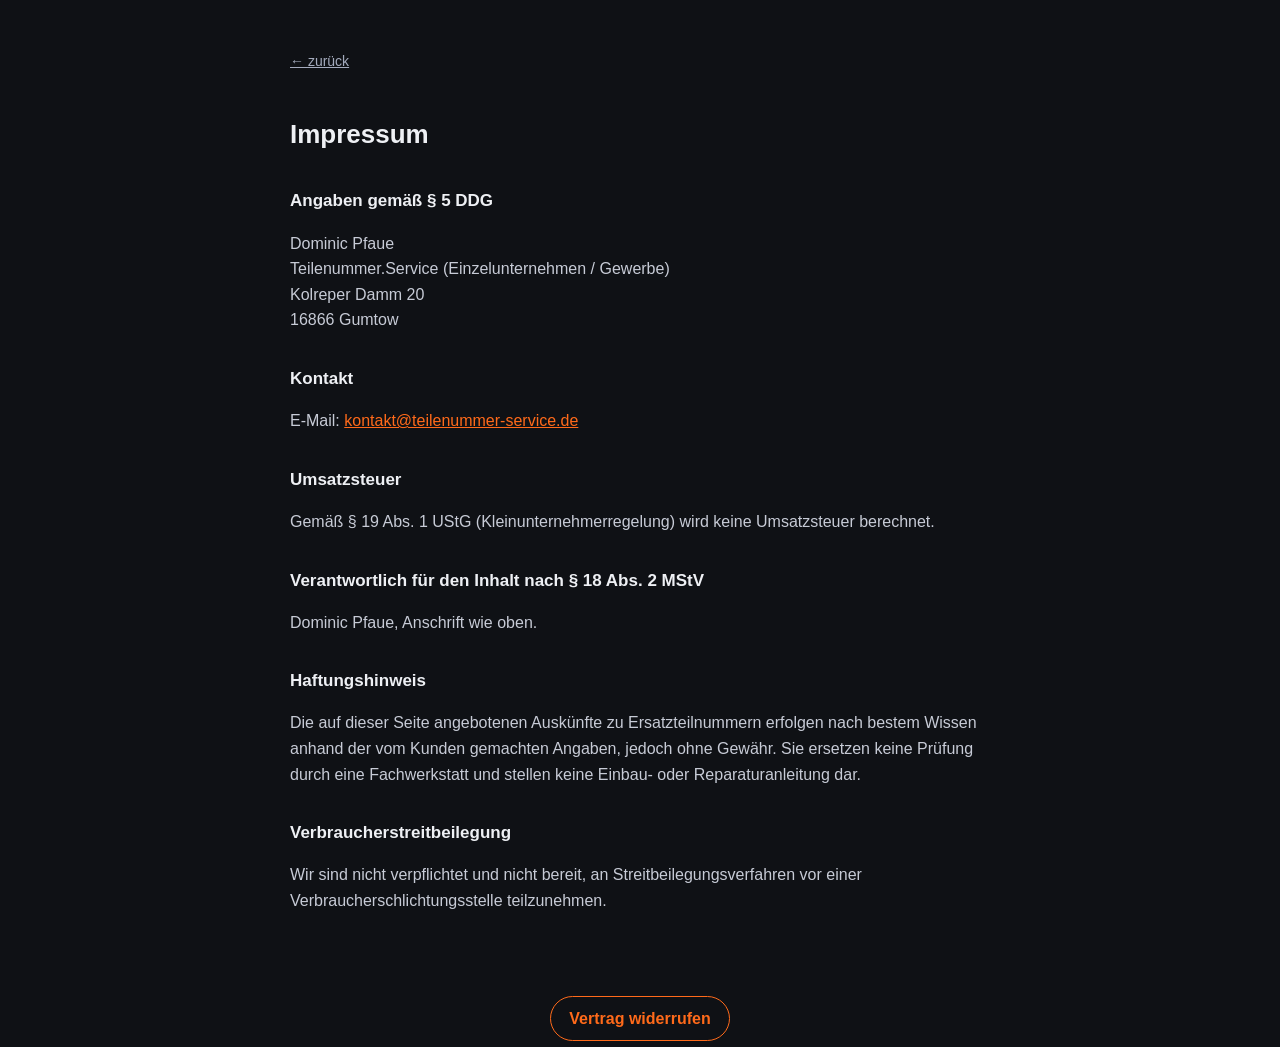
<file: impressum.html>
<!DOCTYPE html>
<html lang="de">
<head>
<meta charset="UTF-8">
<meta name="viewport" content="width=device-width, initial-scale=1.0">
<title>Impressum – Teilenummer.Service</title>
<style>
  body{margin:0;background:#0f1115;color:#eef0f4;font-family:-apple-system,BlinkMacSystemFont,"Segoe UI",Roboto,Helvetica,Arial,sans-serif;line-height:1.6;}
  .wrap{max-width:700px;margin:0 auto;padding:48px 20px;}
  a{color:#ff6a1a;}
  h1{font-size:26px;}
  h2{font-size:17px;margin-top:32px;}
  p{color:#c7cbd6;}
  .back{display:inline-block;margin-bottom:24px;color:#a4abbd;font-size:14px;}
</style>
</head>
<body>
<div class="wrap">
  <a class="back" href="index.html">← zurück</a>
  <h1>Impressum</h1>

  <h2>Angaben gemäß § 5 DDG</h2>
  <p>
    Dominic Pfaue<br>
    Teilenummer.Service (Einzelunternehmen / Gewerbe)<br>
    Kolreper Damm 20<br>
    16866 Gumtow
  </p>

  <h2>Kontakt</h2>
  <p>
    E-Mail: <a href="mailto:kontakt@teilenummer-service.de">kontakt@teilenummer-service.de</a>
  </p>

  <h2>Umsatzsteuer</h2>
  <p>
    Gemäß § 19 Abs. 1 UStG (Kleinunternehmerregelung) wird keine Umsatzsteuer berechnet.
  </p>

  <h2>Verantwortlich für den Inhalt nach § 18 Abs. 2 MStV</h2>
  <p>Dominic Pfaue, Anschrift wie oben.</p>

  <h2>Haftungshinweis</h2>
  <p>
    Die auf dieser Seite angebotenen Auskünfte zu Ersatzteilnummern erfolgen nach bestem Wissen
    anhand der vom Kunden gemachten Angaben, jedoch ohne Gewähr. Sie ersetzen keine Prüfung
    durch eine Fachwerkstatt und stellen keine Einbau- oder Reparaturanleitung dar.
  </p>

  <h2>Verbraucherstreitbeilegung</h2>
  <p>Wir sind nicht verpflichtet und nicht bereit, an Streitbeilegungsverfahren vor einer Verbraucherschlichtungsstelle teilzunehmen.</p>
</div>
<!-- Cloudflare Web Analytics --><script type='module' src='https://static.cloudflareinsights.com/beacon.min.js' data-cf-beacon='{"token": "d872927817e94946a4bc0a62241a03fe"}'></script><!-- End Cloudflare Web Analytics -->
<div style="text-align:center;margin:18px 0 6px"><a href="widerrufen.html" style="display:inline-block;padding:9px 18px;border:1.5px solid currentColor;border-radius:999px;font-weight:700;text-decoration:none">Vertrag widerrufen</a></div>
</body>
</html>
</file>
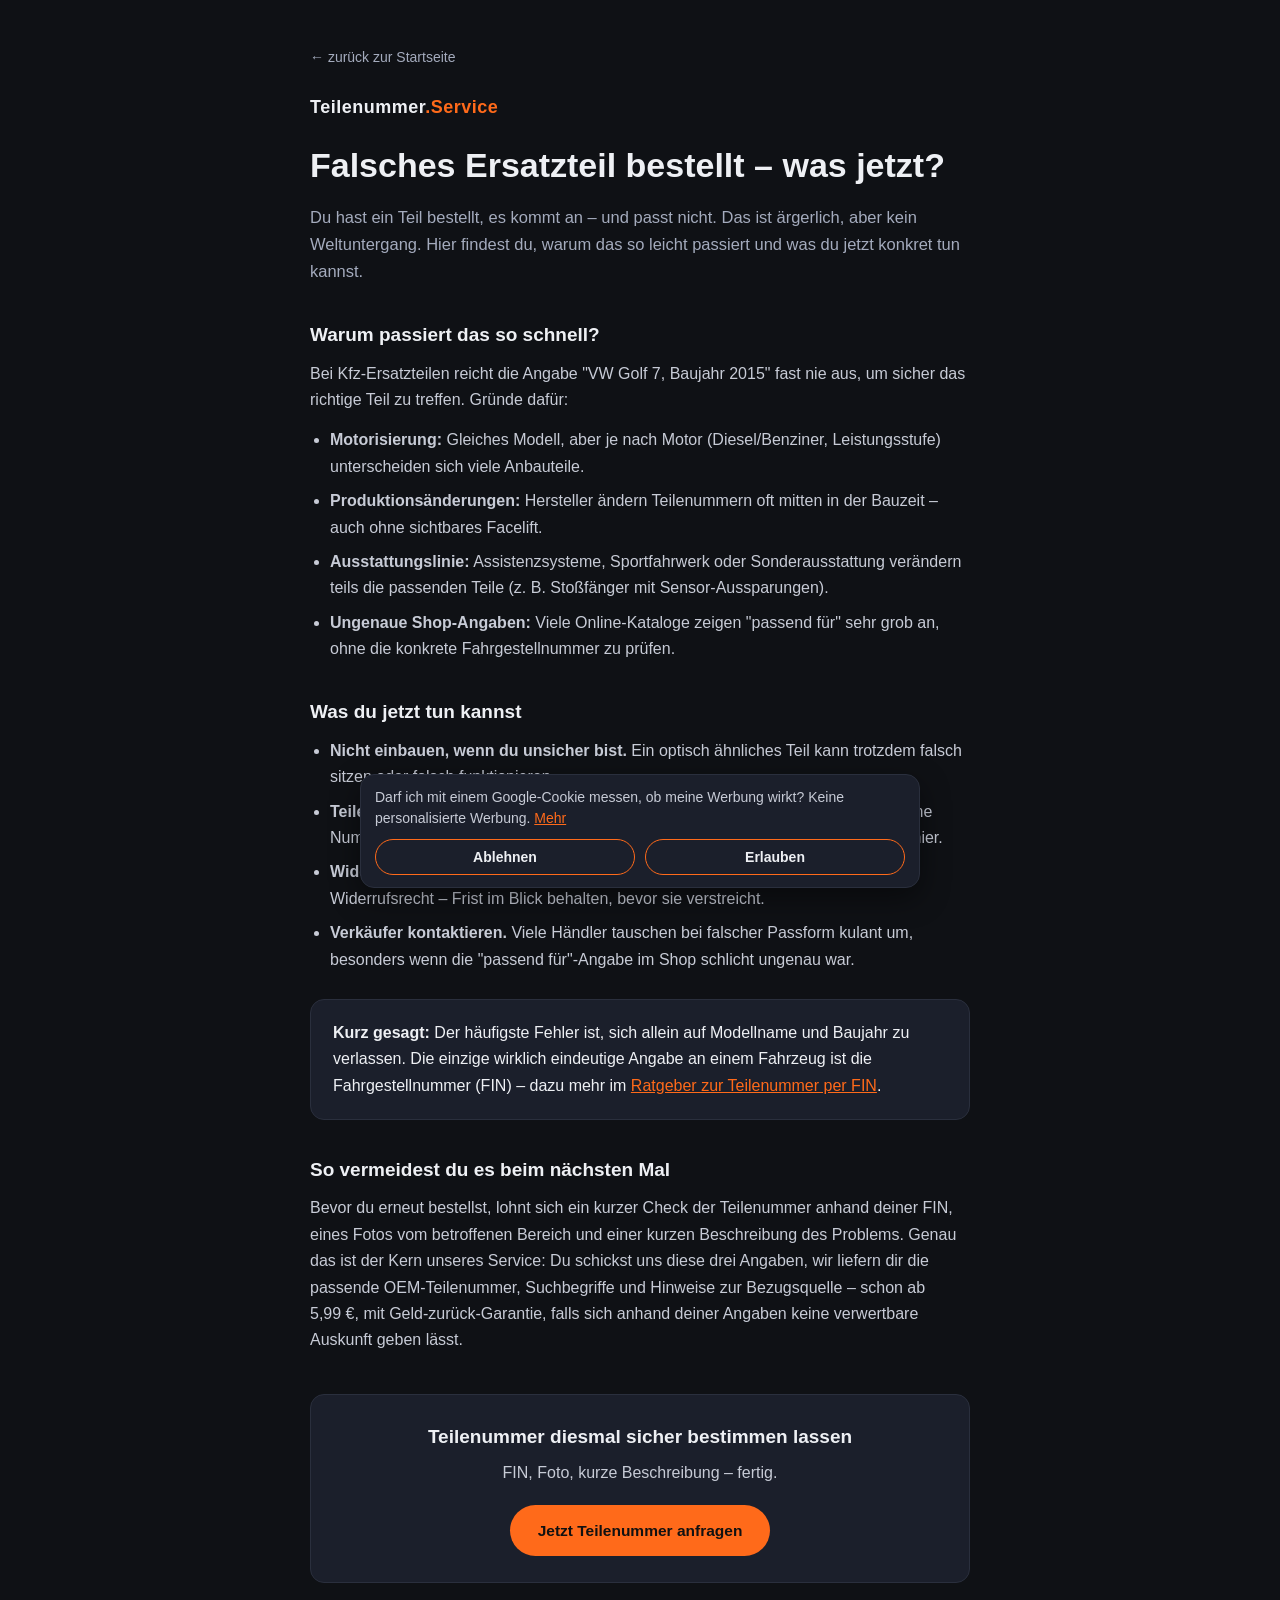
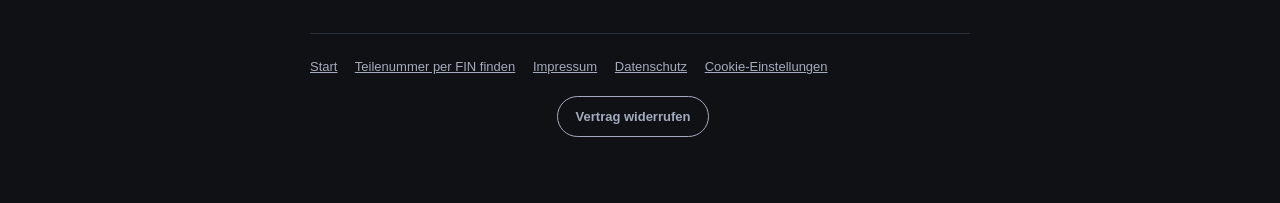
<file: ratgeber-falsches-teil-bestellt.html>
<!DOCTYPE html>
<html lang="de">
<head>
<meta charset="UTF-8">
<meta name="viewport" content="width=device-width, initial-scale=1.0">
<title>Falsches Ersatzteil bestellt – was jetzt tun? | Teilenummer.Service</title>
<meta name="description" content="Falsches Kfz-Ersatzteil bestellt? So erkennst du den Fehler, was du jetzt tun kannst und wie du es beim nächsten Mal mit der richtigen Teilenummer vermeidest.">
<link rel="canonical" href="https://teilenummer-service.de/ratgeber-falsches-teil-bestellt.html">
<meta property="og:type" content="article">
<meta property="og:locale" content="de_DE">
<meta property="og:url" content="https://teilenummer-service.de/ratgeber-falsches-teil-bestellt.html">
<meta property="og:title" content="Falsches Ersatzteil bestellt – was jetzt tun?">
<meta property="og:description" content="So erkennst du den Fehler, was du jetzt tun kannst und wie du es beim nächsten Mal vermeidest.">
<style>
  :root{
    --bg:#0f1115; --bg-alt:#161923; --card:#1b1f2b; --border:#2a2f3d;
    --text:#eef0f4; --text-dim:#a4abbd; --accent:#ff6a1a; --accent-dark:#e35a10; --ok:#3ecf8e;
    font-family:-apple-system,BlinkMacSystemFont,"Segoe UI",Roboto,Helvetica,Arial,sans-serif;
  }
  *{box-sizing:border-box;}
  body{margin:0;background:var(--bg);color:var(--text);line-height:1.65;}
  a{color:var(--accent);}
  .wrap{max-width:700px;margin:0 auto;padding:44px 20px 60px;}
  .back{display:inline-block;margin-bottom:24px;color:var(--text-dim);font-size:14px;text-decoration:none;}
  .logo{font-weight:800;font-size:18px;letter-spacing:.5px;margin-bottom:22px;}
  .logo span{color:var(--accent);}
  h1{font-size:clamp(24px,4.5vw,34px);line-height:1.2;margin:0 0 18px;}
  h2{font-size:19px;margin:34px 0 10px;}
  p{color:#c7cbd6;margin:0 0 14px;}
  ul{color:#c7cbd6;padding-left:20px;margin:0 0 14px;}
  li{margin-bottom:8px;}
  .lead{font-size:16.5px;color:var(--text-dim);}
  .box{background:var(--card);border:1px solid var(--border);border-radius:14px;padding:20px 22px;margin:26px 0;}
  .cta{background:var(--card);border:1px solid var(--border);border-radius:14px;padding:26px;text-align:center;margin-top:40px;}
  .cta h3{margin:0 0 8px;font-size:19px;}
  .cta p{margin:0 0 18px;}
  .cta-btn{display:inline-block;background:var(--accent);color:#111;font-weight:700;
    padding:13px 28px;border-radius:999px;text-decoration:none;font-size:15.5px;}
  .cta-btn:hover{background:var(--accent-dark);}
  footer{margin-top:50px;padding-top:22px;border-top:1px solid var(--border);color:var(--text-dim);font-size:13px;}
  footer a{color:var(--text-dim);margin-right:14px;}
</style>
</head>
<body>
<div class="wrap">
  <a class="back" href="index.html">← zurück zur Startseite</a>
  <div class="logo">Teilenummer<span>.Service</span></div>

  <h1>Falsches Ersatzteil bestellt – was jetzt?</h1>
  <p class="lead">Du hast ein Teil bestellt, es kommt an – und passt nicht. Das ist ärgerlich, aber kein Weltuntergang. Hier findest du, warum das so leicht passiert und was du jetzt konkret tun kannst.</p>

  <h2>Warum passiert das so schnell?</h2>
  <p>Bei Kfz-Ersatzteilen reicht die Angabe "VW Golf 7, Baujahr 2015" fast nie aus, um sicher das richtige Teil zu treffen. Gründe dafür:</p>
  <ul>
    <li><strong>Motorisierung:</strong> Gleiches Modell, aber je nach Motor (Diesel/Benziner, Leistungsstufe) unterscheiden sich viele Anbauteile.</li>
    <li><strong>Produktionsänderungen:</strong> Hersteller ändern Teilenummern oft mitten in der Bauzeit – auch ohne sichtbares Facelift.</li>
    <li><strong>Ausstattungslinie:</strong> Assistenzsysteme, Sportfahrwerk oder Sonderausstattung verändern teils die passenden Teile (z. B. Stoßfänger mit Sensor-Aussparungen).</li>
    <li><strong>Ungenaue Shop-Angaben:</strong> Viele Online-Kataloge zeigen "passend für" sehr grob an, ohne die konkrete Fahrgestellnummer zu prüfen.</li>
  </ul>

  <h2>Was du jetzt tun kannst</h2>
  <ul>
    <li><strong>Nicht einbauen, wenn du unsicher bist.</strong> Ein optisch ähnliches Teil kann trotzdem falsch sitzen oder falsch funktionieren.</li>
    <li><strong>Teilenummer vergleichen.</strong> Steht auf Lieferschein/Rechnung oder direkt am Teil eine Nummer, vergleiche sie mit der eigentlich benötigten – oft steckt der Fehler schon hier.</li>
    <li><strong>Widerrufsrecht nutzen.</strong> Bei Online-Bestellungen hast du in der Regel 14 Tage Widerrufsrecht – Frist im Blick behalten, bevor sie verstreicht.</li>
    <li><strong>Verkäufer kontaktieren.</strong> Viele Händler tauschen bei falscher Passform kulant um, besonders wenn die "passend für"-Angabe im Shop schlicht ungenau war.</li>
  </ul>

  <div class="box">
    <strong>Kurz gesagt:</strong> Der häufigste Fehler ist, sich allein auf Modellname und Baujahr zu verlassen. Die einzige wirklich eindeutige Angabe an einem Fahrzeug ist die Fahrgestellnummer (FIN) – dazu mehr im <a href="ratgeber-teilenummer-per-fin-finden.html">Ratgeber zur Teilenummer per FIN</a>.
  </div>

  <h2>So vermeidest du es beim nächsten Mal</h2>
  <p>Bevor du erneut bestellst, lohnt sich ein kurzer Check der Teilenummer anhand deiner FIN, eines Fotos vom betroffenen Bereich und einer kurzen Beschreibung des Problems. Genau das ist der Kern unseres Service: Du schickst uns diese drei Angaben, wir liefern dir die passende OEM-Teilenummer, Suchbegriffe und Hinweise zur Bezugsquelle – schon ab 5,99&nbsp;€, mit Geld-zurück-Garantie, falls sich anhand deiner Angaben keine verwertbare Auskunft geben lässt.</p>

  <div class="cta">
    <h3>Teilenummer diesmal sicher bestimmen lassen</h3>
    <p>FIN, Foto, kurze Beschreibung – fertig.</p>
    <a href="index.html#anfrage" class="cta-btn">Jetzt Teilenummer anfragen</a>
  </div>

  <footer>
    <a href="index.html">Start</a>
    <a href="ratgeber-teilenummer-per-fin-finden.html">Teilenummer per FIN finden</a>
    <a href="impressum.html">Impressum</a>
    <a href="datenschutz.html">Datenschutz</a>
    <a href="#" data-consent-settings>Cookie-Einstellungen</a>
  <div style="text-align:center;margin:18px 0 6px"><a href="widerrufen.html" style="display:inline-block;padding:9px 18px;border:1.5px solid currentColor;border-radius:999px;font-weight:700;text-decoration:none">Vertrag widerrufen</a></div></footer>
</div>
<script src="consent.js?v=2"></script>
<!-- Cloudflare Web Analytics --><script type='module' src='https://static.cloudflareinsights.com/beacon.min.js' data-cf-beacon='{"token": "d872927817e94946a4bc0a62241a03fe"}'></script><!-- End Cloudflare Web Analytics -->
</body>
</html>
</file>
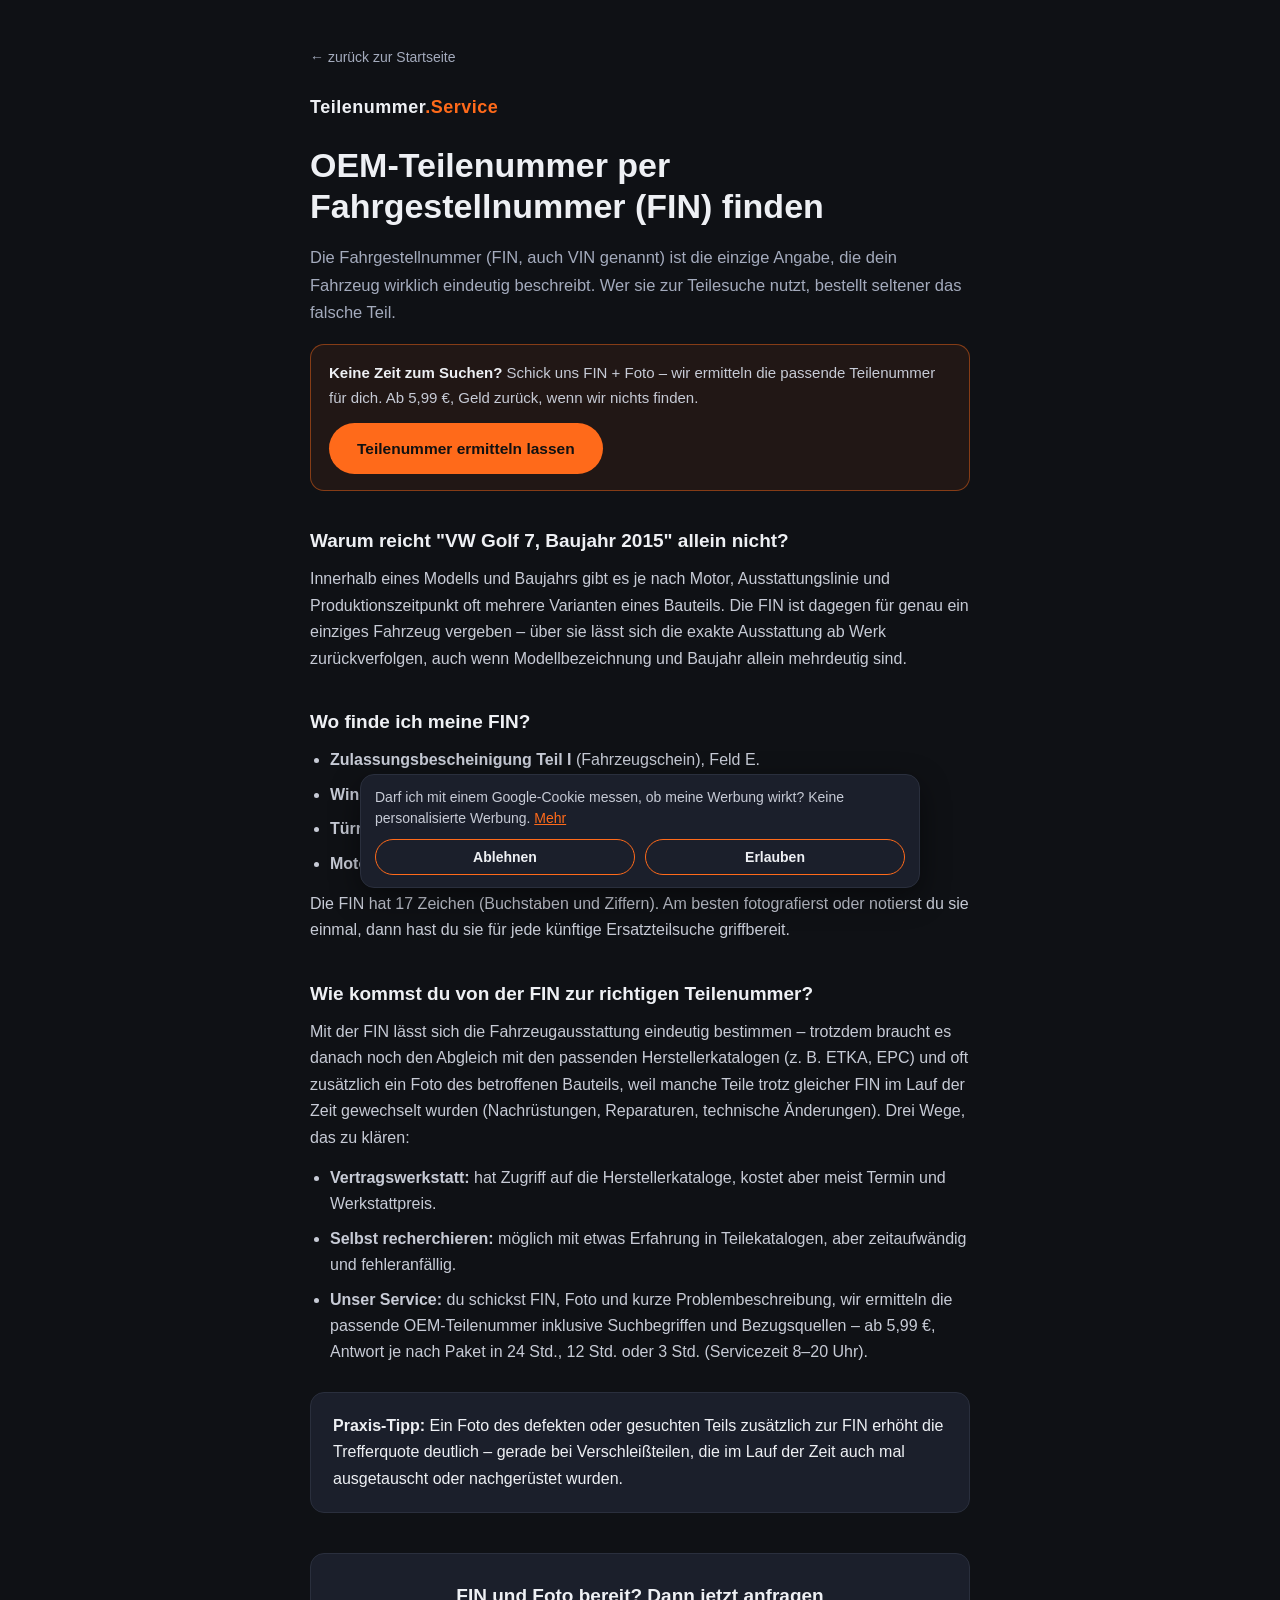
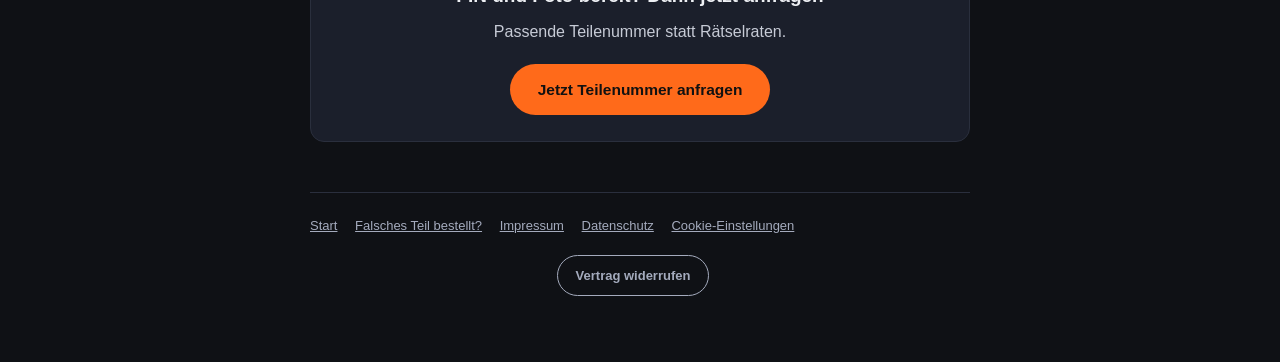
<file: ratgeber-teilenummer-per-fin-finden.html>
<!DOCTYPE html>
<html lang="de">
<head>
<meta charset="UTF-8">
<meta name="viewport" content="width=device-width, initial-scale=1.0">
<title>OEM-Teilenummer per Fahrgestellnummer (FIN) finden | Teilenummer.Service</title>
<meta name="description" content="So findest du deine Fahrgestellnummer (FIN) und wie du damit die wirklich passende OEM-Ersatzteilnummer für dein Fahrzeug bestimmst – statt zu raten.">
<link rel="canonical" href="https://teilenummer-service.de/ratgeber-teilenummer-per-fin-finden.html">
<meta property="og:type" content="article">
<meta property="og:locale" content="de_DE">
<meta property="og:url" content="https://teilenummer-service.de/ratgeber-teilenummer-per-fin-finden.html">
<meta property="og:title" content="OEM-Teilenummer per Fahrgestellnummer (FIN) finden">
<meta property="og:description" content="So findest du deine FIN und wie du damit die wirklich passende Ersatzteilnummer bestimmst.">
<style>
  :root{
    --bg:#0f1115; --bg-alt:#161923; --card:#1b1f2b; --border:#2a2f3d;
    --text:#eef0f4; --text-dim:#a4abbd; --accent:#ff6a1a; --accent-dark:#e35a10; --ok:#3ecf8e;
    font-family:-apple-system,BlinkMacSystemFont,"Segoe UI",Roboto,Helvetica,Arial,sans-serif;
  }
  *{box-sizing:border-box;}
  body{margin:0;background:var(--bg);color:var(--text);line-height:1.65;}
  a{color:var(--accent);}
  .wrap{max-width:700px;margin:0 auto;padding:44px 20px 60px;}
  .back{display:inline-block;margin-bottom:24px;color:var(--text-dim);font-size:14px;text-decoration:none;}
  .logo{font-weight:800;font-size:18px;letter-spacing:.5px;margin-bottom:22px;}
  .logo span{color:var(--accent);}
  h1{font-size:clamp(24px,4.5vw,34px);line-height:1.2;margin:0 0 18px;}
  h2{font-size:19px;margin:34px 0 10px;}
  p{color:#c7cbd6;margin:0 0 14px;}
  ul{color:#c7cbd6;padding-left:20px;margin:0 0 14px;}
  li{margin-bottom:8px;}
  .lead{font-size:16.5px;color:var(--text-dim);}
  .box{background:var(--card);border:1px solid var(--border);border-radius:14px;padding:20px 22px;margin:26px 0;}
  .cta{background:var(--card);border:1px solid var(--border);border-radius:14px;padding:26px;text-align:center;margin-top:40px;}
  .cta h3{margin:0 0 8px;font-size:19px;}
  .cta p{margin:0 0 18px;}
  .cta-btn{display:inline-block;background:var(--accent);color:#111;font-weight:700;
    padding:13px 28px;border-radius:999px;text-decoration:none;font-size:15.5px;}
  .cta-btn:hover{background:var(--accent-dark);}
  footer{margin-top:50px;padding-top:22px;border-top:1px solid var(--border);color:var(--text-dim);font-size:13px;}
  footer a{color:var(--text-dim);margin-right:14px;}
  .quick{background:rgba(255,106,26,.08);border:1px solid rgba(255,106,26,.45);border-radius:14px;padding:16px 18px;margin:18px 0 8px;color:#c7cbd6;font-size:15px;}
  .quick strong{color:var(--text);}
</style>
</head>
<body>
<div class="wrap">
  <a class="back" href="index.html">← zurück zur Startseite</a>
  <div class="logo">Teilenummer<span>.Service</span></div>

  <h1>OEM-Teilenummer per Fahrgestellnummer (FIN) finden</h1>
  <p class="lead">Die Fahrgestellnummer (FIN, auch VIN genannt) ist die einzige Angabe, die dein Fahrzeug wirklich eindeutig beschreibt. Wer sie zur Teilesuche nutzt, bestellt seltener das falsche Teil.</p>
  <div class="quick">
    <strong>Keine Zeit zum Suchen?</strong> Schick uns FIN + Foto – wir ermitteln die passende Teilenummer für dich. Ab 5,99&nbsp;€, Geld zurück, wenn wir nichts finden.
    <a href="index.html#anfrage" class="cta-btn" style="margin-top:12px;">Teilenummer ermitteln lassen</a>
  </div>


  <h2>Warum reicht "VW Golf 7, Baujahr 2015" allein nicht?</h2>
  <p>Innerhalb eines Modells und Baujahrs gibt es je nach Motor, Ausstattungslinie und Produktionszeitpunkt oft mehrere Varianten eines Bauteils. Die FIN ist dagegen für genau ein einziges Fahrzeug vergeben – über sie lässt sich die exakte Ausstattung ab Werk zurückverfolgen, auch wenn Modellbezeichnung und Baujahr allein mehrdeutig sind.</p>

  <h2>Wo finde ich meine FIN?</h2>
  <ul>
    <li><strong>Zulassungsbescheinigung Teil I</strong> (Fahrzeugschein), Feld E.</li>
    <li><strong>Windschutzscheibe</strong>, meist unten links, von außen durch die Scheibe sichtbar.</li>
    <li><strong>Türrahmen</strong> auf der Fahrerseite, oft auf einem Aufkleber beim B-Holm.</li>
    <li><strong>Motorraum</strong>, häufig in den Rahmen oder auf dem Träger eingeprägt.</li>
  </ul>
  <p>Die FIN hat 17 Zeichen (Buchstaben und Ziffern). Am besten fotografierst oder notierst du sie einmal, dann hast du sie für jede künftige Ersatzteilsuche griffbereit.</p>

  <h2>Wie kommst du von der FIN zur richtigen Teilenummer?</h2>
  <p>Mit der FIN lässt sich die Fahrzeugausstattung eindeutig bestimmen – trotzdem braucht es danach noch den Abgleich mit den passenden Herstellerkatalogen (z. B. ETKA, EPC) und oft zusätzlich ein Foto des betroffenen Bauteils, weil manche Teile trotz gleicher FIN im Lauf der Zeit gewechselt wurden (Nachrüstungen, Reparaturen, technische Änderungen). Drei Wege, das zu klären:</p>
  <ul>
    <li><strong>Vertragswerkstatt:</strong> hat Zugriff auf die Herstellerkataloge, kostet aber meist Termin und Werkstattpreis.</li>
    <li><strong>Selbst recherchieren:</strong> möglich mit etwas Erfahrung in Teilekatalogen, aber zeitaufwändig und fehleranfällig.</li>
    <li><strong>Unser Service:</strong> du schickst FIN, Foto und kurze Problembeschreibung, wir ermitteln die passende OEM-Teilenummer inklusive Suchbegriffen und Bezugsquellen – ab 5,99&nbsp;€, Antwort je nach Paket in 24&nbsp;Std., 12&nbsp;Std. oder 3&nbsp;Std. (Servicezeit 8–20 Uhr).</li>
  </ul>

  <div class="box">
    <strong>Praxis-Tipp:</strong> Ein Foto des defekten oder gesuchten Teils zusätzlich zur FIN erhöht die Trefferquote deutlich – gerade bei Verschleißteilen, die im Lauf der Zeit auch mal ausgetauscht oder nachgerüstet wurden.
  </div>

  <div class="cta">
    <h3>FIN und Foto bereit? Dann jetzt anfragen</h3>
    <p>Passende Teilenummer statt Rätselraten.</p>
    <a href="index.html#anfrage" class="cta-btn">Jetzt Teilenummer anfragen</a>
  </div>

  <footer>
    <a href="index.html">Start</a>
    <a href="ratgeber-falsches-teil-bestellt.html">Falsches Teil bestellt?</a>
    <a href="impressum.html">Impressum</a>
    <a href="datenschutz.html">Datenschutz</a>
    <a href="#" data-consent-settings>Cookie-Einstellungen</a>
  <div style="text-align:center;margin:18px 0 6px"><a href="widerrufen.html" style="display:inline-block;padding:9px 18px;border:1.5px solid currentColor;border-radius:999px;font-weight:700;text-decoration:none">Vertrag widerrufen</a></div></footer>
</div>
<script src="consent.js?v=2"></script>
<!-- Cloudflare Web Analytics --><script type='module' src='https://static.cloudflareinsights.com/beacon.min.js' data-cf-beacon='{"token": "d872927817e94946a4bc0a62241a03fe"}'></script><!-- End Cloudflare Web Analytics -->
</body>
</html>
</file>
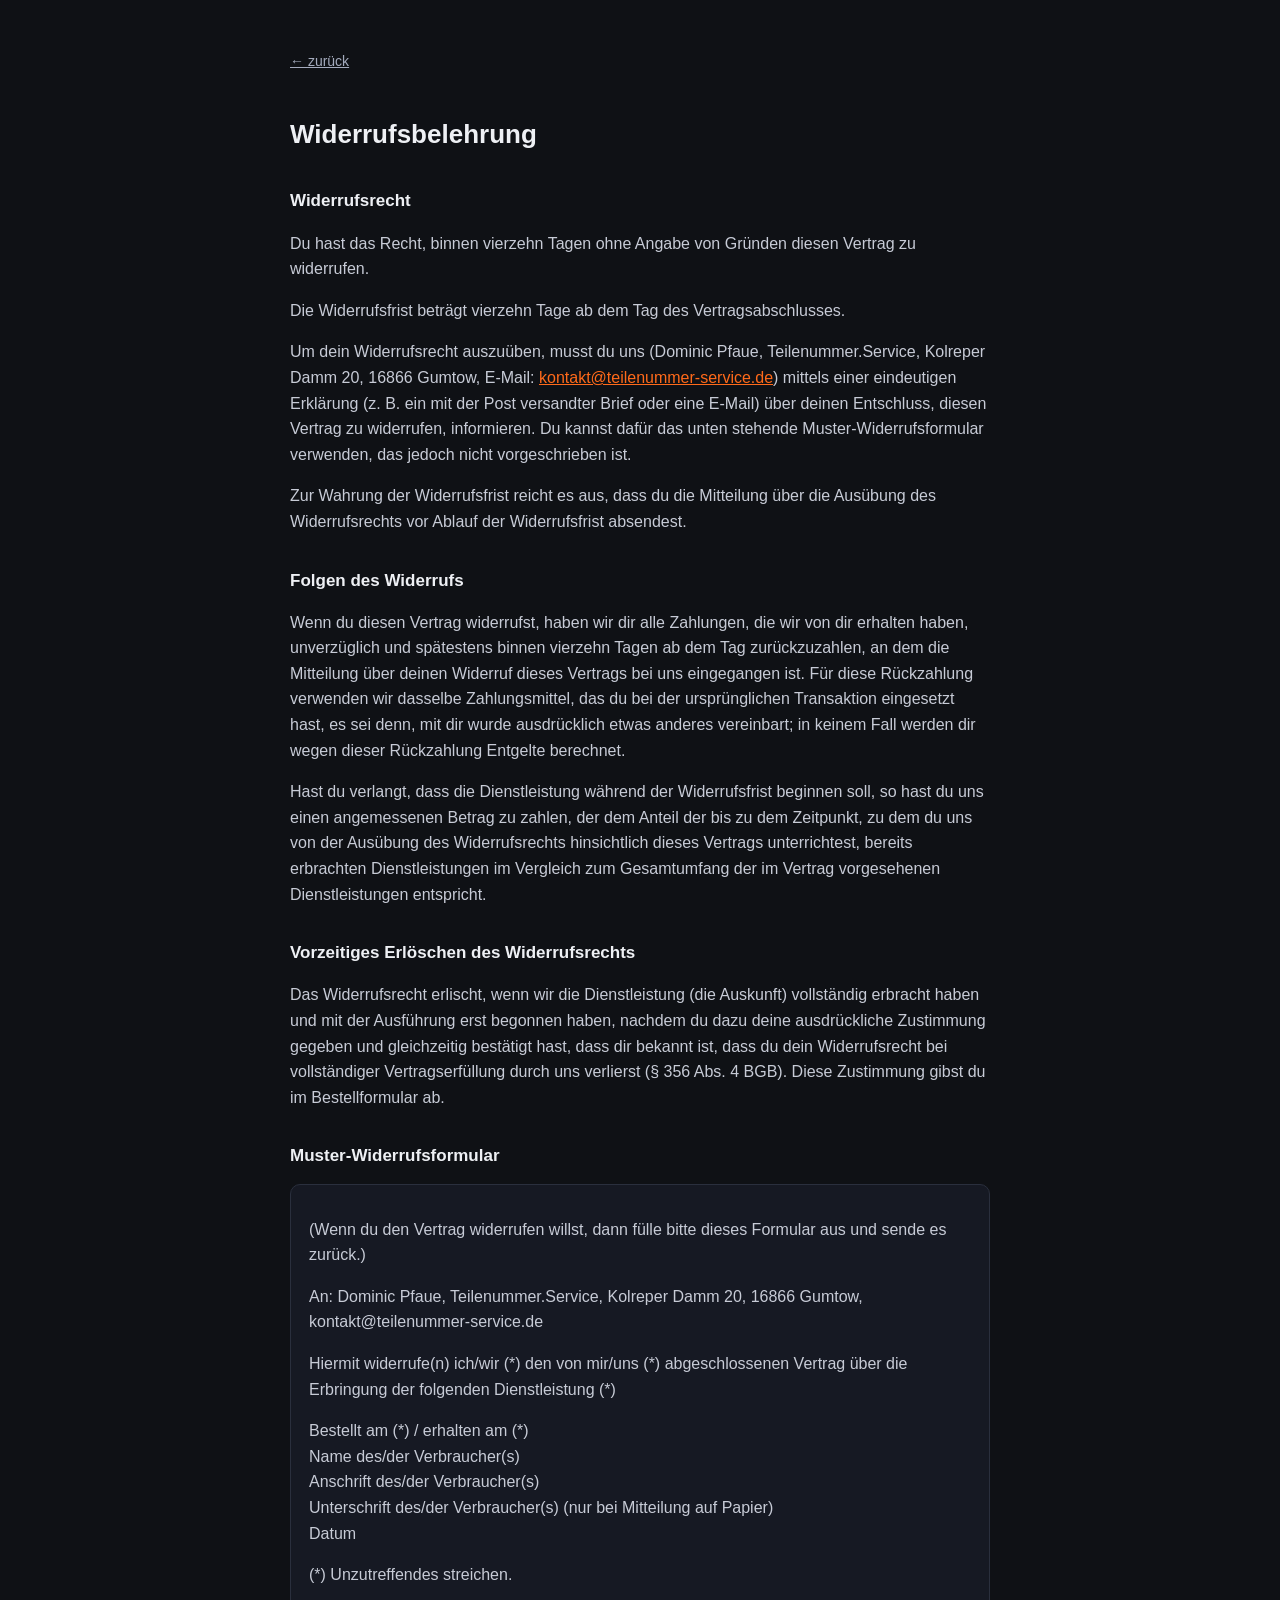
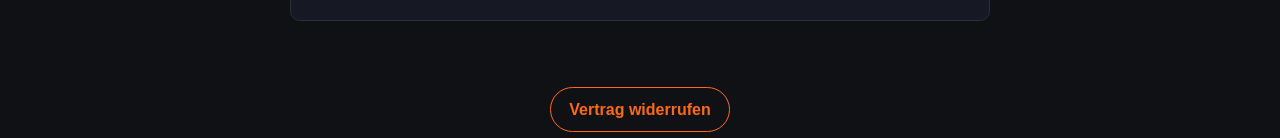
<file: widerruf.html>
<!DOCTYPE html>
<html lang="de">
<head>
<meta charset="UTF-8">
<meta name="viewport" content="width=device-width, initial-scale=1.0">
<title>Widerrufsbelehrung – Teilenummer.Service</title>
<style>
  body{margin:0;background:#0f1115;color:#eef0f4;font-family:-apple-system,BlinkMacSystemFont,"Segoe UI",Roboto,Helvetica,Arial,sans-serif;line-height:1.6;}
  .wrap{max-width:700px;margin:0 auto;padding:48px 20px;}
  a{color:#ff6a1a;}
  h1{font-size:26px;}
  h2{font-size:17px;margin-top:32px;}
  p,li{color:#c7cbd6;}
  .box{border:1px solid #2a2f3d;border-radius:10px;padding:16px 18px;background:#161923;}
  .back{display:inline-block;margin-bottom:24px;color:#a4abbd;font-size:14px;}
</style>
</head>
<body>
<div class="wrap">
  <a class="back" href="index.html">← zurück</a>
  <h1>Widerrufsbelehrung</h1>

  <h2>Widerrufsrecht</h2>
  <p>Du hast das Recht, binnen vierzehn Tagen ohne Angabe von Gründen diesen Vertrag zu widerrufen.</p>
  <p>Die Widerrufsfrist beträgt vierzehn Tage ab dem Tag des Vertragsabschlusses.</p>
  <p>Um dein Widerrufsrecht auszuüben, musst du uns (Dominic Pfaue, Teilenummer.Service, Kolreper Damm 20, 16866 Gumtow, E-Mail: <a href="mailto:kontakt@teilenummer-service.de">kontakt@teilenummer-service.de</a>) mittels einer eindeutigen Erklärung (z.&nbsp;B. ein mit der Post versandter Brief oder eine E-Mail) über deinen Entschluss, diesen Vertrag zu widerrufen, informieren. Du kannst dafür das unten stehende Muster-Widerrufsformular verwenden, das jedoch nicht vorgeschrieben ist.</p>
  <p>Zur Wahrung der Widerrufsfrist reicht es aus, dass du die Mitteilung über die Ausübung des Widerrufsrechts vor Ablauf der Widerrufsfrist absendest.</p>

  <h2>Folgen des Widerrufs</h2>
  <p>Wenn du diesen Vertrag widerrufst, haben wir dir alle Zahlungen, die wir von dir erhalten haben, unverzüglich und spätestens binnen vierzehn Tagen ab dem Tag zurückzuzahlen, an dem die Mitteilung über deinen Widerruf dieses Vertrags bei uns eingegangen ist. Für diese Rückzahlung verwenden wir dasselbe Zahlungsmittel, das du bei der ursprünglichen Transaktion eingesetzt hast, es sei denn, mit dir wurde ausdrücklich etwas anderes vereinbart; in keinem Fall werden dir wegen dieser Rückzahlung Entgelte berechnet.</p>
  <p>Hast du verlangt, dass die Dienstleistung während der Widerrufsfrist beginnen soll, so hast du uns einen angemessenen Betrag zu zahlen, der dem Anteil der bis zu dem Zeitpunkt, zu dem du uns von der Ausübung des Widerrufsrechts hinsichtlich dieses Vertrags unterrichtest, bereits erbrachten Dienstleistungen im Vergleich zum Gesamtumfang der im Vertrag vorgesehenen Dienstleistungen entspricht.</p>

  <h2>Vorzeitiges Erlöschen des Widerrufsrechts</h2>
  <p>Das Widerrufsrecht erlischt, wenn wir die Dienstleistung (die Auskunft) vollständig erbracht haben und mit der Ausführung erst begonnen haben, nachdem du dazu deine ausdrückliche Zustimmung gegeben und gleichzeitig bestätigt hast, dass dir bekannt ist, dass du dein Widerrufsrecht bei vollständiger Vertragserfüllung durch uns verlierst (§ 356 Abs. 4 BGB). Diese Zustimmung gibst du im Bestellformular ab.</p>

  <h2>Muster-Widerrufsformular</h2>
  <div class="box">
  <p>(Wenn du den Vertrag widerrufen willst, dann fülle bitte dieses Formular aus und sende es zurück.)</p>
  <p>An: Dominic Pfaue, Teilenummer.Service, Kolreper Damm 20, 16866 Gumtow, kontakt@teilenummer-service.de</p>
  <p>Hiermit widerrufe(n) ich/wir (*) den von mir/uns (*) abgeschlossenen Vertrag über die Erbringung der folgenden Dienstleistung (*)</p>
  <p>Bestellt am (*) / erhalten am (*)<br>
  Name des/der Verbraucher(s)<br>
  Anschrift des/der Verbraucher(s)<br>
  Unterschrift des/der Verbraucher(s) (nur bei Mitteilung auf Papier)<br>
  Datum</p>
  <p>(*) Unzutreffendes streichen.</p>
  </div>
</div>
<!-- Cloudflare Web Analytics --><script type='module' src='https://static.cloudflareinsights.com/beacon.min.js' data-cf-beacon='{"token": "d872927817e94946a4bc0a62241a03fe"}'></script><!-- End Cloudflare Web Analytics -->
<div style="text-align:center;margin:18px 0 6px"><a href="widerrufen.html" style="display:inline-block;padding:9px 18px;border:1.5px solid currentColor;border-radius:999px;font-weight:700;text-decoration:none">Vertrag widerrufen</a></div>
</body>
</html>
</file>
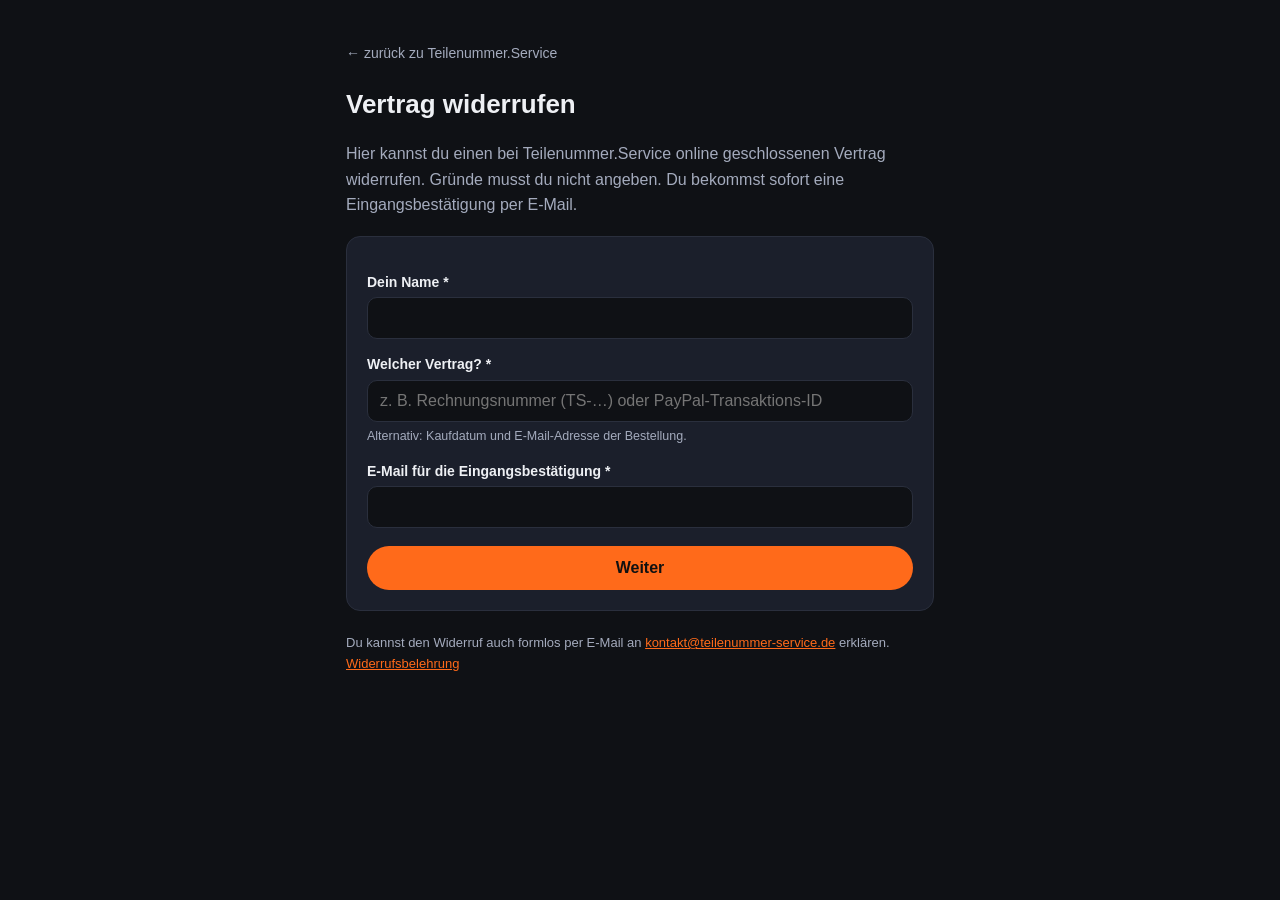
<file: widerrufen.html>
<!DOCTYPE html>
<html lang="de"><head><meta charset="UTF-8"><meta name="viewport" content="width=device-width, initial-scale=1.0">
<title>Vertrag widerrufen – Teilenummer.Service</title><meta name="robots" content="noindex">
<style>:root{--bg:#0f1115;--card:#1b1f2b;--line:#2a2f3d;--text:#eef0f4;--dim:#a4abbd;--acc:#ff6a1a;--btn:#ff6a1a;--btntext:#111}
*{box-sizing:border-box}body{margin:0;background:var(--bg);color:var(--text);font-family:-apple-system,BlinkMacSystemFont,"Segoe UI",Roboto,Helvetica,Arial,sans-serif;line-height:1.6}
.wrap{max-width:620px;margin:0 auto;padding:40px 16px 60px}a{color:var(--acc)}.back{color:var(--dim);font-size:14px;text-decoration:none}
h1{font-size:26px;margin:18px 0 8px}p{color:var(--dim)}.card{background:var(--card);border:1px solid var(--line);border-radius:14px;padding:20px;margin-top:18px}
label{display:block;font-weight:600;font-size:14px;margin:14px 0 4px}input{width:100%;padding:11px 12px;border:1px solid var(--line);border-radius:10px;font-size:16px;background:var(--bg);color:var(--text)}
.hint{font-size:12.5px;color:var(--dim);margin-top:4px}button{width:100%;margin-top:18px;padding:13px;border:0;border-radius:999px;background:var(--btn);color:var(--btntext);font-weight:700;font-size:16px;cursor:pointer}
button.sec{background:transparent;color:var(--dim);border:1px solid var(--line);margin-top:10px}.sum{white-space:pre-wrap;background:var(--bg);border:1px solid var(--line);border-radius:10px;padding:12px;font-size:15px}
.err{color:#e5484d;font-size:14px;margin-top:10px;display:none}.ok{display:none}.ok b{color:var(--text)}
</style></head><body><div class="wrap">
<a class="back" href="index.html">← zurück zu Teilenummer.Service</a>
<h1>Vertrag widerrufen</h1>
<p>Hier kannst du einen bei Teilenummer.Service online geschlossenen Vertrag widerrufen. Gründe musst du nicht angeben. Du bekommst sofort eine Eingangsbestätigung per E-Mail.</p>
<div class="card" id="s1">
  <label for="w_name">Dein Name *</label><input id="w_name" autocomplete="name">
  <label for="w_vertrag">Welcher Vertrag? *</label><input id="w_vertrag" placeholder="z. B. Rechnungsnummer (TS-…) oder PayPal-Transaktions-ID">
  <div class="hint">Alternativ: Kaufdatum und E-Mail-Adresse der Bestellung.</div>
  <label for="w_email">E-Mail für die Eingangsbestätigung *</label><input id="w_email" type="email" autocomplete="email">
  <div class="err" id="e1"></div>
  <button id="weiter">Weiter</button>
</div>
<div class="card" id="s2" hidden>
  <p style="margin-top:0">Bitte prüfen – mit „Widerruf bestätigen“ wird deine Erklärung übermittelt:</p>
  <div class="sum" id="sum"></div>
  <div class="err" id="e2"></div>
  <button id="bestaetigen">Widerruf bestätigen</button>
  <button class="sec" id="zurueck">Angaben ändern</button>
</div>
<div class="card ok" id="s3"><p style="margin-top:0"><b>Dein Widerruf ist eingegangen.</b></p><p id="okt"></p></div>
<p style="font-size:13px;margin-top:22px">Du kannst den Widerruf auch formlos per E-Mail an <a href="mailto:kontakt@teilenummer-service.de">kontakt@teilenummer-service.de</a> erklären. <a href="widerruf.html">Widerrufsbelehrung</a></p>
</div>
<script>
'use strict';
const $ = id => document.getElementById(id);
function d() { return { name: $('w_name').value.trim(), vertrag: $('w_vertrag').value.trim(), email: $('w_email').value.trim() }; }
function text(x) { return 'Hiermit widerrufe ich den mit Teilenummer.Service geschlossenen Vertrag.\nAngabe zum Vertrag: ' + x.vertrag + '\nName: ' + x.name + '\nEingangsbestätigung an: ' + x.email; }
$('weiter').onclick = () => {
  const x = d(), e = $('e1'); e.style.display = 'none';
  if (!x.name || !x.vertrag) { e.textContent = 'Bitte Name und Angabe zum Vertrag ausfüllen.'; e.style.display = 'block'; return; }
  if (!/^[^@\s]+@[^@\s]+\.[^@\s]+$/.test(x.email)) { e.textContent = 'Bitte eine gültige E-Mail-Adresse angeben.'; e.style.display = 'block'; return; }
  $('sum').textContent = text(x); $('s1').hidden = true; $('s2').hidden = false;
};
$('zurueck').onclick = () => { $('s2').hidden = true; $('s1').hidden = false; };
$('bestaetigen').onclick = async () => {
  const x = d(), b = $('bestaetigen'); b.disabled = true; b.textContent = 'Wird übermittelt …';
  const zeit = new Date();
  try {
    await fetch('https://script.google.com/macros/s/AKfycbz5uEEaTn5Pe-ec-33u-pvSRlJCKSAYdsRV3CgDyBfdfGwoHiEGjb46DXZIARyjO293aA/exec', { method: 'POST', mode: 'no-cors', headers: { 'Content-Type': 'text/plain;charset=utf-8' },
      body: JSON.stringify({ kind: 'widerruf', marke: 'teilenummer', name: x.name, vertrag: x.vertrag, email: x.email }) });
    $('s2').hidden = true; $('s3').style.display = 'block';
    $('okt').textContent = 'Eingegangen am ' + zeit.toLocaleDateString('de-DE') + ' um ' + zeit.toLocaleTimeString('de-DE') + ' Uhr. Eine Bestätigung mit Inhalt und Zeitpunkt geht an ' + x.email + ' (bitte auch im Spam-Ordner schauen).';
  } catch (err) {
    b.disabled = false; b.textContent = 'Widerruf bestätigen';
    const e = $('e2'); e.innerHTML = 'Die Übermittlung hat nicht geklappt. Bitte erneut versuchen oder per E-Mail an <a href="mailto:kontakt@teilenummer-service.de">kontakt@teilenummer-service.de</a> widerrufen.'; e.style.display = 'block';
  }
};
</script></body></html>
</file>
<file: app/style.css>
:root{
  --bg:#0f1115; --bg2:#161923; --card:#1b1f2b; --border:#2a2f3d;
  --text:#eef0f4; --dim:#a4abbd; --accent:#ff6a1a; --accent2:#e35a10;
  --ok:#3ecf8e; --warn:#f5c451; --bad:#ff6b6b; --blue:#5aa9ff;
  --r:14px; --tabh:64px;
  --safe-b:env(safe-area-inset-bottom,0px); --safe-t:env(safe-area-inset-top,0px);
  font-family:-apple-system,BlinkMacSystemFont,"Segoe UI",Roboto,Helvetica,Arial,sans-serif;
}
*{box-sizing:border-box;-webkit-tap-highlight-color:transparent;}
html,body{margin:0;background:var(--bg);color:var(--text);line-height:1.45;}
a{color:var(--accent);}
button{font-family:inherit;}
[hidden]{display:none!important;}
.dim{color:var(--dim);} .small{font-size:13px;} .center{text-align:center;}
.err{color:var(--bad);min-height:20px;font-size:14px;margin-top:10px;}

/* Anmeldung */
.gate{max-width:380px;margin:12vh auto 0;padding:28px 22px;text-align:center;}
.gate-logo{width:84px;height:84px;border-radius:20px;}
.gate h1{font-size:24px;margin:14px 0 6px;} .gate h1 span{color:var(--accent);}
.gate input{width:100%;background:var(--bg2);border:1px solid var(--border);border-radius:10px;color:var(--text);
  padding:13px 14px;font-size:16px;margin:18px 0 12px;}

.btn{background:var(--accent);color:#111;font-weight:700;border:none;border-radius:10px;padding:12px 18px;
  font-size:15px;cursor:pointer;width:100%;}
.btn:hover{background:var(--accent2);} .btn:disabled{opacity:.5;cursor:default;}
.btn.ghost{background:var(--bg2);color:var(--text);border:1px solid var(--border);}
.btn.danger{background:rgba(255,107,107,.15);color:var(--bad);border:1px solid rgba(255,107,107,.4);}
.btn.small{width:auto;padding:9px 14px;font-size:14px;}

/* Kopf */
.top{position:sticky;top:0;z-index:20;display:flex;align-items:center;justify-content:space-between;gap:10px;
  padding:calc(10px + var(--safe-t)) 16px 10px;background:rgba(15,17,21,.92);backdrop-filter:blur(10px);
  border-bottom:1px solid var(--border);}
.brand{display:flex;align-items:center;gap:9px;font-weight:700;font-size:16px;}
.brand img{width:28px;height:28px;border-radius:7px;} .brand b{color:var(--accent);font-weight:700;}
.top-right{display:flex;align-items:center;gap:10px;}
.icon-btn{background:var(--bg2);border:1px solid var(--border);color:var(--text);border-radius:10px;
  width:38px;height:38px;font-size:18px;cursor:pointer;}
.icon-btn.spin{animation:spin .8s linear infinite;} @keyframes spin{to{transform:rotate(360deg)}}

/* Reiter: unten auf Handy, links auf grossen Bildschirmen */
.tabs{position:fixed;left:0;right:0;bottom:0;z-index:30;display:grid;grid-template-columns:repeat(4,1fr);
  background:rgba(22,25,35,.97);backdrop-filter:blur(10px);border-top:1px solid var(--border);
  padding-bottom:var(--safe-b);}
.tabs button{position:relative;background:none;border:none;color:var(--dim);padding:8px 4px 9px;font-size:11.5px;
  display:flex;flex-direction:column;align-items:center;gap:2px;cursor:pointer;}
.tabs button .ti{font-size:20px;line-height:1.2;}
.tabs button.active{color:var(--accent);}
.tabs em{position:absolute;top:4px;left:calc(50% + 6px);font-style:normal;background:var(--accent);color:#111;
  font-weight:800;font-size:11px;min-width:18px;height:18px;border-radius:9px;padding:0 5px;line-height:18px;}
main{padding:14px 16px calc(var(--tabh) + 24px + var(--safe-b));max-width:980px;margin:0 auto;}
@media (min-width:900px){
  .tabs{top:61px;bottom:0;right:auto;width:190px;grid-template-columns:1fr;align-content:start;border-top:none;
    border-right:1px solid var(--border);padding:14px 10px;gap:4px;}
  .tabs button{flex-direction:row;justify-content:flex-start;gap:10px;font-size:15px;padding:11px 12px;border-radius:10px;}
  .tabs button.active{background:rgba(255,106,26,.1);}
  .tabs em{position:static;margin-left:auto;}
  main{margin-left:190px;max-width:none;padding:22px 32px 40px;}
  .view{max-width:900px;}
}

h2{font-size:21px;margin:4px 0 12px;}
.view-head{display:flex;justify-content:space-between;align-items:baseline;gap:10px;}
.card{background:var(--card);border:1px solid var(--border);border-radius:var(--r);padding:16px;margin-bottom:14px;}
.card h3{margin:0 0 6px;font-size:16px;}
.empty{color:var(--dim);text-align:center;padding:40px 10px;}
.banner{background:rgba(245,196,81,.12);border:1px solid var(--warn);color:var(--warn);font-weight:700;
  border-radius:12px;padding:11px 14px;margin-bottom:12px;font-size:14px;}

/* Status-Chips + Suche */
.chips{display:flex;gap:8px;overflow-x:auto;padding-bottom:4px;margin-bottom:10px;scrollbar-width:none;}
.chips::-webkit-scrollbar{display:none;}
.chip{flex:0 0 auto;background:var(--card);border:1px solid var(--border);color:var(--dim);border-radius:999px;
  padding:7px 13px;font-size:13.5px;cursor:pointer;white-space:nowrap;}
.chip b{color:var(--text);margin-left:4px;}
.chip.active{background:var(--accent);border-color:var(--accent);color:#111;} .chip.active b{color:#111;}
.search{width:100%;background:var(--bg2);border:1px solid var(--border);border-radius:10px;color:var(--text);
  padding:11px 13px;font-size:15px;margin-bottom:12px;}

/* Liste */
.item{display:block;width:100%;text-align:left;background:var(--card);border:1px solid var(--border);border-radius:var(--r);
  padding:13px 14px;margin-bottom:10px;color:var(--text);cursor:pointer;}
.item:hover{border-color:#3a4152;}
.item .row1{display:flex;justify-content:space-between;gap:10px;align-items:flex-start;}
.item .name{font-weight:700;font-size:15.5px;}
.item .sub{color:var(--dim);font-size:13.5px;margin-top:2px;}
.item .meta{display:flex;gap:8px;flex-wrap:wrap;margin-top:8px;align-items:center;}
.pill{font-size:11px;font-weight:800;text-transform:uppercase;letter-spacing:.4px;padding:3px 9px;border-radius:999px;white-space:nowrap;}
.st-offen{background:rgba(245,196,81,.15);color:var(--warn);}
.st-in-bearbeitung{background:rgba(90,169,255,.15);color:var(--blue);}
.st-beantwortet{background:rgba(62,207,142,.15);color:var(--ok);}
.st-erstattet{background:rgba(255,107,107,.15);color:var(--bad);}
.pkg{font-size:12px;background:var(--bg2);border:1px solid var(--border);border-radius:6px;padding:2px 8px;color:var(--dim);}
.due{font-size:12.5px;font-weight:700;}
.due.ok{color:var(--ok);} .due.soon{color:var(--warn);} .due.late{color:var(--bad);}
.dot{display:inline-block;width:9px;height:9px;border-radius:50%;background:var(--warn);margin-right:4px;}

/* Detail */
.back{background:none;border:none;color:var(--dim);font-size:15px;padding:6px 0 12px;cursor:pointer;}
.d-head{display:flex;justify-content:space-between;gap:10px;align-items:flex-start;flex-wrap:wrap;}
.d-head h2{margin:0;}
.kv{display:grid;grid-template-columns:repeat(2,minmax(0,1fr));gap:10px 18px;margin:14px 0 4px;}
@media (max-width:520px){.kv .wide{grid-column:1/-1;}}
.kv div{font-size:13px;color:var(--dim);word-break:break-word;}
.kv b{display:block;color:var(--text);font-size:14.5px;font-weight:600;}
.copy{background:none;border:1px solid var(--border);color:var(--dim);border-radius:6px;font-size:11.5px;padding:1px 7px;margin-left:6px;cursor:pointer;}
.box{background:var(--bg2);border-radius:10px;padding:12px 14px;font-size:14.5px;white-space:pre-wrap;margin:8px 0;}
.photos{display:flex;flex-wrap:wrap;gap:8px;}
.photos a{background:var(--bg2);border:1px solid var(--border);border-radius:8px;padding:7px 12px;font-size:13.5px;text-decoration:none;}
.actions{display:flex;gap:8px;flex-wrap:wrap;margin-top:10px;}
.actions .btn{width:auto;}
textarea{width:100%;min-height:120px;background:var(--bg2);border:1px solid var(--border);border-radius:10px;color:var(--text);
  padding:11px 13px;font-size:15px;font-family:inherit;resize:vertical;}
.file{font-size:13.5px;color:var(--dim);margin:8px 0;}
.mail-link{display:inline-block;margin-top:6px;font-size:13.5px;}
.mail-link.unread{color:var(--warn);font-weight:700;}
.section-title{font-size:13px;color:var(--dim);text-transform:uppercase;letter-spacing:.5px;margin:18px 0 6px;font-weight:700;}

/* Postfach */
.mail{display:block;background:var(--card);border:1px solid var(--border);border-radius:12px;padding:11px 13px;margin-bottom:8px;
  color:var(--text);text-decoration:none;}
.mail .from{font-weight:600;font-size:14.5px;display:flex;justify-content:space-between;gap:8px;}
.mail .from span{color:var(--dim);font-weight:400;font-size:12.5px;white-space:nowrap;}
.mail .subj{font-size:14px;margin-top:2px;} .mail .snip{color:var(--dim);font-size:13px;margin-top:2px;
  overflow:hidden;text-overflow:ellipsis;white-space:nowrap;}
.mail.unread{border-color:var(--warn);} .mail.unread .subj{font-weight:700;}

/* Umsatz */
.stats{display:grid;grid-template-columns:repeat(2,1fr);gap:10px;margin-bottom:14px;}
@media (min-width:700px){.stats{grid-template-columns:repeat(4,1fr);}}
.stat{background:var(--card);border:1px solid var(--border);border-radius:var(--r);padding:14px;}
.stat .v{font-size:22px;font-weight:800;} .stat .l{color:var(--dim);font-size:12.5px;}
.bars .bar{display:grid;grid-template-columns:100px 1fr 115px;gap:10px;align-items:center;font-size:13.5px;margin:7px 0;}
.bars .track{background:var(--bg2);border-radius:6px;height:12px;overflow:hidden;}
.bars .fill{background:var(--accent);height:100%;border-radius:6px;}
.bars .val{text-align:right;color:var(--dim);white-space:nowrap;}

.toast{position:fixed;left:50%;transform:translateX(-50%);bottom:calc(var(--tabh) + 18px + var(--safe-b));z-index:50;
  background:#262b39;border:1px solid var(--border);color:var(--text);padding:11px 16px;border-radius:12px;
  font-size:14px;box-shadow:0 8px 30px rgba(0,0,0,.4);max-width:90vw;}
.toast.bad{border-color:var(--bad);} .toast.good{border-color:var(--ok);}

/* Übersicht oben in "Anfragen" */
.summary{display:grid;grid-template-columns:repeat(4,minmax(0,1fr));gap:6px;margin-bottom:12px;}
.summary .s{background:var(--card);border:1px solid var(--border);border-radius:11px;padding:7px 9px;min-width:0;}
.summary .s b{display:block;font-size:15px;font-weight:800;white-space:nowrap;overflow:hidden;text-overflow:ellipsis;}
.summary .s span{color:var(--dim);font-size:11px;line-height:1.25;display:block;}
@media (min-width:600px){.summary{gap:10px;} .summary .s{padding:10px 13px;} .summary .s b{font-size:18px;} .summary .s span{font-size:12.5px;}}
.summary .s.warn b{color:var(--warn);} .summary .s.bad b{color:var(--bad);} .summary .s.ok b{color:var(--ok);}

/* Recherche-Werkzeuge + Textbausteine im Detail */
.tools{display:flex;gap:8px;flex-wrap:wrap;margin:12px 0 2px;}
.tools a,.tools button{background:var(--bg2);border:1px solid var(--border);color:var(--text);border-radius:9px;padding:8px 12px;
  font-size:13.5px;text-decoration:none;cursor:pointer;font-family:inherit;}
.tools a:hover,.tools button:hover{border-color:var(--accent);}
.tpls{display:flex;gap:6px;flex-wrap:wrap;margin-bottom:8px;}
.tpls .chip{font-size:12.5px;padding:6px 11px;}
.draft-note{font-size:12px;color:var(--dim);margin:4px 0 8px;min-height:16px;}

/* Textbausteine verwalten */
.tpl-item{border-top:1px solid var(--border);padding:10px 0;}
.tpl-item input{width:100%;background:var(--bg2);border:1px solid var(--border);border-radius:8px;color:var(--text);
  padding:8px 10px;font-size:14px;font-weight:700;margin-bottom:6px;font-family:inherit;}
.tpl-item textarea{min-height:80px;font-size:14px;}
.tpl-item .del{background:none;border:none;color:var(--bad);font-size:13px;cursor:pointer;padding:4px 0;}
#pushInfo:empty{display:none;}

/* Teile-Eingabe (Bezeichnung / Teilenummer / Hinweis) */
.parts{display:flex;flex-direction:column;gap:8px;margin-bottom:4px;}
.prow{display:grid;grid-template-columns:20px minmax(0,1.3fr) minmax(0,1fr) auto;grid-template-areas:"num b b act" "num n h act";
  gap:6px;align-items:center;background:var(--bg2);border:1px solid var(--border);border-radius:10px;padding:7px 8px;}
.prow .pnum{grid-area:num;color:var(--dim);font-size:12px;text-align:center;}
.prow .pb{grid-area:b;} .prow .pn{grid-area:n;} .prow .ph{grid-area:h;} .prow .pact{grid-area:act;display:flex;flex-direction:column;gap:4px;}
.prow input{width:100%;min-width:0;background:var(--card);border:1px solid var(--border);border-radius:8px;color:var(--text);
  padding:9px 10px;font-size:15px;font-family:inherit;}
.prow input:focus{outline:none;border-color:var(--accent);}
.prow .pn{font-family:ui-monospace,SFMono-Regular,Menlo,Consolas,monospace;font-weight:700;letter-spacing:.3px;}
.prow .pact button{background:none;border:1px solid var(--border);color:var(--dim);border-radius:7px;width:32px;height:30px;cursor:pointer;font-size:14px;}
.prow .pact button:hover{color:var(--text);border-color:var(--accent);}
@media (min-width:700px){
  .prow{grid-template-columns:20px minmax(0,2fr) minmax(0,1.4fr) minmax(0,1.6fr) auto;grid-template-areas:"num b n h act";}
  .prow .pact{flex-direction:row;}
}
.check{display:flex;align-items:center;gap:8px;font-size:14.5px;margin:10px 0 2px;cursor:pointer;}
.check input{width:18px;height:18px;accent-color:var(--accent);}
.pdf-state{font-size:12.5px;color:var(--warn);margin:2px 0 8px 26px;}
.pdf-state.ok{color:var(--ok);}
.mail-preview{font-size:13.5px;line-height:1.5;border:1px dashed var(--border);margin-top:8px;}

/* Heizung (20.11.2026): aufgeräumtes Detail */
.hz-card{background:linear-gradient(180deg,rgba(255,106,26,.08),rgba(255,106,26,.02));border:1px solid rgba(255,106,26,.35);border-radius:var(--r);padding:14px 16px;margin:14px 0 4px;}
.hz-top{display:flex;flex-wrap:wrap;gap:8px 12px;align-items:center;}
.hz-geraet{font-size:17px;font-weight:700;}
.hz-tag{font-size:12px;font-weight:700;background:rgba(255,106,26,.15);color:var(--accent);border:1px solid rgba(255,106,26,.4);border-radius:999px;padding:2px 9px;white-space:nowrap;}
.hz-tag.teil{background:rgba(90,169,255,.12);color:var(--blue);border-color:rgba(90,169,255,.4);}
.hz-tag.big{font-size:13px;padding:4px 11px;}
.hz-grid{display:grid;grid-template-columns:repeat(2,minmax(0,1fr));gap:10px;margin-top:12px;}
.hz-grid>div{background:var(--bg2);border:1px solid var(--border);border-radius:10px;padding:9px 12px;}
.hz-grid span{display:block;font-size:12px;color:var(--dim);text-transform:uppercase;letter-spacing:.4px;}
.hz-grid b{font-size:17px;}
.hz-code{font-family:ui-monospace,SFMono-Regular,Menlo,Consolas,monospace;font-size:22px!important;color:var(--accent);letter-spacing:.5px;}
.hz-code-s{color:var(--accent);font-family:ui-monospace,SFMono-Regular,Menlo,Consolas,monospace;}
.photos a.vid{border-color:rgba(90,169,255,.5);}
.hz-rule{font-size:12.5px;color:var(--dim);background:var(--bg2);border-radius:8px;padding:7px 10px;margin-bottom:10px;}
details.card>summary{cursor:pointer;font-weight:700;font-size:14.5px;list-style:none;}
details.card>summary::-webkit-details-marker{display:none;}
details.card>summary::before{content:'▸ ';color:var(--dim);}
details.card[open]>summary::before{content:'▾ ';}

/* Antwort-Assistent Heizung (Fenster) */
.btn.hz-assist{margin-bottom:10px;font-size:16px;padding:14px 18px;}
body.ha-lock{overflow:hidden;}
.ha-ov{position:fixed;inset:0;z-index:100;background:rgba(0,0,0,.6);display:flex;align-items:flex-end;justify-content:center;}
.ha-sheet{background:var(--bg);border:1px solid var(--border);border-radius:18px 18px 0 0;width:100%;max-width:760px;height:94vh;display:flex;flex-direction:column;overflow:hidden;}
@media (min-width:800px){.ha-ov{align-items:center;} .ha-sheet{border-radius:18px;height:88vh;}}
.ha-head{display:flex;align-items:center;gap:10px;flex-wrap:wrap;padding:14px 16px 10px;border-bottom:1px solid var(--border);}
.ha-head b{font-size:17px;} .ha-head .dim{flex:1;min-width:0;overflow:hidden;text-overflow:ellipsis;white-space:nowrap;}
.ha-x{background:var(--bg2);border:1px solid var(--border);color:var(--text);border-radius:10px;width:36px;height:36px;font-size:16px;cursor:pointer;margin-left:auto;}
.ha-body{flex:1;overflow-y:auto;padding:12px 16px 16px;-webkit-overflow-scrolling:touch;}
.ha-arten{display:grid;grid-template-columns:repeat(auto-fit,minmax(130px,1fr));gap:6px;margin-bottom:6px;}
.ha-art{background:var(--card);border:1px solid var(--border);color:var(--text);border-radius:10px;padding:10px 8px;font-size:14px;font-weight:600;cursor:pointer;font-family:inherit;}
.ha-art.on{background:var(--accent);border-color:var(--accent);color:#111;}
.ha-l{display:block;font-size:12.5px;font-weight:700;color:var(--dim);text-transform:uppercase;letter-spacing:.4px;margin:16px 0 6px;}
.ha-l .dim{text-transform:none;letter-spacing:0;font-weight:400;} .ha-l b{color:var(--accent);}
.ha-ok{color:var(--ok);text-transform:none;letter-spacing:0;font-weight:600;}
.ha-chips{display:flex;flex-wrap:wrap;gap:6px;}
.ha-chip{background:var(--card);border:1px solid var(--border);color:var(--text);border-radius:12px;padding:8px 11px;font-size:13.5px;text-align:left;cursor:pointer;font-family:inherit;line-height:1.35;}
.ha-chip.small{font-size:13px;padding:6px 10px;border-radius:999px;}
.ha-chip.on{border-color:var(--accent);background:rgba(255,106,26,.14);}
.ha-chip i{font-style:normal;display:inline-block;background:var(--accent);color:#111;font-weight:800;border-radius:50%;width:19px;height:19px;line-height:19px;text-align:center;font-size:11.5px;margin-right:6px;}
.ha-in{min-height:0;margin-top:6px;font-size:14.5px;padding:9px 11px;}
.ha-parts{display:flex;flex-direction:column;gap:6px;margin-bottom:8px;}
.ha-prow{display:grid;grid-template-columns:1fr 1fr 34px;gap:6px;}
.ha-prow input{min-width:0;background:var(--bg2);border:1px solid var(--border);border-radius:8px;color:var(--text);padding:9px 10px;font-size:15px;font-family:inherit;}
.ha-prow input:first-child{grid-column:1/3;} .ha-prow input.mono{font-family:ui-monospace,Menlo,Consolas,monospace;font-weight:700;}
.ha-prow button{grid-row:1/3;grid-column:3;background:none;border:1px solid var(--border);color:var(--dim);border-radius:8px;cursor:pointer;}
@media (min-width:700px){.ha-prow{grid-template-columns:2fr 1.3fr 1.5fr 34px;} .ha-prow input:first-child{grid-column:auto;} .ha-prow button{grid-row:auto;grid-column:auto;}}
.ha-prevbox{border-top:1px solid var(--border);background:var(--bg2);}
.ha-prevbox summary{cursor:pointer;padding:9px 16px;font-size:13px;color:var(--dim);font-weight:700;}
.ha-prev{white-space:pre-wrap;font-size:13px;line-height:1.45;padding:0 16px 10px;max-height:30vh;overflow-y:auto;color:var(--text);}
.ha-foot{display:grid;grid-template-columns:44px 1fr 1.4fr;gap:8px;align-items:center;padding:10px 16px calc(10px + var(--safe-b));border-top:1px solid var(--border);background:var(--bg);}
.ha-foot .btn{width:100%;padding:12px 8px;}
@media (min-width:800px){.ha-foot{grid-template-columns:44px 1fr 200px 260px;} .ha-foot .ha-reset{grid-column:1;} .ha-foot [data-take="1"]{grid-column:3;} .ha-foot [data-take="send"]{grid-column:4;}}
</file>
<file: buchhaltung/style.css>
:root{--bg:#0f1115;--bg2:#161923;--card:#1b1f2b;--border:#2a2f3d;--text:#eef0f4;--dim:#a4abbd;--accent:#ff6a1a;--ok:#3ecf8e;--bad:#ff5d5d;--r:14px;
  font-family:-apple-system,BlinkMacSystemFont,"Segoe UI",Roboto,Helvetica,Arial,sans-serif;color-scheme:dark}
*{box-sizing:border-box}
html,body{margin:0;background:var(--bg);color:var(--text);line-height:1.45;-webkit-text-size-adjust:100%}
a{color:var(--accent)}
[hidden]{display:none!important}
.dim{color:var(--dim)}.small{font-size:13px}.center{text-align:center}
.btn{background:var(--accent);color:#111;border:0;border-radius:999px;padding:12px 20px;font-weight:700;font-size:15px;cursor:pointer}
.btn.ghost{background:transparent;color:var(--text);border:1px solid var(--border)}
.btn.danger{color:var(--bad);border-color:rgba(255,93,93,.5)}
.icon-btn{background:transparent;border:1px solid var(--border);color:var(--text);border-radius:10px;width:38px;height:38px;font-size:18px;cursor:pointer}
.icon-btn.spin{animation:spin 1s linear infinite}@keyframes spin{to{transform:rotate(360deg)}}
.link{background:none;border:0;color:var(--dim);text-decoration:underline;cursor:pointer;font-size:13px}
.err{color:var(--bad);margin-top:10px;min-height:20px}
/* Anmeldung */
.gate{max-width:380px;margin:0 auto;padding:60px 22px;text-align:center}
.gate-logo{width:76px;height:76px;border-radius:18px}
.gate form{display:flex;flex-direction:column;gap:10px;margin-top:18px}
input,select{width:100%;background:var(--bg2);border:1px solid var(--border);color:var(--text);border-radius:10px;padding:11px 12px;font-size:16px;font-family:inherit}
input:focus,select:focus{outline:none;border-color:var(--accent)}
/* Kopf */
.top{position:sticky;top:0;z-index:5;display:flex;justify-content:space-between;align-items:center;gap:10px;
  padding:calc(10px + env(safe-area-inset-top)) 14px 10px;background:rgba(15,17,21,.95);backdrop-filter:blur(8px);border-bottom:1px solid var(--border)}
.brand{display:flex;align-items:center;gap:8px;font-weight:800}.brand img{width:28px;height:28px;border-radius:7px}
.top-right{display:flex;gap:8px;align-items:center}.top-right select{width:auto;padding:7px 10px;font-size:15px}
main{max-width:720px;margin:0 auto;padding:14px 14px calc(90px + env(safe-area-inset-bottom))}
h2{font-size:18px;margin:6px 0 6px}h3.sec{font-size:14px;color:var(--dim);text-transform:uppercase;letter-spacing:.06em;margin:22px 0 8px}
/* Kennzahlen */
.kpis{display:grid;grid-template-columns:1fr 1fr;gap:10px}
.kpi{background:var(--card);border:1px solid var(--border);border-radius:var(--r);padding:12px 14px}
.kpi span{display:block;color:var(--dim);font-size:13px}.kpi b{font-size:20px}
.kpi.big{grid-column:1/-1}.kpi.big b{font-size:26px}
.pos{color:var(--ok)}.neg{color:var(--bad)}
/* Aktionen */
.actions{display:grid;grid-template-columns:1fr 1fr;gap:10px;margin:16px 0}
.actions.col{grid-template-columns:1fr}
.act{display:flex;align-items:center;justify-content:center;text-align:center;gap:6px;min-height:54px;padding:10px;border-radius:var(--r);
  background:var(--card);border:1px solid var(--border);color:var(--text);font-weight:600;font-size:15px;cursor:pointer;text-decoration:none;font-family:inherit}
.act.primary{grid-column:1/-1;background:var(--accent);color:#111;border-color:var(--accent);min-height:64px;font-size:17px}
.hint{background:var(--bg2);border:1px dashed var(--border);border-radius:var(--r);padding:12px 14px;font-size:13.5px;color:var(--dim)}
.hint b{color:var(--text)}
/* Vorschläge */
.vorbox{background:rgba(255,106,26,.07);border:1px solid rgba(255,106,26,.4);border-radius:var(--r);padding:12px 14px;margin-top:14px}
.vor{background:var(--card);border:1px solid var(--border);border-radius:12px;padding:10px 12px;margin-top:10px}
.vor .l1{display:flex;justify-content:space-between;gap:8px;font-weight:700}
.vor .l2{color:var(--dim);font-size:13px;margin:2px 0 8px}
.vor .bt{display:flex;gap:8px;flex-wrap:wrap}.vor .bt button,.vor .bt a{flex:1 1 auto;padding:9px 10px;font-size:14px;text-align:center;text-decoration:none}
/* Listen */
.item{display:flex;justify-content:space-between;gap:10px;align-items:center;background:var(--card);border:1px solid var(--border);
  border-radius:12px;padding:10px 12px;margin-bottom:8px;cursor:pointer}
.item .t{font-weight:600}.item .s{color:var(--dim);font-size:12.5px}
.item .b{font-weight:700;white-space:nowrap}
.item .b.ein{color:var(--ok)}
.month{display:flex;justify-content:space-between;color:var(--dim);font-size:13px;margin:16px 2px 6px}
.nobeleg{color:#f0b429;font-size:12px}
#search{margin-bottom:10px}
.chips{display:flex;gap:8px;flex-wrap:wrap;margin-bottom:8px}
.chip{background:var(--card);border:1px solid var(--border);color:var(--text);border-radius:999px;padding:7px 12px;font-size:13.5px;cursor:pointer}
.chip.on{background:var(--accent);color:#111;border-color:var(--accent)}
/* Tabellen */
table{width:100%;border-collapse:collapse;font-size:14px}
td{padding:8px 6px;border-bottom:1px solid var(--border);vertical-align:top}td.r{text-align:right;white-space:nowrap;font-weight:600}
.warn{background:rgba(240,180,41,.1);border:1px solid rgba(240,180,41,.4);border-radius:12px;padding:10px 12px;font-size:13.5px;margin-top:12px}
.out{background:var(--card);border:1px solid var(--border);border-radius:12px;padding:12px;margin-top:10px}
/* Navigation */
.tabs{position:fixed;left:0;right:0;bottom:0;display:flex;background:rgba(15,17,21,.97);border-top:1px solid var(--border);padding-bottom:env(safe-area-inset-bottom);z-index:6}
.tabs button{flex:1;background:none;border:0;color:var(--dim);padding:9px 0 8px;font-size:20px;cursor:pointer;display:flex;flex-direction:column;align-items:center;gap:2px}
.tabs button span{font-size:11.5px}.tabs button.on{color:var(--accent)}
/* Erfassen */
.sheet{position:fixed;inset:0;background:rgba(0,0,0,.55);z-index:10;display:flex;align-items:flex-end;justify-content:center}
.sheet-inner{background:var(--bg);border:1px solid var(--border);border-radius:18px 18px 0 0;width:100%;max-width:620px;max-height:94vh;overflow:auto;
  padding:14px 16px calc(16px + env(safe-area-inset-bottom))}
.sheet-head{display:flex;justify-content:space-between;align-items:center;margin-bottom:8px;font-size:17px}
#bForm{display:flex;flex-direction:column;gap:10px}
#bForm label{display:flex;flex-direction:column;gap:4px;font-size:13px;color:var(--dim)}
.row2{display:grid;grid-template-columns:1fr 1fr;gap:10px}
.chk{flex-direction:row!important;align-items:center;flex-wrap:wrap;gap:6px!important;padding-top:18px}
.chk input{width:auto}.chk small{flex-basis:100%;font-size:11px}
.seg{display:flex;background:var(--bg2);border:1px solid var(--border);border-radius:12px;padding:3px}
.seg label{flex:1;flex-direction:row!important}.seg input{display:none}
.seg span{flex:1;text-align:center;padding:9px;border-radius:9px;color:var(--text);font-size:15px;font-weight:600;cursor:pointer}
.seg input:checked+span{background:var(--accent);color:#111}
.belegstate{background:var(--bg2);border:1px solid var(--border);border-radius:12px;padding:10px 12px;font-size:13.5px;margin-bottom:10px;display:flex;gap:10px;align-items:center}
.belegstate img{width:54px;height:54px;object-fit:cover;border-radius:8px}
.sheet-actions{display:flex;gap:10px;margin-top:6px}.sheet-actions .btn{flex:1}
.toast{position:fixed;left:50%;transform:translateX(-50%);bottom:calc(84px + env(safe-area-inset-bottom));background:#2a2f3d;color:var(--text);
  padding:10px 16px;border-radius:999px;font-size:14px;z-index:20;max-width:92vw}
.toast.ok{background:#1f6f4f}.toast.bad{background:#8a2a2a}
@media(min-width:700px){.kpis{grid-template-columns:1fr 1fr 1fr}.kpi.big{grid-column:auto}.actions{grid-template-columns:repeat(4,1fr)}.act.primary{grid-column:auto}}
</file>
